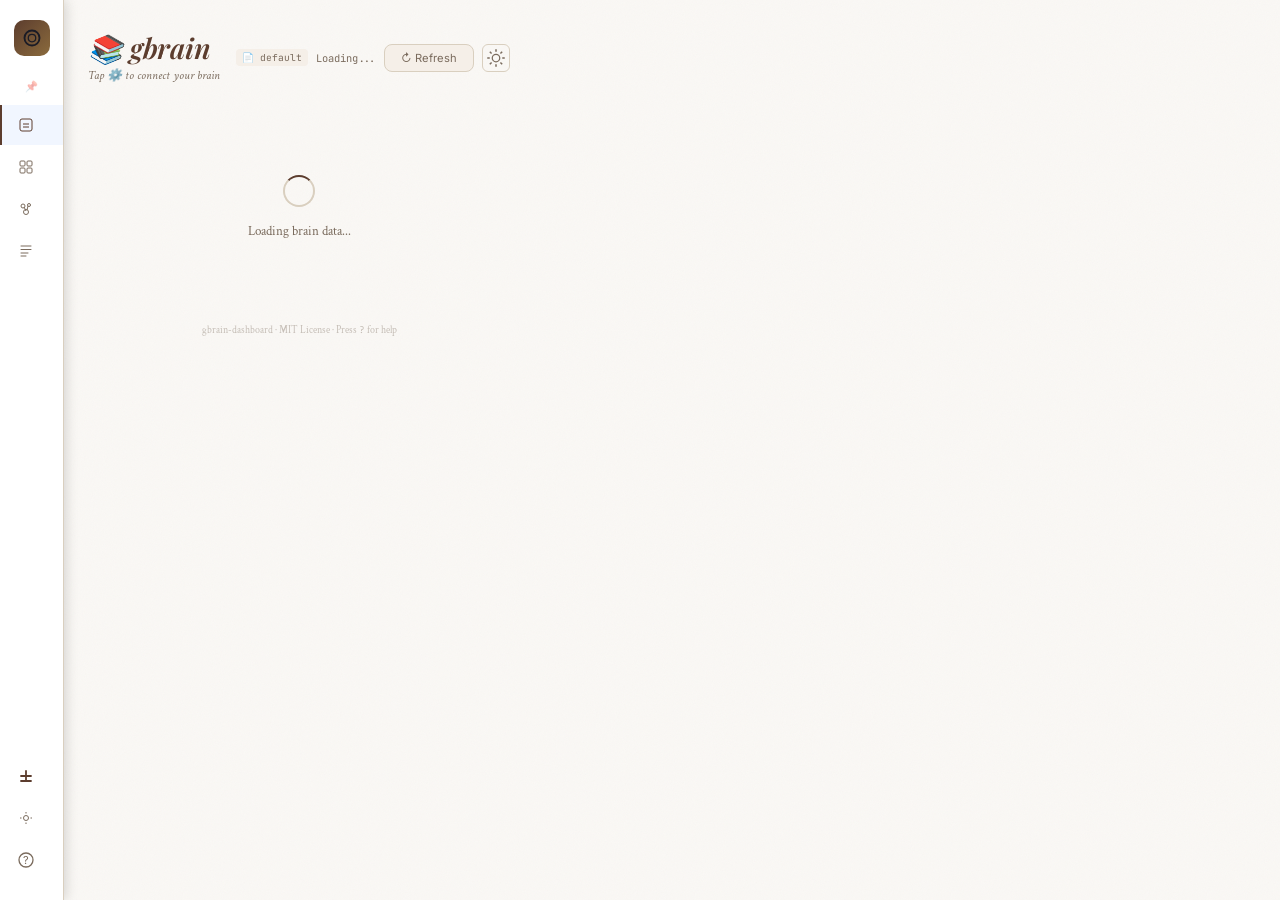
<file: index.html>
<!DOCTYPE html>
<html lang="en">
<head>
<meta charset="UTF-8">
<meta name="viewport" content="width=device-width, initial-scale=1.0">
<title>gbrain-dashboard</title>
<link rel="preconnect" href="https://fonts.googleapis.com">
<link rel="preconnect" href="https://fonts.gstatic.com" crossorigin>
<link href="https://fonts.googleapis.com/css2?family=Playfair+Display:ital,wght@0,400;0,500;0,600;0,700;0,800;1,400;1,600&amp;family=Crimson+Text:ital,wght@0,400;0,600;0,700;1,400&amp;family=Syne:wght@600;700;800&amp;family=JetBrains+Mono:wght@400;500;600;700&amp;family=Inter:wght@400;500;600&amp;display=swap" rel="stylesheet">
  <style>
  /* ═══════════════════════════════════════════════
     gbrain dashboard — Tokyo Night Design System
     ═══════════════════════════════════════════════ */
  *, *::before, *::after { box-sizing: border-box; margin: 0; padding: 0; }

  /* ─── Design Tokens (Tokyo Night) ─── */
  :root {
    --bg: #1a1b26; --surface: #24283b; --surface2: #2f3346; --border: #3b4261;
    --primary: #7aa2f7; --primary-light: #7dcfff; --accent: #e0af68; --accent-light: #ff9e64;
    --text: #c0caf5; --text-muted: #9aa5ce; --green: #9ece6a; --violet: #bb9af7;
    --rose: #f7768e; --graph-bg: #1a1b26;
    --radius: 12px; --radius-sm: 8px;
  }
  body.light {
    --bg: #f4f8fb; --surface: #ffffff; --surface2: #f1f5f9; --border: #dce4ec;
    --primary: #3366cc; --primary-light: #0e7490; --accent: #9a7b2c; --accent-light: #b8860b;
    --text: #1e293b; --text-muted: #64748b; --green: #059669; --violet: #7c3aed;
    --rose: #e11d48; --graph-bg: #f8fafc;
  }
  body.catppuccin-mocha {
    --bg: #1e1e2e; --surface: #313244; --surface2: #45475a; --border: #585b70;
    --primary: #89b4fa; --primary-light: #74c7ec; --accent: #f9e2af; --accent-light: #fab387;
    --text: #cdd6f4; --text-muted: #a6adc8; --green: #a6e3a1; --violet: #cba6f7;
    --rose: #f38ba8; --graph-bg: #1e1e2e;
  }
  body.catppuccin-latte {
    --bg: #eff1f5; --surface: #e6e9ef; --surface2: #ccd0da; --border: #bcc0cc;
    --primary: #1e66f5; --primary-light: #04a5e5; --accent: #df8e1d; --accent-light: #fe640b;
    --text: #4c4f69; --text-muted: #8c8fa1; --green: #40a02b; --violet: #8839ef;
    --rose: #d20f39; --graph-bg: #eff1f5;
  }
  body.omarchy {
    --bg: #faf6f0; --surface: #ffffff; --surface2: #f5efe6; --border: #d4c9b8;
    --primary: #8b4513; --primary-light: #a0522d; --accent: #b8860b; --accent-light: #cd853f;
    --text: #2c1810; --text-muted: #6b5b4f; --green: #5d7a3a; --violet: #6b3fa0;
    --rose: #c0392b; --graph-bg: #faf6f0;
  }
  /* ─── Library Theme (default) — warm academic library aesthetic ─── */
  body.library {
    --bg: #faf8f5; --surface: #ffffff; --surface2: #f5efe8; --border: #d9cfbf;
    --primary: #5c3d2e; --primary-light: #8b6b3d; --accent: #8b6914; --accent-light: #b8860b;
    --text: #2c1810; --text-muted: #7a6b5d; --green: #4a7c3f; --violet: #6b3fa0;
    --rose: #b22222; --graph-bg: #faf8f5;
    --radius: 6px; --radius-sm: 4px;
  }
  /* Library: typography — serif headings, comfortable reading body */
  body.library { font-family: 'Crimson Text', 'Georgia', 'Inter', serif; }
  body.library h1, body.library h2, body.library h3, body.library h4,
  body.library .display-font, body.library .header-left h1,
  body.library .fc-title, body.library .dc-title, body.library .stat-chip .sc-value,
  body.library .stat-card .value, body.library .entity-card .name,
  body.library .modal-header .m-title, body.library .docs-content h2,
  body.library .docs-content h3, body.library .live-query-section .section-header h2,
  body.library .section-header h2, body.library .feed-section h2,
  body.library .wc-title, body.library .token-dialog h3 {
    font-family: 'Playfair Display', 'Georgia', serif;
    font-weight: 600;
    letter-spacing: -0.005em;
  }
  /* Library: subtle paper grain texture */
  body.library {
    background-image:
      url("data:image/svg+xml,%3Csvg viewBox='0 0 256 256' xmlns='http://www.w3.org/2000/svg'%3E%3Cfilter id='n'%3E%3CfeTurbulence type='fractalNoise' baseFrequency='0.9' numOctaves='4' stitchTiles='stitch'/%3E%3C/filter%3E%3Crect width='100%25' height='100%25' filter='url(%23n)' opacity='0.03'/%3E%3C/svg%3E");
    background-size: 256px 256px;
  }
  /* Library: card-catalog aesthetics */
  body.library .stat-card, body.library .feed-card, body.library .entity-card,
  body.library .digest-card, body.library .health-item, body.library .artifact-card,
  body.library .lq-card {
    box-shadow: 0 1px 2px rgba(44,24,16,0.04), 0 1px 3px rgba(44,24,16,0.03);
    border: 1px solid var(--border);
    transition: box-shadow 0.25s ease, transform 0.25s ease, border-color 0.25s ease;
  }
  body.library .feed-card:hover, body.library .entity-card:hover,
  body.library .stat-card:hover, body.library .digest-card:hover,
  body.library .artifact-card:hover {
    box-shadow: 0 4px 16px rgba(44,24,16,0.08);
    border-color: var(--primary-light);
    transform: translateY(-1px);
  }
  body.library .health-item:hover { box-shadow: 0 2px 8px rgba(44,24,16,0.06); border-color: var(--primary-light); }
  /* Library: shelf dividers */
  body.library .section { border-top: 1px solid var(--border); padding-top: 24px; margin-top: 8px; }
  body.library .section:first-of-type { border-top: none; padding-top: 0; }
  body.library .feed-section { border-top: 1px solid var(--border); padding-top: 20px; margin-top: 4px; }
  body.library .feed-section:first-of-type { border-top: none; padding-top: 0; }
  /* Library: reading-room modal */
  body.library .modal { box-shadow: 0 12px 40px rgba(44,24,16,0.15); border: 1px solid var(--border); }
  body.library .modal-body .m-content { font-family: 'Crimson Text', 'Georgia', serif; font-size: 0.88rem; line-height: 1.85; }
  body.library .modal-body .m-content strong { color: var(--primary); font-weight: 700; }
  /* Library: stat chips */
  body.library .stat-chip { box-shadow: 0 1px 2px rgba(44,24,16,0.05); border-radius: 999px; }
  /* Library: digest card */
  body.library .digest-card { border-left: 3px solid var(--accent); background: linear-gradient(135deg, var(--surface) 0%, rgba(139,105,20,0.03) 100%); }
  /* Library: header */
  body.library .header-left h1 span { color: var(--primary); font-style: italic; }
  body.library .header-left .sub { font-style: italic; color: var(--text-muted); }
  /* Library: feed card link line */
  body.library .feed-card .fc-link-line { background: var(--accent); }
  /* Library: table */
  body.library th { background: var(--surface2); font-family: 'Inter', sans-serif; font-weight: 600; letter-spacing: 0.03em; text-transform: uppercase; }
  body.library tr.page-row:hover td { background: rgba(92,61,46,0.03); }
  /* Library: mobile nav */
  body.library .mobile-nav { background: var(--surface); border-top: 1px solid var(--border); box-shadow: 0 -2px 12px rgba(44,24,16,0.04); }
  /* Library: scrollbar */
  body.library ::-webkit-scrollbar { width: 8px; }
  body.library ::-webkit-scrollbar-track { background: var(--bg); }
  body.library ::-webkit-scrollbar-thumb { background: var(--border); border-radius: 4px; }
  body.library ::-webkit-scrollbar-thumb:hover { background: var(--text-muted); }
  </style>
  <style>
  /* ─── Base ─── */
  html { scroll-behavior: smooth; }
  body {
    font-family: 'Inter', system-ui, -apple-system, sans-serif;
    font-weight: 400;
    background: var(--bg); color: var(--text);
    min-height: 100vh; overflow-x: hidden;
    font-variant-numeric: tabular-nums;
  }
  body.modal-open { overflow: hidden; }
  ::selection { background: rgba(122,162,247,0.25); color: var(--text); }

  /* ─── Typography ─── */
  h1, h2, h3, h4, .display-font {
    font-family: 'Syne', sans-serif;
    font-weight: 700;
    letter-spacing: -0.02em;
  }
  .mono, code, .slug-text, .lq-path, .m-slug, .stat-card .value,
  .fc-time, .last-updated, .graph-zoom-label, .kbd {
    font-family: 'JetBrains Mono', monospace;
    font-feature-settings: 'tnum' 1;
  }

  /* ─── Grid ─── */
  .app { max-width: 1200px; margin: 0 auto; padding: 32px 24px 64px; }
  </style>
  <style>
  /* ─── Header ─── */
  .header { display: flex; align-items: center; justify-content: space-between; flex-wrap: wrap; gap: 16px; margin-bottom: 32px; }
  .header-left h1 { font-family: 'Syne', sans-serif; font-size: 1.75rem; font-weight: 800; letter-spacing: -0.03em; line-height: 1.15; }
  .header-left h1 span { color: var(--primary-light); }
  .header-left .sub { font-size: 0.75rem; color: var(--text-muted); margin-top: 4px; }
  .header-right { display: flex; gap: 8px; align-items: center; }
  .header-right .data-source-badge { font-size: 0.6rem; color: var(--text-muted); padding: 2px 6px; background: var(--surface2); border-radius: 4px; font-family: 'JetBrains Mono', monospace; white-space: nowrap; max-width: 120px; overflow: hidden; text-overflow: ellipsis; cursor: default; }
  .header-right .icon-btn { background: none; border: 1px solid var(--border); color: var(--text-muted); width: 28px; height: 28px; border-radius: 6px; cursor: pointer; display: flex; align-items: center; justify-content: center; padding: 0; transition: all 0.15s; }
  .header-right .icon-btn:hover { border-color: var(--accent); color: var(--accent); background: rgba(196,168,106,0.06); }
  .badge { display: inline-flex; align-items: center; gap: 6px; padding: 4px 12px; border-radius: 999px; font-size: 0.7rem; font-weight: 600; }
  .badge.green { background: rgba(158,206,106,0.1); color: var(--green); border: 1px solid rgba(158,206,106,0.25); }
  .badge.gold { background: rgba(224,175,104,0.1); color: var(--accent); border: 1px solid rgba(224,175,104,0.25); }
  .badge.rose { background: rgba(247,118,142,0.1); color: var(--rose); border: 1px solid rgba(247,118,142,0.25); }
  .refresh { background: var(--surface2); border: 1px solid var(--border); color: var(--text-muted); padding: 6px 16px; border-radius: 8px; cursor: pointer; font-size: 0.7rem; font-family: 'Inter', sans-serif; transition: all 0.15s; }
  .refresh:hover { color: var(--text); border-color: var(--primary); }
  .last-updated { font-size: 0.65rem; color: var(--text-muted); }

  /* ─── Stat Chips (compact, Today-only, horizontal scroll on mobile) ─── */
  .stat-chips { display: flex; gap: 8px; margin-bottom: 16px; overflow-x: auto; -webkit-overflow-scrolling: touch; scrollbar-width: none; padding: 4px 0; }
  .stat-chips::-webkit-scrollbar { display: none; }
  .stat-chip { display: flex; align-items: center; gap: 6px; background: var(--surface); border: 1px solid var(--border); border-radius: 999px; padding: 6px 14px; flex-shrink: 0; cursor: default; transition: border-color 0.15s; }
  .stat-chip:hover { border-color: var(--primary-light); }
  .stat-chip .sc-icon { width: 14px; height: 14px; color: var(--primary-light); flex-shrink: 0; }
  .stat-chip .sc-icon svg { display: block; width: 14px; height: 14px; }
  .stat-chip .sc-value { font-family: 'Syne', sans-serif; font-size: 0.85rem; font-weight: 700; color: var(--text); line-height: 1; }
  .stat-chip .sc-label { font-size: 0.6rem; color: var(--text-muted); line-height: 1; }

  /* ─── Stat Cards (used on desktop Today view) ─── */
  .stat-grid { display: grid; grid-template-columns: repeat(auto-fit, minmax(180px, 1fr)); gap: 12px; margin-bottom: 32px; align-items: start; }
  .stat-card { background: var(--surface); border: 1px solid var(--border); border-radius: var(--radius); padding: 20px; cursor: pointer; transition: border-color 0.15s, transform 0.15s; position: relative; }
  .stat-card:hover { border-color: var(--primary-light); transform: translateY(-2px); }
  .stat-card:active { transform: translateY(0); }
  .stat-card .icon { font-size: 1.3rem; margin-bottom: 8px; }
  .stat-card .value { font-family: 'Syne', sans-serif; font-size: 1.75rem; font-weight: 800; letter-spacing: -0.03em; line-height: 1.1; }
  .stat-card .label { font-size: 0.7rem; color: var(--text-muted); margin-top: 4px; }
  .stat-card .detail { font-size: 0.65rem; color: var(--text-muted); margin-top: 4px; line-height: 1.4; }
  .stat-card .hint { font-size: 0.55rem; color: rgba(154,165,206,0.5); margin-top: 8px; font-style: italic; }

  /* ─── Section ─── */
  .section { margin-bottom: 32px; }
  .section-header { display: flex; align-items: center; justify-content: space-between; margin-bottom: 16px; }
  .section-header h2 { font-family: 'Syne', sans-serif; font-size: 1.1rem; font-weight: 700; letter-spacing: -0.01em; }
  .section-header .count { font-size: 0.7rem; color: var(--text-muted); }

  /* ─── Tabs ─── */
  .tabs { display: flex; gap: 4px; margin-bottom: 16px; background: var(--surface); border-radius: var(--radius-sm); padding: 3px; width: fit-content; }
  .tab { padding: 7px 16px; border-radius: 6px; font-size: 0.75rem; cursor: pointer; color: var(--text-muted); border: none; background: none; font-family: 'Inter', sans-serif; transition: all 0.15s; }
  .tab.active { background: var(--surface2); color: var(--text); }
  .tab:hover:not(.active) { color: var(--text); }

  /* ─── View panel system ─── */
  .view-panel { display: none; }
  .view-panel.active { display: block; }

  /* ─── Logs view ─── */
  .logs-toolbar { display: flex; align-items: center; gap: 8px; margin-bottom: 10px; flex-wrap: wrap; }
  .logs-toolbar .tabs { margin-bottom: 0; }
  .logs-live { display: inline-flex; align-items: center; gap: 6px; font-size: 0.65rem; color: var(--text-muted); margin-left: auto; font-family: 'JetBrains Mono', monospace; }
  .logs-live .dot { width: 8px; height: 8px; border-radius: 50%; background: var(--border); transition: background 0.3s; }
  .logs-live .dot.on { background: var(--green); box-shadow: 0 0 6px rgba(158,206,106,0.5); }
  .logs-live .dot.err { background: var(--rose); }
  .log-feed { background: var(--graph-bg); border: 1px solid var(--border); border-radius: var(--radius); padding: 10px 14px; max-height: 560px; min-height: 200px; overflow-y: auto; font-family: 'JetBrains Mono', monospace; font-size: 0.7rem; line-height: 1.6; }
  .log-row { display: flex; gap: 10px; align-items: baseline; padding: 3px 0; border-bottom: 1px solid rgba(255,255,255,0.03); }
  .log-row:last-child { border-bottom: none; }
  .log-row.clickable { cursor: pointer; }
  .log-row.clickable:hover .log-detail { color: var(--primary-light); }
  .log-ts { color: var(--text-muted); flex-shrink: 0; }
  .log-src { flex-shrink: 0; font-weight: 600; color: var(--primary-light); min-width: 36px; }
  .log-stage { flex-shrink: 0; padding: 1px 7px; border-radius: 4px; font-size: 0.6rem; font-weight: 600; }
  .log-stage.info { background: rgba(158,206,106,0.12); color: var(--green); }
  .log-stage.warn { background: rgba(224,175,104,0.12); color: var(--accent); }
  .log-stage.error { background: rgba(247,118,142,0.12); color: var(--rose); }
  .log-detail { color: var(--text); word-break: break-word; }
  @media (max-width: 768px) {
    .log-row { flex-wrap: wrap; }
    .log-detail { flex-basis: 100%; padding-top: 2px; }
  }
  .log-offline { color: var(--text-muted); font-style: italic; padding: 6px 0; }
  </style>
  <style>
  /* ─── Table ─── */
  .table-wrap { background: var(--surface); border: 1px solid var(--border); border-radius: var(--radius); overflow: hidden; }
  table { width: 100%; border-collapse: collapse; font-size: 0.78rem; }
  th { text-align: left; padding: 10px 16px; background: var(--surface2); border-bottom: 1px solid var(--border); font-weight: 600; font-size: 0.65rem; color: var(--text-muted); position: sticky; top: 0; z-index: 1; letter-spacing: 0.02em; }
  td { padding: 9px 16px; border-bottom: 1px solid rgba(255,255,255,0.03); }
  tr.page-row { cursor: pointer; transition: background 0.1s; }
  tr.page-row:hover td { background: rgba(122,162,247,0.04); }
  tr.page-row:active td { background: rgba(122,162,247,0.08); }
  tr:last-child td { border: none; }
  .slug-link { color: var(--primary); text-decoration: none; font-weight: 500; }
  .type-tag { display: inline-flex; align-items: center; gap: 4px; padding: 2px 10px; border-radius: 10px; font-size: 0.6rem; font-weight: 600; background: rgba(122,162,247,0.1); color: var(--primary); }
  .type-tag.person { background: rgba(187,154,247,0.12); color: var(--violet); }
  .type-tag.company { background: rgba(158,206,106,0.12); color: var(--green); }
  .type-tag.meeting { background: rgba(255,158,100,0.12); color: var(--accent-light); }
  .type-tag.daily { background: rgba(247,118,142,0.12); color: var(--rose); }
  .type-tag.concept { background: rgba(125,207,255,0.12); color: var(--primary-light); }
  .type-tag.newsletter { background: rgba(158,206,106,0.12); color: var(--green); }
  .type-tag.video { background: rgba(247,118,142,0.12); color: var(--rose); }
  .type-tag.article { background: rgba(187,154,247,0.12); color: var(--violet); }
  .type-tag.bookmark { background: rgba(122,162,247,0.1); color: var(--primary); }
  .type-tag.quote { background: rgba(255,158,100,0.12); color: var(--accent-light); }
  .type-tag.dataset { background: rgba(158,206,106,0.12); color: var(--green); }
  .type-tag.digest { background: rgba(224,175,104,0.12); color: var(--accent); }
  .type-tag svg { width: 10px; height: 10px; fill: currentColor; flex-shrink: 0; }
  .link-badge { font-size: 0.6rem; color: var(--text-muted); margin-left: 4px; }
  .link-badge.has-links { color: var(--primary); }

  /* ─── Today Feed ─── */
  .feed-section { margin-bottom: 24px; }
  .feed-source-tabs { display: flex; gap: 4px; margin-bottom: 16px; background: var(--surface); border-radius: var(--radius-sm); padding: 3px; width: fit-content; flex-wrap: wrap; }
  .feed-source-tab { padding: 7px 14px; border-radius: 6px; font-size: 0.7rem; cursor: pointer; color: var(--text-muted); border: none; background: none; font-family: 'Inter', sans-serif; transition: all 0.15s; white-space: nowrap; }
  .feed-source-tab.active { background: var(--surface2); color: var(--text); }
  .feed-source-tab:hover:not(.active) { color: var(--text); }
  .feed-card {
    background: var(--surface); border: 1px solid var(--border); border-radius: var(--radius);
    padding: 16px 20px; margin-bottom: 10px; cursor: pointer;
    transition: border-color 0.15s, transform 0.15s;
    min-height: 72px;
    position: relative; overflow: hidden;
  }
  .feed-card:hover { border-color: var(--primary); transform: translateX(4px); }
  .feed-card:active { transform: translateX(0); }
  .feed-card .fc-link-line {
    position: absolute; left: 0; top: 50%; width: 3px; height: 32px;
    background: var(--primary-light); border-radius: 0 2px 2px 0;
    transform: translateY(-50%);
    opacity: 0; transition: none;
  }
  .feed-card.draw-in .fc-link-line { animation: drawIn 400ms ease-out 1 forwards; }
  @keyframes drawIn {
    from { opacity: 0; height: 0; }
    to   { opacity: 0.5; height: 32px; }
  }
  @media (prefers-reduced-motion: reduce) {
    .feed-card.draw-in .fc-link-line,
    .feed-card .fc-link-line { animation: none !important; opacity: 0.3; height: 32px; }
  }
  .feed-card .fc-header { display: flex; align-items: center; gap: 8px; margin-bottom: 8px; }
  .feed-card .fc-type-badge { display: inline-flex; align-items: center; gap: 4px; font-size: 0.55rem; font-weight: 600; letter-spacing: 0.03em; padding: 2px 10px; border-radius: 999px; white-space: nowrap; }
  .feed-card .fc-type-badge svg { width: 10px; height: 10px; fill: currentColor; flex-shrink: 0; }
  .feed-card .fc-type-badge.newsletter { background: rgba(158,206,106,0.1); color: var(--green); }
  .feed-card .fc-type-badge.video { background: rgba(247,118,142,0.1); color: var(--rose); }
  .feed-card .fc-type-badge.article { background: rgba(187,154,247,0.1); color: var(--violet); }
  .feed-card .fc-type-badge.bookmark { background: rgba(122,162,247,0.1); color: var(--primary); }
  .feed-card .fc-type-badge.quote { background: rgba(255,158,100,0.1); color: var(--accent-light); }
  .feed-card .fc-type-badge.dataset { background: rgba(158,206,106,0.1); color: var(--green); }
  .feed-card .fc-type-badge.meeting { background: rgba(255,158,100,0.1); color: var(--accent-light); }
  .feed-card .fc-type-badge.concept { background: rgba(125,207,255,0.1); color: var(--primary-light); }
  .feed-card .fc-type-badge.digest { background: rgba(224,175,104,0.1); color: var(--accent); }
  .feed-card .fc-time { font-family: 'JetBrains Mono', monospace; font-size: 0.6rem; color: var(--text-muted); margin-left: auto; white-space: nowrap; }
  .feed-card .fc-title { font-family: 'Syne', sans-serif; font-size: 0.95rem; font-weight: 700; margin-bottom: 6px; letter-spacing: -0.01em; line-height: 1.3; }
  .feed-card .fc-links { font-size: 0.65rem; color: var(--text-muted); line-height: 1.6; display: flex; flex-wrap: wrap; gap: 4px 8px; }
  .feed-card .fc-links .fc-link {
    color: var(--primary); cursor: pointer; display: inline-flex; align-items: center;
    transition: color 0.15s;
  }
  .feed-card .fc-links .fc-link::before { content: '→ '; color: var(--primary-light); }
  .feed-card .fc-links .fc-link:hover { color: var(--primary-light); text-decoration: underline; }
  .feed-card .fc-links .fc-second-degree { color: var(--accent); cursor: pointer; }
  .feed-card .fc-links .fc-second-degree::before { content: '· also: '; opacity: 0.5; }
  .feed-card .fc-links .fc-second-degree:hover { opacity: 1; }
  .feed-card .fc-summary { font-size: 0.7rem; color: var(--text-muted); margin-top: 6px; line-height: 1.5; display: -webkit-box; -webkit-line-clamp: 2; -webkit-box-orient: vertical; overflow: hidden; }
  .feed-card .fc-meta { display: flex; gap: 12px; margin-top: 8px; font-size: 0.6rem; color: var(--text-muted); flex-wrap: wrap; }

  /* ─── Empty States ─── */
  .empty-state { text-align: center; padding: 48px 24px; color: var(--text-muted); }
  .empty-state .empty-icon { margin-bottom: 16px; }
  .empty-state .empty-icon svg { width: 40px; height: 40px; stroke: var(--border); fill: none; stroke-width: 1.5; }
  .empty-state .empty-title { font-family: 'Syne', sans-serif; font-size: 0.9rem; font-weight: 600; color: var(--text); margin-bottom: 6px; }
  .empty-state .empty-desc { font-size: 0.72rem; line-height: 1.5; max-width: 300px; margin: 0 auto; }
  .empty-state .empty-action { display: inline-block; margin-top: 12px; padding: 6px 16px; border-radius: 8px; border: 1px solid var(--border); background: var(--surface2); color: var(--primary); font-size: 0.7rem; cursor: pointer; font-family: 'Inter', sans-serif; transition: all 0.15s; }
  .empty-state .empty-action:hover { border-color: var(--primary); }

  /* ─── Featured Digest ─── */
  .digest-card { border: 1px solid rgba(224,175,104,0.2); border-radius: var(--radius); padding: 20px; margin-bottom: 16px; cursor: pointer; transition: border-color 0.15s; }
  .digest-card:hover { border-color: var(--accent); }
  .digest-card .dc-badge { font-size: 0.55rem; font-weight: 600; letter-spacing: 0.04em; background: rgba(224,175,104,0.12); color: var(--accent); padding: 2px 12px; border-radius: 999px; display: inline-flex; align-items: center; gap: 4px; margin-bottom: 8px; }
  .digest-card .dc-title { font-family: 'Syne', sans-serif; font-size: 0.95rem; font-weight: 700; margin-bottom: 4px; }
  .digest-card .dc-date { font-size: 0.6rem; color: var(--text-muted); margin-bottom: 8px; }
  .digest-card .dc-section { font-size: 0.72rem; line-height: 1.5; color: var(--text-muted); margin-top: 8px; }
  .digest-card .dc-section strong { color: var(--text); }
  .digest-card .dc-section .dc-link { color: var(--primary); }
  .digest-card .dc-insight { border-left: 2px solid var(--accent); padding: 8px 12px; margin-top: 8px; border-radius: 0 var(--radius-sm) var(--radius-sm) 0; font-size: 0.7rem; background: rgba(224,175,104,0.04); }

  /* ─── Search ─── */
  .search-wrap { position: relative; margin-bottom: 16px; }
  .search-wrap input { width: 100%; padding: 10px 16px 10px 40px; background: var(--surface); border: 1px solid var(--border); border-radius: var(--radius-sm); color: var(--text); font-size: 0.8rem; font-family: 'Inter', sans-serif; }
  .search-wrap input::placeholder { color: var(--text-muted); }
  .search-wrap input:focus { outline: none; border-color: var(--primary); }
  .search-wrap .search-icon { position: absolute; left: 14px; top: 50%; transform: translateY(-50%); color: var(--text-muted); font-size: 0.8rem; }

  /* ─── Entity Grid ─── */
  .entity-grid { display: grid; grid-template-columns: repeat(auto-fill, minmax(280px, 1fr)); gap: 12px; }
  .entity-card { background: var(--surface); border: 1px solid var(--border); border-radius: var(--radius); padding: 20px; cursor: pointer; transition: border-color 0.15s, transform 0.15s; min-height: 44px; }
  .entity-card:hover { border-color: var(--primary); transform: translateY(-2px); }
  .entity-card:active { transform: translateY(0); }
  .entity-card .name { font-family: 'Syne', sans-serif; font-weight: 700; font-size: 0.95rem; margin-bottom: 4px; }
  .entity-card .slug { font-family: 'JetBrains Mono', monospace; font-size: 0.65rem; color: var(--text-muted); }
  .entity-card .meta { display: flex; gap: 6px; margin-top: 8px; flex-wrap: wrap; }
  .entity-card .preview { font-size: 0.7rem; color: var(--text-muted); margin-top: 8px; line-height: 1.4; display: -webkit-box; -webkit-line-clamp: 2; -webkit-box-orient: vertical; overflow: hidden; }
  .entity-card .contact-row { display: flex; gap: 12px; margin-top: 8px; font-size: 0.65rem; color: var(--text-muted); }

  /* ─── Health Grid ─── */
  .health-grid { display: grid; grid-template-columns: repeat(auto-fill, minmax(300px, 1fr)); gap: 10px; }
  .health-item { background: var(--surface); border: 1px solid var(--border); border-radius: var(--radius-sm); padding: 12px 16px; display: flex; gap: 12px; align-items: flex-start; cursor: pointer; transition: border-color 0.15s; min-height: 44px; }
  .health-item:hover { border-color: var(--primary); }
  .health-dot { width: 8px; height: 8px; border-radius: 50%; margin-top: 4px; flex-shrink: 0; }
  .health-dot.ok { background: var(--green); }
  .health-dot.warn { background: var(--accent-light); }
  .health-dot.error { background: var(--rose); }
  .health-info { flex: 1; min-width: 0; }
  .health-info .name { font-size: 0.75rem; font-weight: 600; }
  .health-info .msg { font-size: 0.65rem; color: var(--text-muted); margin-top: 2px; word-break: break-word; }

  /* ─── Link Graph ─── */
  .graph-container { background: var(--surface); border: 1px solid var(--border); border-radius: var(--radius); padding: 16px; margin-bottom: 24px; position: relative; }
  .graph-container canvas { width: 100%; height: 380px; display: block; border-radius: var(--radius-sm); cursor: grab; background: var(--graph-bg); touch-action: none; }
  .graph-container canvas:active { cursor: grabbing; }
  .graph-container canvas.dragging-node { cursor: grabbing; }
  .graph-reset { position: absolute; top: 16px; right: 16px; background: var(--surface2); border: 1px solid var(--border); color: var(--text-muted); padding: 4px 12px; border-radius: 6px; cursor: pointer; font-size: 0.6rem; font-family: 'Inter', sans-serif; transition: all 0.15s; }
  .graph-fullscreen-btn { position: absolute; top: 16px; right: 70px; background: var(--surface2); border: 1px solid var(--border); color: var(--text-muted); padding: 4px 8px; border-radius: 6px; cursor: pointer; font-size: 0.6rem; font-family: 'Inter', sans-serif; display: none; }
  .graph-legend { display: flex; gap: 12px; margin-top: 8px; font-size: 0.6rem; color: var(--text-muted); flex-wrap: wrap; align-items: center; }
  .graph-legend .dot { display: inline-block; width: 8px; height: 8px; border-radius: 50%; margin-right: 4px; vertical-align: middle; }

  /* ─── Live Query ─── */
  .live-query-section { background: var(--surface); border: 1px solid var(--border); border-radius: var(--radius); padding: 20px; margin-bottom: 24px; }
  .live-query-bar { display: flex; gap: 8px; margin-bottom: 12px; }
  .live-query-bar input { flex: 1; padding: 10px 16px; background: var(--surface2); border: 1px solid var(--border); border-radius: var(--radius-sm); color: var(--text); font-size: 0.8rem; font-family: 'Inter', sans-serif; }
  .live-query-bar input:focus { outline: none; border-color: var(--primary); }
  .live-query-bar button { padding: 10px 20px; background: var(--primary); border: none; border-radius: var(--radius-sm); color: #1a1b26; font-size: 0.75rem; font-weight: 600; font-family: 'Inter', sans-serif; cursor: pointer; transition: background 0.15s; }
  .live-query-bar button:hover { background: var(--primary-light); }
  .live-query-results { display: flex; flex-direction: column; gap: 8px; }
  .live-query-results:empty { display: none; }
  .lq-card { background: var(--surface2); border: 1px solid var(--border); border-radius: var(--radius-sm); padding: 12px 16px; cursor: pointer; transition: border-color 0.15s; }
  .lq-card:hover { border-color: var(--primary); }
  .lq-header { display: flex; align-items: center; gap: 8px; margin-bottom: 4px; }
  .lq-score { font-family: 'JetBrains Mono', monospace; font-size: 0.6rem; font-weight: 700; padding: 2px 6px; border-radius: 8px; }
  .lq-score.high { background: rgba(158,206,106,0.15); color: var(--green); }
  .lq-score.med { background: rgba(255,158,100,0.15); color: var(--accent-light); }
  .lq-score.low { background: rgba(247,118,142,0.15); color: var(--rose); }
  .lq-path { font-family: 'JetBrains Mono', monospace; font-size: 0.65rem; color: var(--text-muted); }
  .lq-snippet { font-size: 0.72rem; color: var(--text); line-height: 1.4; }
  .lq-error { font-size: 0.75rem; color: var(--rose); padding: 8px 12px; background: rgba(247,118,142,0.08); border: 1px solid rgba(247,118,142,0.2); border-radius: var(--radius-sm); display: none; }
  .lq-loading { font-size: 0.75rem; color: var(--text-muted); padding: 12px; text-align: center; display: none; }
  .lq-empty { font-size: 0.75rem; color: var(--text-muted); padding: 12px; text-align: center; display: none; }

  /* ─── Modal ─── */
  .modal-overlay { position: fixed; inset: 0; background: rgba(26,27,38,0.9); z-index: 100; display: none; align-items: center; justify-content: center; padding: 24px; }
  .modal-overlay.active { display: flex; }
  .modal { background: var(--surface); border: 1px solid var(--border); border-radius: var(--radius); width: 100%; max-width: 700px; max-height: 85vh; overflow-y: auto; animation: modalIn 0.15s ease; }
  @keyframes modalIn { from { opacity: 0; transform: scale(0.97); } to { opacity: 1; transform: scale(1); } }
  .modal-header { display: flex; align-items: flex-start; justify-content: space-between; padding: 24px 24px 0; position: sticky; top: 0; background: var(--surface); z-index: 2; }
  .modal-header .m-title { font-family: 'Syne', sans-serif; font-size: 1.05rem; font-weight: 700; }
  .modal-header .m-slug { font-family: 'JetBrains Mono', monospace; font-size: 0.65rem; color: var(--text-muted); margin-top: 4px; }
  .modal-close { background: var(--surface2); border: 1px solid var(--border); color: var(--text-muted); width: 32px; height: 32px; border-radius: 50%; cursor: pointer; font-size: 0.9rem; font-family: 'Inter', sans-serif; display: flex; align-items: center; justify-content: center; transition: all 0.15s; flex-shrink: 0; }
  .modal-close:hover { color: var(--text); border-color: var(--text-muted); }
  .modal-body { padding: 20px 24px 24px; }
  .modal-body .m-section { margin-bottom: 24px; }
  .modal-body .m-section-title { font-size: 0.7rem; font-weight: 600; color: var(--text-muted); margin-bottom: 8px; letter-spacing: 0.02em; }
  .modal-body .m-tags { display: flex; flex-wrap: wrap; gap: 6px; }
  .modal-body .tag { padding: 2px 10px; border-radius: 999px; font-size: 0.6rem; background: rgba(125,207,255,0.08); color: var(--primary-light); }
  .modal-body .m-content { font-size: 0.78rem; line-height: 1.7; white-space: pre-wrap; word-break: break-word; }
  .modal-body .m-content strong { color: var(--primary); }
  .modal-body .m-entity-fields { display: grid; grid-template-columns: 1fr 1fr; gap: 8px; }
  .modal-body .m-field { background: var(--surface2); border-radius: var(--radius-sm); padding: 8px 12px; }
  .modal-body .m-field .f-label { font-size: 0.55rem; color: var(--text-muted); letter-spacing: 0.02em; }
  .modal-body .m-field .f-value { font-size: 0.75rem; margin-top: 2px; word-break: break-word; }
  .modal-body .m-links { display: flex; flex-direction: column; gap: 6px; }
  .modal-body .m-link { display: flex; align-items: center; gap: 8px; padding: 8px 12px; background: var(--surface2); border-radius: var(--radius-sm); font-size: 0.7rem; cursor: pointer; transition: background 0.1s; text-decoration: none; color: var(--text); min-height: 44px; }
  .modal-body .m-link:hover { background: rgba(122,162,247,0.06); }
  .modal-body .m-link .dir { color: var(--primary); font-weight: 700; }
  .modal-body .m-link .ltype { font-size: 0.55rem; padding: 1px 6px; border-radius: 6px; background: rgba(154,165,206,0.1); color: var(--text-muted); margin-left: auto; }

  /* ─── Mobile Navigation ─── */
  .mobile-nav { display: none; position: fixed; bottom: 0; left: 0; right: 0; background: var(--surface); border-top: 1px solid var(--border); z-index: 90; padding: 4px 0 env(safe-area-inset-bottom, 8px); }
  .mobile-nav-inner { display: flex; justify-content: space-around; align-items: center; max-width: 500px; margin: 0 auto; }
  .mobile-nav-btn { display: flex; flex-direction: column; align-items: center; justify-content: center; gap: 2px; padding: 6px 10px; min-width: 56px; min-height: 48px; border: none; background: none; color: var(--text-muted); font-size: 0.55rem; font-weight: 500; font-family: 'Inter', sans-serif; cursor: pointer; transition: color 0.15s; border-radius: 8px; -webkit-tap-highlight-color: transparent; }
  .mobile-nav-btn .nav-icon { width: 20px; height: 20px; display: flex; align-items: center; justify-content: center; }
  .mobile-nav-btn .nav-icon svg { display: block; width: 100%; height: 100%; }
  .mobile-nav-btn.active { color: var(--primary); }
  .mobile-nav-btn:active { background: rgba(122,162,247,0.08); }

  /* Raised Write dock (center nav button, elevated above nav bar) */
  .mobile-nav .nav-write-btn {
    position: relative;
    top: -18px;
    width: 56px;
    height: 56px;
    border-radius: 50%;
    background: var(--primary);
    border: 2px solid var(--bg);
    color: #1a1b26;
    font-size: 1.6rem;
    cursor: pointer;
    z-index: 95;
    box-shadow: 0 4px 16px rgba(122,162,247,0.25);
    transition: transform 0.15s, box-shadow 0.15s;
    display: flex;
    align-items: center;
    justify-content: center;
    flex-shrink: 0;
    font-family: 'Inter',sans-serif;
    line-height: 1;
    padding: 0;
    margin: 0;
  }
  .mobile-nav .nav-write-btn:hover { transform: scale(1.05); box-shadow: 0 6px 20px rgba(122,162,247,0.35); }
  .mobile-nav .nav-write-btn:active { transform: scale(0.95); }
  .mobile-nav .nav-write-btn svg { display: block; width: 22px; height: 22px; stroke: #1a1b26; stroke-width: 2.2; stroke-linecap: round; fill: none; }

  /* ─── Floating Buttons ─── */
  .float-btns { position: fixed; bottom: 24px; left: 24px; z-index: 50; display: flex; flex-direction: column; gap: 8px; }
  .float-btn { width: 36px; height: 36px; border-radius: 50%; border: 1px solid var(--border); background: var(--surface); color: var(--text-muted); font-size: 0.9rem; cursor: pointer; display: flex; align-items: center; justify-content: center; transition: all 0.15s; }
  .float-btn:hover { border-color: var(--text-muted); color: var(--text); }

  /* ─── Left Sidebar (Desktop) ─── */
  .app-shell { display: flex; min-height: 100vh; }
  .sidebar { width: 64px; flex-shrink: 0; background: var(--surface); border-right: 1px solid var(--border); display: flex; flex-direction: column; align-items: center; padding: 20px 0; position: fixed; top: 0; left: 0; bottom: 0; z-index: 80; overflow-y: auto; gap: 2px; transition: width 0.2s ease; box-shadow: 2px 0 12px rgba(0,0,0,0.15); }
  .sidebar:hover { width: 180px; }
  .sidebar.pinned { width: 180px; }
  .sidebar.pinned .sidebar-item .s-label { opacity: 1; }
  .sidebar-pin { width: 100%; display: flex; align-items: center; justify-content: center; padding: 6px 0; margin-bottom: 4px; border: none; background: none; color: var(--text-muted); cursor: pointer; font-size: 0.65rem; font-family: 'Inter', sans-serif; transition: all 0.15s; opacity: 0.4; }
  .sidebar-pin:hover { opacity: 1; color: var(--text); }
  .sidebar.pinned .sidebar-pin { opacity: 0.7; }
  .sidebar-logo { width: 36px; height: 36px; border-radius: 10px; background: linear-gradient(135deg, var(--primary), var(--primary-light)); display: flex; align-items: center; justify-content: center; margin-bottom: 16px; flex-shrink: 0; }
  .sidebar-logo svg { width: 20px; height: 20px; color: #1a1b26; }
  .sidebar-item { width: 100%; display: flex; align-items: center; gap: 12px; padding: 10px 14px; border: none; background: none; color: var(--text-muted); font-size: 0.72rem; font-family: 'Inter', sans-serif; cursor: pointer; transition: all 0.15s; border-left: 2px solid transparent; white-space: nowrap; overflow: hidden; }
  .sidebar-item:hover { color: var(--text); background: rgba(122,162,247,0.06); }
  .sidebar-item.active { color: var(--primary); background: rgba(122,162,247,0.1); border-left-color: var(--primary); }
  .sidebar-item .s-icon { width: 20px; height: 20px; flex-shrink: 0; display: flex; align-items: center; justify-content: center; }
  .sidebar-item .s-icon svg { width: 16px; height: 16px; }
  .sidebar-item .s-label { opacity: 0; transition: opacity 0.15s; }
  .sidebar:hover .sidebar-item .s-label { opacity: 1; }
  .sidebar-spacer { flex: 1; }
  .sidebar-item.write-btn { margin-top: 8px; color: var(--primary) !important; font-weight: 600; }
  .sidebar-item.write-btn:hover { background: rgba(122,162,247,0.15); }
  @media (max-width: 768px) { .sidebar { display: none; } .app-shell { margin-left: 0; } }
  @media (min-width: 769px) { .app-shell { margin-left: 64px; } }

  /* ─── Settings ─── */
  .settings-popover { position: fixed; bottom: 120px; left: 84px; background: var(--surface); border: 1px solid var(--border); border-radius: var(--radius); padding: 16px; width: 220px; box-shadow: 0 12px 32px rgba(0,0,0,0.4); z-index: 85; display: none; animation: modalIn 0.15s ease; }
  .settings-popover.active { display: block; }
  .settings-popover h3 { font-family: 'Syne', sans-serif; font-size: 0.75rem; font-weight: 700; margin-bottom: 12px; }
  .settings-row { display: flex; align-items: center; justify-content: space-between; margin-bottom: 8px; font-size: 0.7rem; }
  .toggle-sw { position: relative; display: inline-block; width: 36px; height: 20px; }
  .toggle-sw input { display: none; }
  .toggle-sw .slider { position: absolute; inset: 0; background: var(--surface2); border-radius: 20px; cursor: pointer; transition: 0.15s; border: 1px solid var(--border); }
  .toggle-sw input:checked + .slider { background: var(--green); }
  .toggle-sw .slider::after { content: ''; position: absolute; width: 14px; height: 14px; left: 2px; bottom: 2px; background: white; border-radius: 50%; transition: 0.15s; }
  .toggle-sw input:checked + .slider::after { transform: translateX(16px); }

  /* ─── Docs / Help ─── */
  .docs-overlay { position: fixed; inset: 0; background: rgba(26,27,38,0.9); z-index: 200; display: none; align-items: center; justify-content: center; padding: 24px; }
  .docs-overlay.active { display: flex; }
  .docs-modal { background: var(--surface); border: 1px solid var(--border); border-radius: var(--radius); width: 100%; max-width: 900px; max-height: 85vh; display: flex; overflow: hidden; animation: modalIn 0.15s ease; }
  .docs-sidebar { width: 200px; background: var(--surface2); padding: 12px 0; flex-shrink: 0; overflow-y: auto; }
  .docs-sidebar .docs-tab { padding: 10px 16px; font-size: 0.75rem; color: var(--text-muted); cursor: pointer; border: none; background: none; text-align: left; font-family: 'Inter', sans-serif; transition: all 0.12s; border-left: 2px solid transparent; display: block; width: 100%; }
  .docs-sidebar .docs-tab:hover { color: var(--text); background: rgba(255,255,255,0.03); }
  .docs-sidebar .docs-tab.active { color: var(--primary); background: rgba(122,162,247,0.06); border-left-color: var(--primary); }
  .docs-sidebar .docs-tab .d-icon { margin-right: 6px; font-size: 0.85rem; }
  .docs-content { flex: 1; padding: 24px; overflow-y: auto; font-size: 0.78rem; line-height: 1.7; }
  .docs-content h2 { font-family: 'Syne', sans-serif; font-size: 1.15rem; margin-bottom: 12px; }
  .docs-content h3 { font-family: 'Syne', sans-serif; font-size: 0.85rem; margin: 16px 0 8px; color: var(--text); font-weight: 600; }
  .docs-content ul { margin: 6px 0 12px 18px; }
  .docs-content li { margin-bottom: 4px; }
  .docs-content code { font-family: 'JetBrains Mono', monospace; font-size: 0.68rem; background: var(--surface2); padding: 2px 6px; border-radius: 4px; }
  .docs-content .callout { border-left: 3px solid var(--primary); padding: 10px 14px; margin: 12px 0; border-radius: 0 var(--radius-sm) var(--radius-sm) 0; font-size: 0.72rem; background: rgba(122,162,247,0.04); }
  .docs-content .kbd { font-family: 'JetBrains Mono', monospace; font-size: 0.68rem; background: var(--surface2); border: 1px solid var(--border); padding: 2px 6px; border-radius: 4px; }
  .docs-close { position: absolute; top: 12px; right: 16px; width: 30px; height: 30px; border-radius: 50%; background: var(--surface2); border: 1px solid var(--border); color: var(--text-muted); cursor: pointer; font-size: 0.9rem; z-index: 1; display: flex; align-items: center; justify-content: center; }

  /* ─── Content-shaped placeholders ─── */
  .placeholder { background: var(--surface2); border-radius: var(--radius-sm); animation: pulse 1.5s ease-in-out infinite; }
  @keyframes pulse { 0%, 100% { opacity: 0.3; } 50% { opacity: 0.6; } }
  .placeholder-line { height: 12px; margin-bottom: 8px; width: 100%; }
  .placeholder-line:last-child { width: 60%; }
  .placeholder-card { height: 80px; margin-bottom: 10px; }

  /* ─── Footer ─── */
  .footer { text-align: center; font-size: 0.6rem; color: var(--text-muted); padding: 24px 0 80px; opacity: 0.4; }

  /* ─── Chat Bubble ─── */
  .chat-bubble { position: fixed; bottom: 24px; right: 24px; width: 56px; height: 56px; border-radius: 50%; background: var(--primary); border: 1px solid var(--primary-light); color: #1a1b26; font-size: 1.4rem; cursor: pointer; z-index: 1000; box-shadow: 0 4px 20px rgba(122,162,247,0.25); transition: all 0.15s, bottom 0.3s ease; display: flex; align-items: center; justify-content: center; }
  .chat-bubble:hover { transform: scale(1.05); box-shadow: 0 6px 28px rgba(122,162,247,0.35); }
  .chat-bubble.chat-hidden { bottom: -60px; pointer-events: none; opacity: 0; }
  .chat-panel { position: fixed; bottom: 92px; right: 24px; width: 380px; height: 520px; max-height: calc(100vh - 120px); background: var(--surface); border: 1px solid var(--border); border-radius: var(--radius); box-shadow: 0 12px 40px rgba(0,0,0,0.5); z-index: 999; display: none; flex-direction: column; overflow: hidden; }
  .chat-panel.active { display: flex; }
  .chat-header { display: flex; align-items: center; justify-content: space-between; padding: 12px 16px; border-bottom: 1px solid var(--border); background: var(--surface2); flex-shrink: 0; }
  .chat-header h3 { font-family: 'Syne', sans-serif; font-size: 0.8rem; font-weight: 600; }
  .chat-header-actions { display: flex; gap: 6px; align-items: center; }
  .chat-header button { background: none; border: 1px solid var(--border); color: var(--text-muted); padding: 4px 10px; border-radius: 6px; cursor: pointer; font-size: 0.65rem; font-family: 'Inter', sans-serif; }
  .chat-clear { background: none; border: 1px solid var(--border); color: var(--text-muted); padding: 4px 10px; border-radius: 6px; cursor: pointer; font-size: 0.65rem; font-family: 'Inter', sans-serif; }
  .chat-messages { flex: 1 1 0; min-height: 120px; overflow-y: auto; padding: 16px; display: flex; flex-direction: column; gap: 10px; }
  .chat-welcome { font-size: 0.72rem; color: var(--text-muted); line-height: 1.5; }
  .starter-grid { display: grid; grid-template-columns: 1fr 1fr; gap: 6px; margin-top: 12px; }
  .starter-pill { padding: 8px 12px; border-radius: 999px; border: 1px solid var(--border); background: var(--surface2); color: var(--text); font-size: 0.62rem; cursor: pointer; font-family: 'Inter', sans-serif; text-align: left; transition: all 0.15s; }
  .starter-pill:hover { border-color: var(--primary); }
  .chat-msg { max-width: 88%; padding: 10px 14px; border-radius: 14px; font-size: 0.72rem; line-height: 1.45; word-break: break-word; }
  .chat-msg.user { align-self: flex-end; background: rgba(122,162,247,0.12); color: var(--text); border-bottom-right-radius: 4px; }
  .chat-msg.assistant { align-self: flex-start; max-width: 92%; background: var(--surface2); color: var(--text); border-bottom-left-radius: 4px; padding: 0; }
  .bot-msg-body { padding: 10px 14px; }
  .bot-msg-text { font-size: 0.72rem; line-height: 1.45; }
  .bot-msg-text strong { color: var(--primary); }
  .bot-msg-text blockquote { border-left: 2px solid var(--primary); margin: 4px 0; padding: 2px 8px; font-style: italic; color: var(--text-muted); }
  .bot-sources-toggle { width: 100%; padding: 6px 14px; background: none; border: none; border-top: 1px solid rgba(255,255,255,0.04); color: var(--text-muted); font-size: 0.65rem; cursor: pointer; font-family: 'Inter', sans-serif; text-align: left; display: flex; align-items: center; gap: 4px; }
  .bot-sources-toggle .arrow { transition: transform 0.2s; display: inline-block; }
  .bot-sources-toggle.open .arrow { transform: rotate(90deg); }
  .bot-sources { display: none; padding: 0 14px 8px; }
  .bot-sources.open { display: block; }
  .bot-source-card { display: flex; align-items: flex-start; gap: 8px; padding: 6px 8px; border-radius: 6px; cursor: pointer; transition: background 0.1s; }
  .bot-source-card:hover { background: rgba(255,255,255,0.03); }
  .src-score { font-family: 'JetBrains Mono', monospace; font-size: 0.55rem; font-weight: 700; padding: 1px 6px; border-radius: 6px; white-space: nowrap; }
  .src-score.high { background: rgba(158,206,106,0.15); color: var(--green); }
  .src-score.med { background: rgba(255,158,100,0.15); color: var(--accent-light); }
  .src-score.low { background: rgba(247,118,142,0.15); color: var(--rose); }
  .src-info { flex: 1; min-width: 0; }
  .src-title { font-size: 0.68rem; font-weight: 600; }
  .src-snippet { font-size: 0.6rem; color: var(--text-muted); display: -webkit-box; -webkit-line-clamp: 2; -webkit-box-orient: vertical; overflow: hidden; margin-top: 1px; }
  .bot-followups { display: flex; flex-wrap: wrap; gap: 4px; padding: 0 14px 10px; }
  .bot-followup-pill { padding: 4px 10px; border-radius: 999px; border: 1px solid var(--border); background: none; color: var(--primary); font-size: 0.6rem; cursor: pointer; font-family: 'Inter', sans-serif; transition: all 0.15s; }
  .bot-followup-pill:hover { border-color: var(--primary); background: rgba(122,162,247,0.06); }
  .chat-typing { padding: 6px 16px; display: none; font-weight: 500; font-size: 0.65rem; color: var(--text-muted); flex-shrink: 0; }
  .chat-typing.active { display: block; }
  .chat-input-bar { display: flex; gap: 6px; padding: 10px 16px; border-top: 1px solid var(--border); background: var(--surface2); flex-shrink: 0; }
  .chat-input-bar input { flex: 1; padding: 8px 14px; border-radius: 999px; border: 1px solid var(--border); background: var(--surface); color: var(--text); font-size: 0.72rem; font-family: 'Inter', sans-serif; }
  .chat-input-bar input:focus { outline: none; border-color: var(--primary); }
  .chat-input-bar button { padding: 8px 16px; border-radius: 999px; background: var(--primary); border: none; color: #1a1b26; font-size: 0.7rem; font-weight: 600; cursor: pointer; font-family: 'Inter', sans-serif; }

  /* ─── Unified Assistant v3 — Panel Layout ─── */
  .assistant-layout { display: flex; gap: 0; min-height: 420px; max-height: 600px; border: 1px solid var(--border); border-radius: var(--radius); overflow: hidden; background: var(--surface); }
  
  /* Session sidebar */
  .session-sidebar { width: 260px; min-width: 260px; border-right: 1px solid var(--border); background: var(--surface2); display: flex; flex-direction: column; flex-shrink: 0; }
  .session-sidebar-header { display: flex; align-items: center; justify-content: space-between; padding: 12px 14px; border-bottom: 1px solid var(--border); flex-shrink: 0; }
  .session-sidebar-header h3 { font-size: 0.72rem; font-weight: 600; color: var(--text); margin: 0; }
  .session-new-btn { background: var(--primary); border: none; color: #1a1b26; font-size: 0.62rem; font-weight: 600; padding: 5px 12px; border-radius: 6px; cursor: pointer; font-family: 'Inter', sans-serif; }
  .session-new-btn:hover { background: var(--primary-light); }
  .session-list { flex: 1; overflow-y: auto; padding: 6px 0; }
  .session-list:empty::after { content: 'No conversations yet'; display: block; padding: 24px 16px; text-align: center; color: var(--text-muted); font-size: 0.68rem; }
  .session-empty { padding: 24px 16px; text-align: center; color: var(--text-muted); font-size: 0.68rem; line-height: 1.6; }
  .session-item { position: relative; padding: 10px 14px 10px 14px; cursor: pointer; border-bottom: 1px solid rgba(255,255,255,0.03); transition: background 0.1s; }
  .session-item:hover { background: rgba(255,255,255,0.03); }
  .session-item.active { background: rgba(122,162,247,0.08); border-left: 2px solid var(--primary); padding-left: 12px; }
  .session-item-title { font-size: 0.68rem; color: var(--text); line-height: 1.35; margin-bottom: 4px; overflow: hidden; text-overflow: ellipsis; white-space: nowrap; }
  .session-item-meta { display: flex; gap: 10px; font-size: 0.58rem; color: var(--text-muted); }
  .session-item-del { position: absolute; top: 8px; right: 8px; background: none; border: none; color: var(--text-muted); font-size: 0.75rem; cursor: pointer; opacity: 0; transition: opacity 0.15s; padding: 2px 6px; border-radius: 4px; }
  .session-item:hover .session-item-del { opacity: 0.6; }
  .session-item-del:hover { opacity: 1 !important; background: rgba(247,118,142,0.12); color: var(--rose); }
  .session-sidebar-footer { padding: 8px 14px; border-top: 1px solid var(--border); font-size: 0.58rem; color: var(--text-muted); flex-shrink: 0; }
  
  /* Session overlay (mobile) */
  .session-overlay { display: none; position: fixed; top: 0; left: 0; right: 0; bottom: 0; background: rgba(0,0,0,0.5); z-index: 50; }
  
  /* Main chat panel */
  .assistant-main { flex: 1; display: flex; flex-direction: column; min-width: 0; }
  .assistant-main-header { display: flex; align-items: center; gap: 10px; padding: 10px 14px; border-bottom: 1px solid var(--border); flex-shrink: 0; }
  .assistant-main-header h2 { font-size: 0.78rem; font-weight: 600; color: var(--text); margin: 0; }
  .session-toggle-btn { display: none; background: none; border: none; color: var(--text-muted); cursor: pointer; padding: 4px; border-radius: 4px; }
  .session-toggle-btn:hover { color: var(--text); background: var(--surface2); }
  .session-clear-btn { background: none; border: 1px solid var(--border); color: var(--text-muted); font-size: 0.6rem; padding: 4px 10px; border-radius: 6px; cursor: pointer; font-family: 'Inter', sans-serif; }
  .session-clear-btn:hover { border-color: var(--primary); color: var(--primary); }
  
  /* Messages area */
  .assistant-messages { flex: 1; overflow-y: auto; padding: 12px 14px; display: flex; flex-direction: column; gap: 10px; }
  .assistant-welcome { text-align: center; padding: 32px 16px; color: var(--text-muted); font-size: 0.75rem; line-height: 1.6; }
  .assistant-msg { max-width: 88%; padding: 8px 12px; border-radius: 12px; font-size: 0.7rem; line-height: 1.5; word-break: break-word; }
  .assistant-msg.user { align-self: flex-end; background: rgba(122,162,247,0.12); color: var(--text); border-bottom-right-radius: 4px; }
  .assistant-msg.assistant { align-self: flex-start; background: var(--surface2); color: var(--text); border-bottom-left-radius: 4px; }
  .assistant-time { font-size: 0.55rem; color: var(--text-muted); margin-top: 4px; opacity: 0.5; }
  .assistant-text strong { color: var(--primary); }
  .assistant-text blockquote { border-left: 2px solid var(--primary); margin: 4px 0; padding: 2px 8px; font-style: italic; opacity: 0.8; }
  .assistant-refined { font-size: 0.55rem; color: var(--accent); text-align: right; padding-top: 4px; opacity: 0.7; }
  .assistant-sources-toggle { width: 100%; padding: 5px 10px; background: none; border: none; border-top: 1px solid rgba(255,255,255,0.06); color: var(--text-muted); font-size: 0.6rem; cursor: pointer; text-align: left; font-family: 'Inter', sans-serif; }
  .assistant-sources-toggle .arrow { transition: transform 0.2s; display: inline-block; }
  .assistant-sources-toggle.open .arrow { transform: rotate(90deg); }
  .assistant-sources { display: none; padding: 0 10px 6px; }
  .assistant-sources.open { display: block; }
  .assistant-source-card { display: flex; align-items: flex-start; gap: 6px; padding: 5px 6px; border-radius: 4px; cursor: pointer; font-size: 0.6rem; transition: background 0.1s; }
  .assistant-source-card:hover { background: rgba(255,255,255,0.03); }
  .assistant-followups { display: flex; flex-wrap: wrap; gap: 4px; padding: 4px 10px 8px; }
  .assistant-followup-pill { background: rgba(122,162,247,0.08); border: 1px solid rgba(122,162,247,0.15); border-radius: 12px; padding: 3px 10px; font-size: 0.6rem; color: var(--primary); cursor: pointer; font-family: 'Inter', sans-serif; transition: all 0.1s; }
  .assistant-followup-pill:hover { border-color: var(--primary); background: rgba(122,162,247,0.12); }

  /* ─── Loading ─── */
  .loading { display: flex; flex-direction: column; align-items: center; justify-content: center; padding: 60px 20px; color: var(--text-muted); font-size: 0.8rem; gap: 16px; }
  .spinner { width: 32px; height: 32px; border: 2px solid var(--border); border-top-color: var(--primary); border-radius: 50%; animation: spin 0.6s linear infinite; }
  @keyframes spin { to { transform: rotate(360deg); } }
  .empty { text-align: center; padding: 40px 20px; color: var(--text-muted); font-size: 0.8rem; }
  </style>
  <style>
  /* ═══════ MOBILE ═══════ */
  @media (max-width: 768px) {
    .app { padding: 16px 12px 100px; }
    .header { margin-bottom: 16px; }
    .header-left h1 { font-size: 1.1rem; }
    .header-left .sub { font-size: 0.65rem; }
    .header-right { gap: 4px; }
    .header-right .refresh, .header-right .last-updated { display: none; }
    .stat-grid { grid-template-columns: 1fr 1fr; gap: 8px; }
    .stat-card { padding: 12px 10px; }
    .stat-card .value { font-size: 1.2rem; }
    .stat-card .label { font-size: 0.6rem; }
    .stat-card .detail { font-size: 0.55rem; }
    .stat-card .hint { display: none; }
    .feed-card { padding: 12px; margin-bottom: 8px; }
    .feed-card .fc-title { font-size: 0.78rem; }
    .feed-card .fc-summary { -webkit-line-clamp: 1; }
    .digest-card { padding: 12px; }
    .digest-card .dc-section { display: none; }
    .digest-card .dc-insight { font-size: 0.65rem; }
    .view-panel { display: none; }
    .view-panel.active { display: block; }
    .mobile-nav { display: block; }
    .desktop-tabs-row { display: none; }
    .desktop-view-tabs { display: none; }
    .graph-container canvas { height: 280px; }
    .graph-fullscreen-btn { display: block; }
    .graph-fullscreen { position: fixed; inset: 0; z-index: 300; background: var(--bg); padding: 16px; }
    .graph-fullscreen canvas { height: calc(100vh - 80px) !important; }
    .graph-fullscreen .graph-close { position: fixed; top: 16px; right: 16px; z-index: 301; background: var(--surface2); border: 1px solid var(--border); color: var(--text); padding: 8px 16px; border-radius: 8px; cursor: pointer; font-size: 0.8rem; font-family: 'Inter', sans-serif; }
    .entity-grid { grid-template-columns: 1fr; }
    .health-grid { grid-template-columns: 1fr; }
    .table-wrap { max-height: none !important; }
    .table-wrap table, .table-wrap thead, .table-wrap tbody, .table-wrap th, .table-wrap td, .table-wrap tr { display: block; }
    .table-wrap thead { display: none; }
    .table-wrap tr.page-row { border-bottom: 1px solid var(--border); padding: 12px; margin-bottom: 0; }
    .table-wrap td { padding: 4px 0; border: none; }
    .table-wrap td:first-child { font-weight: 600; }
    .live-query-section { padding: 12px; margin-bottom: 16px; }
    .live-query-bar button { padding: 10px 12px; font-size: 0.7rem; }
    .float-btns { display: none; }
    .settings-popover { bottom: 170px; left: 12px; }
    .chat-bubble { bottom: 80px; right: 12px; width: 48px; height: 48px; font-size: 1.2rem; }
    .chat-bubble.chat-hidden { bottom: -40px; }
    .chat-panel { width: calc(100vw - 24px); right: 12px; bottom: 80px; height: 480px; max-height: calc(100vh - 100px); border-radius: 12px; }

    /* ─── Assistant panel mobile ─── */
    .assistant-layout { max-height: none; min-height: 360px; position: relative; }
    .session-sidebar { position: fixed; top: 0; left: 0; bottom: 0; width: 280px; max-width: 85vw; z-index: 60; transform: translateX(-100%); transition: transform 0.25s ease; box-shadow: 2px 0 20px rgba(0,0,0,0.5); }
    .session-sidebar.open { transform: translateX(0); }
    .session-overlay { display: none; }
    .session-overlay[style*="display: block"] { display: block !important; }
    .session-toggle-btn { display: flex; align-items: center; justify-content: center; }
    .assistant-main-header { padding: 8px 10px; }
    .assistant-messages { padding: 8px 10px; }
    .live-query-bar { padding: 0 10px 8px; }
    .live-query-bar input { font-size: 0.72rem; }
    .docs-modal { flex-direction: column; }
    .docs-sidebar { width: 100%; display: flex; overflow-x: auto; padding: 8px; gap: 4px; }
    .docs-sidebar .docs-tab { border-left: none; border-bottom: 2px solid transparent; white-space: nowrap; padding: 8px 12px; font-size: 0.7rem; }
    .docs-sidebar .docs-tab.active { border-left: none; border-bottom-color: var(--primary); }
    .docs-content { font-size: 0.7rem; }
    .tab, .feed-source-tab, .mobile-nav-btn, .feed-card, .entity-card, .health-item, .m-link, .starter-pill, .bot-followup-pill { min-height: 44px; }
    .stat-card:hover { transform: none; }
    .feed-card:hover { transform: none; }
    .entity-card:hover { transform: none; }
  }
  @media (max-width: 400px) { .stat-grid { grid-template-columns: 1fr 1fr; gap: 6px; } .stat-card { padding: 10px 8px; } .stat-card .value { font-size: 1rem; } }

  /* ═══════════════════════════════════════════════
     Write — Dashboard Note Composer
     ═══════════════════════════════════════════════ */

  /* ─── FAB removed — now a raised nav dock ─── */

  /* ─── Write Modal ─── */
  .write-overlay { position: fixed; inset: 0; background: rgba(26,27,38,0.92); z-index: 200; display: none; align-items: center; justify-content: center; padding: 24px; }
  .write-overlay.active { display: flex; }
  .write-composer { background: var(--surface); border: 1px solid var(--border); border-radius: var(--radius); width: 100%; max-width: 680px; max-height: 90vh; display: flex; flex-direction: column; overflow: hidden; animation: modalIn 0.18s ease; }
  .write-composer .wc-header { display: flex; align-items: center; justify-content: space-between; padding: 16px 20px; border-bottom: 1px solid var(--border); flex-shrink: 0; }
  .write-composer .wc-header h3 { font-family: 'Syne',sans-serif; font-size: 0.85rem; font-weight: 700; color: var(--text); }
  .write-composer .wc-header .wc-actions { display: flex; gap: 8px; align-items: center; }
  .write-composer .wc-close { background: none; border: none; color: var(--text-muted); font-size: 1.2rem; cursor: pointer; width: 32px; height: 32px; border-radius: 50%; display: flex; align-items: center; justify-content: center; transition: color 0.15s; }
  .write-composer .wc-close:hover { color: var(--text); }
  .write-composer .wc-body-wrap { flex: 1; overflow-y: auto; padding: 20px; display: flex; flex-direction: column; gap: 16px; }
  .write-composer .wc-title { width: 100%; background: none; border: none; font-family: 'Syne',sans-serif; font-size: 1.35rem; font-weight: 700; color: var(--text); padding: 0; outline: none; letter-spacing: -0.02em; }
  .write-composer .wc-title::placeholder { color: var(--text-muted); opacity: 0.5; }
  .write-composer .wc-editor-wrap { position: relative; flex: 1; display: flex; flex-direction: column; min-height: 200px; }
  .write-composer .wc-body { width: 100%; flex: 1; background: none; border: none; font-family: 'Inter',sans-serif; font-size: 0.95rem; line-height: 1.75; color: var(--text); resize: none; padding: 0; outline: none; min-height: 200px; }
  .write-composer .wc-body::placeholder { color: var(--text-muted); opacity: 0.4; }
  .write-composer .wc-format-hint { font-family: 'JetBrains Mono',monospace; font-size: 0.62rem; color: var(--text-muted); opacity: 0; transition: opacity 0.25s; padding: 4px 0; letter-spacing: 0.02em; user-select: none; pointer-events: none; }
  .write-composer .wc-format-hint.visible { opacity: 0.55; }
  .write-composer .wc-format-hint span { color: var(--primary-light); }

  /* ─── Autocomplete ─── */
  .wc-autocomplete { position: absolute; bottom: 100%; left: 0; right: 0; background: var(--surface2); border: 1px solid var(--border); border-radius: var(--radius-sm); max-height: 200px; overflow-y: auto; z-index: 10; display: none; box-shadow: 0 8px 24px rgba(0,0,0,0.4); }
  .wc-autocomplete.active { display: block; }
  .wc-autocomplete .wc-ac-item { padding: 8px 14px; cursor: pointer; font-size: 0.73rem; color: var(--text); transition: background 0.1s; border-bottom: 1px solid rgba(59,66,97,0.3); min-height: 36px; display: flex; align-items: center; gap: 8px; }
  .wc-autocomplete .wc-ac-item:last-child { border-bottom: none; }
  .wc-autocomplete .wc-ac-item:hover, .wc-autocomplete .wc-ac-item.active { background: rgba(122,162,247,0.1); }
  .wc-autocomplete .wc-ac-item .ac-type { font-size: 0.55rem; padding: 1px 6px; border-radius: 4px; background: rgba(154,165,206,0.1); color: var(--text-muted); flex-shrink: 0; }

  /* ─── Type Chips ─── */
  .wc-type-row { display: flex; gap: 6px; flex-wrap: wrap; }
  .wc-type-chip { padding: 3px 10px; border-radius: 999px; font-size: 0.62rem; font-weight: 500; cursor: pointer; background: var(--surface2); border: 1px solid var(--border); color: var(--text-muted); transition: all 0.15s; font-family: 'Inter',sans-serif; }
  .wc-type-chip:hover { border-color: var(--text-muted); color: var(--text); }
  .wc-type-chip.active { background: rgba(122,162,247,0.1); border-color: var(--primary); color: var(--primary); }

  /* ─── Bottom Toolbar ─── */
  .write-composer .wc-toolbar { display: flex; align-items: center; justify-content: space-between; padding: 12px 20px; border-top: 1px solid var(--border); flex-shrink: 0; gap: 12px; }
  .write-composer .wc-toolbar-left { display: flex; gap: 8px; align-items: center; }
  .wc-toggle-btn { padding: 6px 14px; border-radius: 999px; font-size: 0.62rem; font-weight: 500; cursor: pointer; background: var(--surface2); border: 1px solid var(--border); color: var(--text-muted); transition: all 0.15s; font-family: 'Inter',sans-serif; }
  .wc-toggle-btn:hover { border-color: var(--text-muted); color: var(--text); }
  .wc-toggle-btn.active { background: rgba(122,162,247,0.1); border-color: var(--primary); color: var(--primary); }
  .wc-submit-btn { padding: 8px 22px; border-radius: 999px; font-size: 0.7rem; font-weight: 600; cursor: pointer; background: var(--primary); border: none; color: #1a1b26; transition: all 0.15s; font-family: 'Inter',sans-serif; }
  .wc-submit-btn:hover { filter: brightness(1.1); }
  .wc-submit-btn:disabled { opacity: 0.4; cursor: not-allowed; filter: none; }

  /* ─── Preview ─── */
  .write-composer .wc-preview { display: none; flex: 1; overflow-y: auto; padding: 20px; font-size: 0.85rem; line-height: 1.7; color: var(--text); min-height: 200px; }
  .write-composer .wc-preview.active { display: block; }
  .write-composer .wc-preview h1, .write-composer .wc-preview h2, .write-composer .wc-preview h3 { font-family: 'Syne',sans-serif; font-weight: 700; margin-top: 1em; margin-bottom: 0.3em; }
  .write-composer .wc-preview h1 { font-size: 1.2rem; }
  .write-composer .wc-preview h2 { font-size: 0.95rem; }
  .write-composer .wc-preview strong { color: var(--primary-light); }
  .write-composer .wc-preview a { color: var(--primary); }
  .write-composer .wc-preview code { font-family: 'JetBrains Mono',monospace; font-size: 0.75rem; background: var(--surface2); padding: 2px 6px; border-radius: 4px; }
  .write-composer .wc-preview blockquote { border-left: 2px solid var(--primary); padding: 4px 12px; margin: 8px 0; color: var(--text-muted); font-style: italic; }
  .write-composer .wc-preview ul, .write-composer .wc-preview ol { padding-left: 1.5em; margin: 6px 0; }
  .write-composer .wc-preview .wikilink { color: var(--primary); text-decoration: underline; text-decoration-style: dotted; text-underline-offset: 3px; }

  /* ─── Pending Chip ─── */
  .feed-card.pending { opacity: 0.7; border-style: dashed; }
  .feed-card.pending .fc-pending-badge { display: inline-flex; align-items: center; gap: 4px; background: rgba(122,162,247,0.12); color: var(--primary); font-size: 0.55rem; padding: 2px 8px; border-radius: 999px; font-weight: 600; }
  .fc-pending-badge .spinner-dot { width: 6px; height: 6px; border-radius: 50%; background: var(--primary); animation: pendPulse 1.2s ease infinite; }
  @keyframes pendPulse { 0%,100%{opacity:0.3} 50%{opacity:1} }

  /* ─── Tier Badges (LinkedIn CRM) ─── */
  .tier-badge { display: inline-flex; align-items: center; gap: 4px; padding: 2px 10px; border-radius: 999px; font-size: 0.6rem; font-weight: 700; letter-spacing: 0.03em; }
  .tier-badge.tier-1 { background: rgba(247,118,142,0.12); color: var(--rose); border: 1px solid rgba(247,118,142,0.25); }
  .tier-badge.tier-2 { background: rgba(255,158,100,0.12); color: var(--accent-light); border: 1px solid rgba(255,158,100,0.25); }
  .tier-badge.tier-3 { background: rgba(122,162,247,0.12); color: var(--primary); border: 1px solid rgba(122,162,247,0.25); }
  .tier-badge.tier-4 { background: rgba(154,165,206,0.1); color: var(--text-muted); border: 1px solid rgba(154,165,206,0.2); }
  .tier-dot { width: 6px; height: 6px; border-radius: 50%; flex-shrink: 0; }

  /* ─── Relationship Health (LinkedIn CRM) ─── */
  .health-indicator { display: inline-flex; align-items: center; gap: 4px; font-size: 0.6rem; }
  .health-indicator .hi-dot { width: 8px; height: 8px; border-radius: 50%; flex-shrink: 0; }
  .health-indicator .hi-dot.hot { background: var(--green); box-shadow: 0 0 6px rgba(158,206,106,0.5); }
  .health-indicator .hi-dot.warm { background: var(--accent-light); }
  .health-indicator .hi-dot.cold { background: var(--rose); }
  .health-indicator .hi-dot.unknown { background: var(--border); }
  .last-contact { font-family: 'JetBrains Mono', monospace; font-size: 0.6rem; color: var(--text-muted); }

  /* ─── Edit Mode in Modals ─── */
  .modal-body .m-edit-field { margin-bottom: 12px; }
  .modal-body .m-edit-field label { display: block; font-size: 0.6rem; font-weight: 600; color: var(--text-muted); margin-bottom: 4px; letter-spacing: 0.02em; text-transform: uppercase; }
  .modal-body .m-edit-field input, .modal-body .m-edit-field textarea {
    width: 100%; padding: 8px 12px; background: var(--surface2); border: 1px solid var(--border);
    border-radius: var(--radius-sm); color: var(--text); font-family: 'Inter', sans-serif; font-size: 0.78rem;
  }
  .modal-body .m-edit-field input:focus, .modal-body .m-edit-field textarea:focus { outline: none; border-color: var(--primary); }
  .modal-body .m-edit-field textarea { min-height: 140px; resize: vertical; line-height: 1.6; font-size: 0.75rem; }
  .modal-body .m-edit-tags { display: flex; flex-wrap: wrap; gap: 6px; align-items: center; margin-top: 4px; }
  .modal-body .m-edit-tags .tag-pill { display: inline-flex; align-items: center; gap: 4px; padding: 3px 8px 3px 10px; border-radius: 999px; font-size: 0.62rem; background: rgba(125,207,255,0.08); color: var(--primary-light); border: 1px solid rgba(125,207,255,0.15); }
  .modal-body .m-edit-tags .tag-pill .tag-x { cursor: pointer; width: 14px; height: 14px; border-radius: 50%; display: inline-flex; align-items: center; justify-content: center; font-size: 0.7rem; line-height: 1; color: var(--text-muted); transition: all 0.15s; }
  .modal-body .m-edit-tags .tag-pill .tag-x:hover { background: rgba(247,118,142,0.15); color: var(--rose); }
  .modal-body .m-edit-tags .tag-add-input { background: none; border: 1px dashed var(--border); border-radius: 999px; padding: 3px 10px; color: var(--text-muted); font-size: 0.62rem; font-family: 'Inter', sans-serif; width: 100px; }
  .modal-body .m-edit-tags .tag-add-input:focus { outline: none; border-color: var(--primary); color: var(--text); }
  .modal-actions { display: flex; gap: 8px; margin-top: 20px; }
  .modal-actions button { padding: 8px 18px; border-radius: 999px; font-size: 0.7rem; font-weight: 600; cursor: pointer; font-family: 'Inter', sans-serif; transition: all 0.15s; }
  .modal-actions .btn-save { background: var(--primary); border: none; color: #1a1b26; }
  .modal-actions .btn-save:hover { filter: brightness(1.1); }
  .modal-actions .btn-cancel { background: none; border: 1px solid var(--border); color: var(--text-muted); }
  .modal-actions .btn-cancel:hover { border-color: var(--text-muted); color: var(--text); }
  .modal-actions .btn-delete { background: none; border: 1px solid rgba(247,118,142,0.25); color: var(--rose); }
  .modal-actions .btn-delete:hover { background: rgba(247,118,142,0.08); border-color: var(--rose); }

  /* ─── Delete Confirmation Overlay ─── */
  .delete-overlay { position: fixed; inset: 0; background: rgba(26,27,38,0.94); z-index: 300; display: none; align-items: center; justify-content: center; padding: 24px; }
  .delete-overlay.active { display: flex; }
  .delete-dialog { background: var(--surface); border: 1px solid rgba(247,118,142,0.3); border-radius: var(--radius); padding: 28px; max-width: 420px; width: 100%; text-align: center; animation: modalIn 0.15s ease; }
  .delete-dialog h3 { font-family: 'Syne', sans-serif; font-size: 0.9rem; font-weight: 700; color: var(--rose); margin-bottom: 8px; }
  .delete-dialog p { font-size: 0.72rem; color: var(--text-muted); margin-bottom: 20px; line-height: 1.5; }
  .delete-dialog .del-slug { font-family: 'JetBrains Mono', monospace; font-size: 0.65rem; color: var(--primary-light); margin-bottom: 12px; word-break: break-all; }
  .delete-dialog .del-actions { display: flex; gap: 8px; justify-content: center; }
  .delete-dialog .del-actions button { padding: 8px 20px; border-radius: 999px; font-size: 0.7rem; font-weight: 600; cursor: pointer; font-family: 'Inter', sans-serif; transition: all 0.15s; }
  .delete-dialog .del-confirm { background: var(--rose); border: none; color: #fff; }
  .delete-dialog .del-confirm:hover { filter: brightness(1.15); }
  .delete-dialog .del-cancel { background: none; border: 1px solid var(--border); color: var(--text-muted); }
  .delete-dialog .del-cancel:hover { border-color: var(--text-muted); color: var(--text); }

  /* ─── Bulk Action Bar ─── */
  .bulk-bar { position: fixed; bottom: 80px; left: 50%; transform: translateX(-50%); background: var(--surface); border: 1px solid var(--primary); border-radius: var(--radius); padding: 8px 16px; display: none; align-items: center; gap: 12px; z-index: 80; box-shadow: 0 4px 24px rgba(0,0,0,0.4); }
  .bulk-bar.active { display: flex; }
  .bulk-bar .bulk-count { font-family: 'Syne', sans-serif; font-size: 0.75rem; font-weight: 700; color: var(--primary); white-space: nowrap; }
  .bulk-bar .bulk-actions { display: flex; gap: 6px; }
  .bulk-bar button { padding: 5px 12px; border-radius: 999px; font-size: 0.62rem; font-weight: 600; cursor: pointer; font-family: 'Inter', sans-serif; transition: all 0.15s; background: none; border: 1px solid var(--border); color: var(--text-muted); }
  .bulk-bar button:hover { border-color: var(--primary); color: var(--primary); }
  .bulk-bar .bulk-delete-btn { color: var(--rose); border-color: rgba(247,118,142,0.25); }
  .bulk-bar .bulk-delete-btn:hover { background: rgba(247,118,142,0.08); border-color: var(--rose); }
  .bulk-bar .bulk-clear { font-size: 0.6rem; color: var(--text-muted); cursor: pointer; background: none; border: none; }

  /* ─── Select All Checkbox ─── */
  .select-col { width: 32px; text-align: center; }
  .select-col input[type="checkbox"] { cursor: pointer; accent-color: var(--primary); }
  .bulk-select-all { cursor: pointer; accent-color: var(--primary); }

  /* ─── Token Prompt ─── */
  .token-overlay { position: fixed; inset: 0; background: rgba(26,27,38,0.94); z-index: 250; display: none; align-items: center; justify-content: center; padding: 24px; }
  .token-overlay.active { display: flex; }
  .token-dialog { background: var(--surface); border: 1px solid var(--border); border-radius: var(--radius); padding: 28px; max-width: 400px; width: 100%; text-align: center; animation: modalIn 0.18s ease; }
  .token-dialog h3 { font-family: 'Syne',sans-serif; font-size: 0.9rem; font-weight: 700; color: var(--text); margin-bottom: 8px; }
  .token-dialog p { font-size: 0.72rem; color: var(--text-muted); margin-bottom: 16px; line-height: 1.5; }
  .token-dialog input { width: 100%; padding: 10px 14px; background: var(--surface2); border: 1px solid var(--border); border-radius: var(--radius-sm); color: var(--text); font-family: 'JetBrains Mono',monospace; font-size: 0.72rem; text-align: center; margin-bottom: 12px; }
  .token-dialog input:focus { outline: none; border-color: var(--primary); }
  .token-dialog .token-actions { display: flex; gap: 8px; justify-content: center; }
  .token-dialog button { padding: 8px 20px; border-radius: 999px; font-size: 0.7rem; font-weight: 600; cursor: pointer; font-family: 'Inter',sans-serif; }
  .token-dialog .tk-save { background: var(--primary); border: none; color: #1a1b26; }
  .token-dialog .tk-skip { background: none; border: 1px solid var(--border); color: var(--text-muted); }
  .token-dialog .tk-error { color: var(--rose); font-size: 0.6rem; margin-top: 8px; display: none; }

  /* ─── Mobile Write Adaptations ─── */
  @media (max-width: 700px) {
    .write-overlay { padding: 0; align-items: stretch; }
    .write-composer { max-width: 100%; max-height: 100vh; border-radius: 0; }
    .write-composer .wc-title { font-size: 1.15rem; }
    .write-composer .wc-body { font-size: 0.88rem; min-height: 160px; }
    .write-composer .wc-body-wrap { padding: 16px; }
    .write-composer .wc-toolbar { padding: 10px 16px; flex-wrap: wrap; }
  }

  /* Desktop: Write tab in top bar */
  .write-tab-item { color: var(--primary) !important; }
  .write-tab-item:hover { border-color: var(--primary) !important; }
  /* ─── Artifact Cards ─── */
  .artifact-grid { display: grid; grid-template-columns: repeat(auto-fill, minmax(280px, 1fr)); gap: 12px; }
  .artifact-card { background: var(--surface); border: 1px solid var(--border); border-radius: var(--radius); padding: 16px; cursor: pointer; transition: all 0.15s; }
  .artifact-card:hover { border-color: var(--primary); transform: translateY(-1px); }
  .artifact-card .art-icon { font-size: 1.5rem; margin-bottom: 6px; }
  .artifact-card .art-name { font-family: 'JetBrains Mono', monospace; font-size: 0.72rem; font-weight: 500; word-break: break-all; margin-bottom: 6px; }
  .artifact-card .art-meta { display: flex; gap: 8px; font-size: 0.6rem; color: var(--text-muted); flex-wrap: wrap; margin-bottom: 6px; }
  .artifact-card .art-meta span { padding: 2px 8px; border-radius: 999px; background: var(--surface2); }
  .artifact-card .art-pages { font-size: 0.62rem; display: flex; flex-wrap: wrap; gap: 4px; }
  .artifact-card .art-page-link { color: var(--primary); cursor: pointer; font-weight: 500; }
  .artifact-card .art-page-link:hover { text-decoration: underline; }
  .artifact-card .art-nopage { color: var(--text-muted); font-style: italic; font-size: 0.6rem; }
  .artifact-filter-bar { display: flex; gap: 6px; margin-bottom: 12px; flex-wrap: wrap; }
  .artifact-filter-pill { padding: 4px 12px; border-radius: 999px; border: 1px solid var(--border); background: none; color: var(--text-muted); font-size: 0.65rem; cursor: pointer; font-family: 'Inter', sans-serif; transition: all 0.15s; }
  .artifact-filter-pill:hover { border-color: var(--primary); color: var(--text); }
  .artifact-filter-pill.active { background: var(--primary); border-color: var(--primary); color: #1a1b26; }
  .artifact-search-wrap { display: flex; align-items: center; gap: 8px; margin-bottom: 12px; position: relative; }
  .artifact-search-wrap input { flex: 1; padding: 8px 12px 8px 32px; border-radius: var(--radius-sm); border: 1px solid var(--border); background: var(--surface); color: var(--text); font-size: 0.72rem; font-family: 'Inter', sans-serif; }
  .artifact-search-wrap input:focus { outline: none; border-color: var(--primary); }
  .artifact-search-wrap .search-icon { position: absolute; left: 10px; color: var(--text-muted); }
  @media (max-width: 768px) { .artifact-grid { grid-template-columns: 1fr; } }

  /* ─── Artifact Preview Modal ─── */
  .art-preview-image { max-width: 100%; max-height: 60vh; border-radius: var(--radius-sm); display: block; margin: 0 auto; }
  .art-preview-table { width: 100%; border-collapse: collapse; font-size: 0.65rem; max-height: 50vh; overflow-y: auto; display: block; }
  .art-preview-table thead { position: sticky; top: 0; }
  .art-preview-table th { background: var(--surface2); padding: 6px 10px; text-align: left; font-weight: 600; border-bottom: 1px solid var(--border); white-space: nowrap; }
  .art-preview-table td { padding: 5px 10px; border-bottom: 1px solid rgba(255,255,255,0.03); white-space: nowrap; }
  .art-preview-table tr:hover td { background: rgba(255,255,255,0.02); }
  .art-preview-text { font-family: 'JetBrains Mono', monospace; font-size: 0.65rem; line-height: 1.5; white-space: pre-wrap; max-height: 55vh; overflow-y: auto; background: var(--surface2); padding: 12px; border-radius: var(--radius-sm); }
  .art-preview-meta { display: flex; gap: 12px; flex-wrap: wrap; margin-bottom: 12px; font-size: 0.65rem; color: var(--text-muted); }
  .art-preview-meta span { display: flex; align-items: center; gap: 4px; }
  .art-preview-unsupported { text-align: center; padding: 40px 20px; color: var(--text-muted); }
  </style>
</head>
<body>
<div class="app-shell">

<!-- Left Sidebar (Desktop) -->
<aside class="sidebar" id="sidebar">
  <div class="sidebar-logo"><svg viewBox="0 0 16 16"><circle cx="8" cy="8" r="6" stroke="currentColor" fill="none" stroke-width="1.5"/><path d="M5 8c0-2 1-3 3-3s3 1 3 3-1 3-3 3-3-1-3-3z" stroke="currentColor" fill="none"/></svg></div>
  <button class="sidebar-pin" onclick="toggleSidebarPin()" title="Pin sidebar open">📌</button>
  <button class="sidebar-item active" data-view="today" onclick="showView('today')"><span class="s-icon"><svg viewBox="0 0 16 16"><rect x="2" y="2" width="12" height="12" rx="2" stroke="currentColor" fill="none"/><path d="M5 7h6M5 10h6" stroke="currentColor"/></svg></span><span class="s-label">Today</span></button>
  <button class="sidebar-item" data-view="browse" onclick="showView('browse')"><span class="s-icon"><svg viewBox="0 0 16 16"><rect x="2" y="2" width="5" height="5" rx="1" stroke="currentColor" fill="none"/><rect x="9" y="2" width="5" height="5" rx="1" stroke="currentColor" fill="none"/><rect x="2" y="9" width="5" height="5" rx="1" stroke="currentColor" fill="none"/><rect x="9" y="9" width="5" height="5" rx="1" stroke="currentColor" fill="none"/></svg></span><span class="s-label">Library</span></button>
  <button class="sidebar-item" data-view="graph" onclick="showView('graph')"><span class="s-icon"><svg viewBox="0 0 16 16"><circle cx="5" cy="5" r="2" stroke="currentColor" fill="none"/><circle cx="11" cy="4" r="1.5" stroke="currentColor" fill="none"/><circle cx="8" cy="11" r="2.5" stroke="currentColor" fill="none"/><path d="M6 6l2 4M10 5l-1 4" stroke="currentColor"/></svg></span><span class="s-label">Graph</span></button>
  <button class="sidebar-item" data-view="logs" onclick="showView('logs')"><span class="s-icon"><svg viewBox="0 0 16 16"><path d="M3 3h10M3 6.5h10M3 10h7M3 13h5" stroke="currentColor" stroke-linecap="round"/></svg></span><span class="s-label">Activity</span></button>
  <div class="sidebar-spacer"></div>
  <button class="sidebar-item write-btn" onclick="openWrite()"><span class="s-icon"><svg viewBox="0 0 16 16"><path d="M3 13h10M8 3v10M3 8h10" stroke="currentColor" stroke-width="1.8" stroke-linecap="round"/></svg></span><span class="s-label">Write</span></button>
  <button class="sidebar-item" onclick="event.stopPropagation();toggleSettings()"><span class="s-icon"><svg viewBox="0 0 16 16"><circle cx="8" cy="8" r="2.5" stroke="currentColor" fill="none"/><path d="M8 2v1.5M8 12.5v1.5M2 8h1.5M12.5 8h1.5" stroke="currentColor"/></svg></span><span class="s-label">Settings</span></button>
  <button class="sidebar-item" onclick="openDocs()"><span class="s-icon"><svg viewBox="0 0 16 16" width="16" height="16"><circle cx="8" cy="8" r="7" stroke="currentColor" fill="none" stroke-width="1.3"/><text x="8" y="11.5" text-anchor="middle" font-size="11" font-family="Inter,sans-serif" fill="currentColor" stroke="none">?</text></svg></span><span class="s-label">Help</span></button>
</aside>

<main>
<div class="app">

  <!-- Header -->
  <div class="header">
    <div class="header-left">
      <h1><span>📚 gbrain</span></h1>
      <div class="sub">Tap ⚙️ to connect your brain</div>
    </div>
    <div class="header-right">
      <span class="data-source-badge" id="dataSource" title="Data source" style="cursor:pointer" onclick="openLoadDataModal()">📄 default</span>
      <span class="last-updated" id="lastUpdated">Loading...</span>
      <button class="refresh" onclick="loadData()">↻ Refresh</button>
      <button class="icon-btn" onclick="openLoadDataModal()" title="Load your own data"><svg viewBox="0 0 16 16" width="20" height="20"><circle cx="8" cy="8" r="3" stroke="currentColor" fill="none"/><path d="M8 1v2M8 13v2M1 8h2M13 8h2M3.05 3.05l1.41 1.41M11.54 11.54l1.41 1.41M3.05 12.95l1.41-1.41M11.54 4.46l1.41-1.41" stroke="currentColor" stroke-width="1.2"/></svg></button>
    </div>
  </div>

  <!-- Loading -->
  <div class="loading" id="loading"><div class="spinner"></div> Loading brain data...</div>
  <div class="empty" id="error" style="display:none"><div class="icon">⚠️</div><p id="errorMsg"></p></div>

  <!-- Dashboard -->
  <div id="dashboard" style="display:none">

    <!-- Desktop View Navigation -->
    <div class="tabs desktop-view-tabs" id="desktopViewTabs" style="margin-bottom:16px">
      <button class="tab active" data-dview="today" onclick="showView('today')"><span class="tab-icon"><svg viewBox="0 0 16 16"><rect x="2" y="2" width="12" height="12" rx="2" stroke="currentColor" fill="none"/><path d="M5 7h6M5 10h6" stroke="currentColor"/></svg></span> Today</button>
      <button class="tab" data-dview="browse" onclick="showView('browse')"><span class="tab-icon"><svg viewBox="0 0 16 16"><rect x="2" y="2" width="5" height="5" rx="1" stroke="currentColor" fill="none"/><rect x="9" y="2" width="5" height="5" rx="1" stroke="currentColor" fill="none"/><rect x="2" y="9" width="5" height="5" rx="1" stroke="currentColor" fill="none"/><rect x="9" y="9" width="5" height="5" rx="1" stroke="currentColor" fill="none"/></svg></span> Browse</button>
      <button class="tab" data-dview="graph" onclick="showView('graph')"><span class="tab-icon"><svg viewBox="0 0 16 16"><circle cx="5" cy="5" r="2" stroke="currentColor" fill="none"/><circle cx="11" cy="4" r="1.5" stroke="currentColor" fill="none"/><circle cx="8" cy="11" r="2.5" stroke="currentColor" fill="none"/><path d="M6 6l2 4M10 5l-1 4" stroke="currentColor"/></svg></span> Graph</button>
      <button class="tab" data-dview="logs" onclick="showView('logs')"><span class="tab-icon"><svg viewBox="0 0 16 16"><path d="M3 3h10M3 6.5h10M3 10h7M3 13h5" stroke="currentColor" stroke-linecap="round"/></svg></span> Logs</button>
      <button class="tab write-tab-item" onclick="openWrite()"><span class="tab-icon"><svg viewBox="0 0 16 16"><path d="M3 13h10M8 3v10M3 8h10" stroke="currentColor" stroke-width="1.8" stroke-linecap="round"/></svg></span> Write</button>
    </div>

    <!-- No stat cards at top level — they live inside view-today only -->

    <!-- === VIEW: Today (mobile home) === -->
    <div class="view-panel active" id="view-today">
      <!-- Stat Chips (compact, Today only) -->
      <div class="stat-chips" id="statChips"></div>

      <!-- Assistant — two-panel layout -->
      <div class="assistant-layout" id="assistantLayout">
        <!-- Session history sidebar -->
        <div class="session-sidebar" id="sessionSidebar">
          <div class="session-sidebar-header">
            <h3>History</h3>
            <button class="session-new-btn" onclick="newSession()" title="New conversation">+ New</button>
          </div>
          <div class="session-list" id="sessionList"></div>
          <div class="session-sidebar-footer">
            <span class="session-count" id="sessionCount"></span>
          </div>
        </div>

        <!-- Mobile overlay for sidebar -->
        <div class="session-overlay" id="sessionOverlay" onclick="toggleSessionSidebar(false)"></div>

        <!-- Main chat panel -->
        <div class="assistant-main">
          <div class="assistant-main-header">
            <button class="session-toggle-btn" id="sessionToggleBtn" onclick="toggleSessionSidebar()" title="History">
              <svg viewBox="0 0 16 16" width="18" height="18"><rect x="2" y="2" width="12" height="12" rx="2" stroke="currentColor" fill="none"/><path d="M5 7h6M5 10h6" stroke="currentColor"/></svg>
            </button>
            <h2>Ask</h2>
            <span class="refined-badge" id="refinedBadge" style="display:none;font-size:0.6rem;color:var(--accent);margin-left:8px">✨ AI</span>
            <span style="flex:1"></span>
            <button class="session-clear-btn" onclick="newSession()" title="Clear chat">Clear</button>
          </div>
          <div class="live-query-bar" id="assistantInputWrap">
            <input type="text" id="lqInput" placeholder="Ask anything...">
            <button id="lqBtn">Ask</button>
          </div>
          <div class="lq-loading" id="assistantLoading" style="display:none"><span class="spinner"></span> Thinking...</div>
          <div class="lq-error" id="assistantError" style="display:none"></div>
          <div class="assistant-messages" id="assistantMessages"></div>
          <div class="live-query-results" id="assistantResults" style="display:none"></div>
        </div>
      </div>

      <!-- Today Feed -->
      <div class="section" id="todayView">
        <div class="section-header">
          <h2>Today</h2>
          <span class="count" id="feedCount"></span>
        </div>
        <div id="digestSlot"></div>
        <div class="feed-source-tabs" id="feedSourceTabs">
          <button class="feed-source-tab active" data-src="all">All</button>
          <button class="feed-source-tab" data-src="newsletter">Inbox</button>
          <button class="feed-source-tab" data-src="video">Library</button>
          <button class="feed-source-tab" data-src="bookmark">Saved</button>
          <button class="feed-source-tab" data-src="quote">Quotes</button>
          <button class="feed-source-tab" data-src="dataset">Data</button>
          <button class="feed-source-tab" data-src="meeting">Meetings</button>
        </div>
        <div id="pendingNotes"></div>
        <div id="feedCards"></div>
        <div class="empty-state" id="feedEmpty" style="display:none">
          <div class="empty-title">Connect your brain</div>
          <div class="empty-desc">Tap the ⚙️ gear icon above, or use the <b>Connect to gbrain</b> button below.</div>
        </div>
      </div>
    </div>

    <!-- === VIEW: Graph === -->
    <div class="view-panel" id="view-graph">
      <div class="graph-container" id="graphContainer">
        <div class="section-header"><h2>Knowledge Graph</h2><span class="count" id="graphCount"></span></div>
        <canvas id="graphCanvas"></canvas>
        <button class="graph-reset" onclick="resetGraph()" title="Reset positions">↺ Reset</button>
        <button class="graph-fullscreen-btn" onclick="toggleGraphFullscreen()" title="Fullscreen">⛶</button>
        <div class="graph-legend">
          <span><span class="dot" style="background:var(--primary-light)"></span> Concept</span>
          <span><span class="dot" style="background:var(--violet)"></span> Person</span>
          <span><span class="dot" style="background:var(--green)"></span> Company</span>
          <span><span class="dot" style="background:var(--accent-light)"></span> Meeting</span>
          <span><span class="dot" style="background:var(--rose)"></span> Daily</span>
          <span style="opacity:0.4;margin-left:8px">· zoom · pan · drag · click</span>
        </div>
      </div>
    </div>

    <!-- === VIEW: Browse (Pages/Entities/Health with desktop tabs) === -->
    <div class="view-panel" id="view-browse">
      <div class="section">
        <div class="section-header"><h2>Browse</h2></div>
        <div class="tabs desktop-tabs-row" id="browseTabs">
          <button class="tab active" data-btab="pages">Pages</button>
          <button class="tab" data-btab="entities">Entities</button>
          <button class="tab" data-btab="health">Health</button>
          <button class="tab" data-btab="artifacts">Artifacts</button>
        </div>
        <div class="search-wrap" id="searchWrap">
          <span class="search-icon"><svg viewBox="0 0 16 16" width="20" height="20"><circle cx="7" cy="7" r="5" stroke="currentColor" fill="none"/><path d="M11 11l4 4" stroke="currentColor"/></svg></span>
          <input type="text" placeholder="Search pages..." id="searchInput" oninput="filterCurrent()">
        </div>
        <div id="pagesView">
          <div class="table-wrap" style="max-height:500px;overflow-y:auto" id="pagesTable"></div>
        </div>
        <div id="entitiesView" style="display:none">
          <div class="entity-grid" id="entityGrid"></div>
        </div>
        <div id="healthView" style="display:none">
          <div class="health-grid" id="healthGrid"></div>
        </div>
        <div id="artifactsView" style="display:none">
          <div class="artifact-filter-bar" id="artifactFilters"></div>
          <div class="artifact-grid" id="artifactGrid"></div>
          <div class="empty" id="artifactEmpty" style="display:none"><p>No artifacts yet. Ingest screenshots, CSVs, or PDFs to populate.</p></div>
        </div>
      </div>
    </div>

    <!-- === VIEW: Logs (live workflow activity) === -->
    <div class="view-panel" id="view-logs">
      <div class="section">
        <div class="section-header"><h2>Logs</h2></div>
        <div class="logs-toolbar">
          <div class="tabs" id="logFilterTabs">
            <button class="tab active" data-lfilter="all" onclick="setLogsFilter('all')">All</button>
            <button class="tab" data-lfilter="api" onclick="setLogsFilter('api')">API</button>
            <button class="tab" data-lfilter="cron" onclick="setLogsFilter('cron')">Cron</button>
            <button class="tab" data-lfilter="errors" onclick="setLogsFilter('errors')">Errors</button>
          </div>
          <div class="logs-live" id="logsLive"><span class="dot" id="logsLiveDot"></span><span id="logsLiveLabel">idle</span></div>
        </div>
        <div class="log-feed" id="logFeed"><div class="log-offline">Loading activity…</div></div>
      </div>
    </div>
  </div>

  <div class="footer">gbrain-dashboard · MIT License · Press <span style="font-family:'JetBrains Mono',monospace">?</span> for help</div>
</div>

<!-- Delete Confirmation Overlay -->
<div class="delete-overlay" id="deleteOverlay" onclick="if(event.target===this)closeDeleteConfirm()">
  <div class="delete-dialog">
    <h3>Delete Page</h3>
    <p>This action cannot be undone. The page and all its data will be permanently removed.</p>
    <div class="del-slug" id="delSlug"></div>
    <div class="del-actions">
      <button class="del-cancel" onclick="closeDeleteConfirm()">Cancel</button>
      <button class="del-confirm" id="delConfirmBtn" onclick="confirmDelete()">Delete Permanently</button>
    </div>
  </div>
</div>

<!-- Bulk Action Bar -->
<div class="bulk-bar" id="bulkBar">
  <span class="bulk-count" id="bulkCount">0 selected</span>
  <div class="bulk-actions">
    <button onclick="bulkAddTag()" title="Add tag to selected">+ Tag</button>
    <button class="bulk-delete-btn" onclick="bulkDelete()" title="Delete selected">Delete</button>
  </div>
  <button class="bulk-clear" onclick="clearBulkSelect()">✕ Clear</button>
</div>

<!-- Mobile Bottom Navigation -->
<nav class="mobile-nav" id="mobileNav">
  <div class="mobile-nav-inner">
    <button class="mobile-nav-btn active" data-view="today" onclick="showView('today')">
      <span class="nav-icon"><svg viewBox="0 0 16 16"><rect x="2" y="2" width="12" height="12" rx="2" stroke="currentColor" fill="none"/><path d="M5 7h6M5 10h6" stroke="currentColor"/></svg></span> Today
    </button>
    <button class="mobile-nav-btn" data-view="browse" onclick="showView('browse')">
      <span class="nav-icon"><svg viewBox="0 0 16 16"><rect x="2" y="2" width="5" height="5" rx="1" stroke="currentColor" fill="none"/><rect x="9" y="2" width="5" height="5" rx="1" stroke="currentColor" fill="none"/><rect x="2" y="9" width="5" height="5" rx="1" stroke="currentColor" fill="none"/><rect x="9" y="9" width="5" height="5" rx="1" stroke="currentColor" fill="none"/></svg></span> Browse
    </button>
    <button class="nav-write-btn" onclick="openWrite()" title="Write a note">
      <svg viewBox="0 0 16 16"><path d="M3 13h10M8 2v10M3 7h10" stroke="currentColor" stroke-linecap="round"/></svg>
    </button>
    <button class="mobile-nav-btn" data-view="more" onclick="toggleMoreMenu()">
      <span class="nav-icon">···</span> More
    </button>
  </div>
</nav>

<!-- More menu popover -->
<div class="settings-popover" id="moreMenu" style="bottom:80px;left:auto;right:12px;width:180px">
  <div class="settings-row" style="cursor:pointer" onclick="showView('graph');toggleMoreMenu()">Graph</div>
  <div class="settings-row" style="cursor:pointer" onclick="showView('browse');document.querySelector('[data-btab=entities]').click();toggleMoreMenu()">Entities</div>
  <div class="settings-row" style="cursor:pointer" onclick="showView('browse');document.querySelector('[data-btab=health]').click();toggleMoreMenu()">Health</div>
  <div class="settings-row" style="cursor:pointer" onclick="showView('browse');document.querySelector('[data-btab=artifacts]').click();toggleMoreMenu()">Artifacts</div>
  <div class="settings-row" style="cursor:pointer" onclick="showView('logs');toggleMoreMenu()">Logs</div>
  <div class="settings-row" style="cursor:pointer" onclick="toggleSettings();toggleMoreMenu()">Settings</div>
  <div class="settings-row" style="cursor:pointer" onclick="openDocs();toggleMoreMenu()">Help</div>
</div>

<!-- Write FAB removed — now a raised dock in the nav -->

<!-- Floating Buttons -->
<div class="float-btns">
<button class="float-btn cog-btn" onclick="toggleSettings()" title="Settings"><svg viewBox="0 0 16 16" width="20" height="20"><circle cx="8" cy="8" r="2.5" stroke="currentColor" fill="none"/><path d="M8 2v1.5M8 12.5v1.5M2 8h1.5M12.5 8h1.5M3.5 3.5l1 1M11.5 11.5l1 1M3.5 12.5l1-1M11.5 4.5l1-1" stroke="currentColor"/></svg></button>
<button class="float-btn help-btn" onclick="openDocs()" title="Help &amp; Documentation (press ?)">?</button>
</div>

<!-- Settings Popover -->
<div class="settings-popover" id="settingsPopover">
  <h3>Settings</h3>
  <div class="settings-row">
    <span>Theme</span>
    <select id="themeSelect" onchange="applyTheme(this.value)" style="background:var(--surface2);border:1px solid var(--border);color:var(--text);border-radius:6px;padding:4px 8px;font-size:0.7rem;font-family:'Inter',sans-serif;max-width:120px">
      <option value="library">Library</option>
      <option value="dark">Dark</option>
      <option value="light">Light</option>
      <option value="catppuccin-mocha">Catppuccin Mocha</option>
      <option value="catppuccin-latte">Catppuccin Latte</option>
      <option value="tokyo-night">Tokyo Night</option>
      <option value="omarchy">Omarchy</option>
    </select>
  </div>
  <div class="settings-row">
    <span>Graph physics</span>
    <label class="toggle-sw"><input type="checkbox" id="physicsToggle" onchange="togglePhysics()" checked><span class="slider"></span></label>
  </div>
  <div class="settings-row" style="margin-top:6px">
    <button class="graph-reset" style="position:static;display:block;width:100%;text-align:center" onclick="resetGraph()">↺ Reset graph positions</button>
  </div>
  <hr style="border:none;border-top:1px solid var(--border);margin:10px 0">
  <div class="settings-row" style="flex-direction:column;align-items:flex-start;gap:4px">
    <span style="font-size:0.65rem;font-weight:600">API Server URL</span>
    <div style="display:flex;gap:6px;width:100%">
      <input type="text" id="apiUrlInput" placeholder="http://localhost:8080" style="flex:1;padding:5px 8px;background:var(--surface2);border:1px solid var(--border);border-radius:6px;color:var(--text);font-size:0.62rem;font-family:'JetBrains Mono',monospace" onchange="saveApiUrl()">
      <button onclick="saveApiUrl()" style="padding:4px 10px;background:var(--primary);border:none;border-radius:6px;color:#1a1b26;font-size:0.6rem;font-weight:600;cursor:pointer">Save</button>
    </div>
  </div>
</div>
<!-- Floating Buttons -->
<div class="float-btns">
<button class="float-btn cog-btn" onclick="toggleSettings()" title="Settings"><svg viewBox="0 0 16 16" width="20" height="20"><circle cx="8" cy="8" r="2.5" stroke="currentColor" fill="none"/><path d="M8 2v1.5M8 12.5v1.5M2 8h1.5M12.5 8h1.5M3.5 3.5l1 1M11.5 11.5l1 1M3.5 12.5l1-1M11.5 4.5l1-1" stroke="currentColor"/></svg></button>
<button class="float-btn help-btn" onclick="openDocs()" title="Help &amp; Documentation (press ?)">?</button>
</div>

<!-- Modal Overlay -->
<div class="modal-overlay" id="modalOverlay" onclick="closeModal()">
  <div class="modal" id="modal" onclick="event.stopPropagation()"></div>
</div>

<!-- Docs Overlay -->
<div class="docs-overlay" id="docsOverlay" onclick="if(event.target===this)closeDocs()">
  <div class="docs-modal" style="position:relative">
    <button class="docs-close" onclick="closeDocs()">✕</button>
    <div class="docs-sidebar" id="docsSidebar">
      <button class="docs-tab active" data-doc="overview"><span class="d-icon">i</span> Overview</button>
      <button class="docs-tab" data-doc="how"><span class="d-icon">⚙</span> How It Works</button>
      <button class="docs-tab" data-doc="features"><span class="d-icon">✦</span> Features</button>
      <button class="docs-tab" data-doc="setup"><span class="d-icon">↑</span> Setup Recipe</button>
      <button class="docs-tab" data-doc="clients"><span class="d-icon">◈</span> For Clients</button>
      <button class="docs-tab" data-doc="scaling"><span class="d-icon">↗</span> Scaling & Limits</button>
      <button class="docs-tab" data-doc="shortcuts"><span class="d-icon">⌘</span> Shortcuts</button>
    </div>
    <div class="docs-content" id="docsContent"></div>
  </div>
</div>

<!-- ═══════════════════════════════════════════
     Write — Note Composer + Token Prompt
     ═══════════════════════════════════════════ -->

<!-- Token Prompt -->
<div class="token-overlay" id="tokenOverlay">
  <div class="token-dialog">
    <h3><svg viewBox="0 0 14 14" width="20" height="20" style="vertical-align:middle;margin-right:6px"><path d="M5 7h6l2 4v2H7v-2H3l2-4zM5 7C5 4.5 3 3 3 3s2 .5 4 2c1-1.5 3-2 3-2s-2 1.5-2 4" fill="none" stroke="currentColor" stroke-linecap="round"/></svg> Token Required</h3>
    <p>To save notes to your brain, enter the dashboard write token.<br>This is set once and stored on your device.</p>
    <input type="password" id="tokenInput" placeholder="Paste your write token…" onkeydown="if(event.key==='Enter')saveToken()">
    <div class="token-actions">
      <button class="tk-skip" onclick="closeTokenPrompt()">Cancel</button>
      <button class="tk-save" onclick="saveToken()">Save &amp; Write</button>
    </div>
    <div class="tk-error" id="tokenError"></div>
  </div>
</div>

<!-- Write Composer -->
<div class="write-overlay" id="writeOverlay" onclick="if(event.target===this)closeWrite()">
  <div class="write-composer">
    <div class="wc-header">
      <h3>New Note</h3>
      <div class="wc-actions">
        <button class="wc-close" onclick="closeWrite()" title="Close (Esc)">✕</button>
      </div>
    </div>
    <div class="wc-body-wrap" id="wcBodyWrap">
      <input type="text" class="wc-title" id="wcTitle" placeholder="Untitled thought" oninput="saveDraft()">
      <div class="wc-editor-wrap" id="wcEditorWrap">
        <div class="wc-autocomplete" id="wcAutocomplete"></div>
        <textarea class="wc-body" id="wcBody" placeholder="Start writing… markdown is welcome" oninput="handleWikilinkInput();saveDraft()" onfocus="showFormatHint()" onblur="hideFormatHint()"></textarea>
        <div class="wc-format-hint" id="wcFormatHint"><span># heading</span>  <span>**bold**</span>  <span>[[link a page]]</span>  <span>- list</span></div>
      </div>
      <div class="wc-preview" id="wcPreview"></div>
      <div class="wc-type-row">
        <span class="wc-type-chip" onclick="toggleTypeChip(this,'note')"><svg viewBox="0 0 14 14" width="12" height="12" style="vertical-align:middle;margin-right:2px"><path d="M3 13h8M3 1v12L7 9l4 4V1H3z" fill="none" stroke="currentColor" stroke-linecap="round"/></svg> note</span>
        <span class="wc-type-chip" onclick="toggleTypeChip(this,'quote')"><svg viewBox="0 0 14 14" width="12" height="12" style="vertical-align:middle;margin-right:2px"><path d="M2 2h10v7H6l-4 3V2z" fill="none" stroke="currentColor" stroke-linecap="round"/></svg> quote</span>
        <span class="wc-type-chip" onclick="toggleTypeChip(this,'bookmark')"><svg viewBox="0 0 14 14" width="12" height="12" style="vertical-align:middle;margin-right:2px"><path d="M3 1h8v12L7 10l-4 3V1z" fill="none" stroke="currentColor" stroke-linecap="round"/></svg> bookmark</span>
      </div>
    </div>
    <div class="wc-toolbar">
      <div class="wc-toolbar-left">
        <button class="wc-toggle-btn" id="wcToggleBtn" onclick="togglePreview()">👁 Preview</button>
      </div>
      <button class="wc-submit-btn" id="wcSubmitBtn" onclick="submitNote()">Save to Brain</button>
    </div>
  </div>
</div>

  <script>
let DATA = null;
let activeTab = 'pages';
let activeView = 'today';
let graphRendered = false;
let pagesRendered = false;
let entitiesRendered = false;
let healthRendered = false;
let artifactsRendered = false;
// ─── VIEW SWAPPING ───
function showView(name) {
  // Redirect removed 'ask' view to today (unified assistant)
  if (name === 'ask') name = 'today';
  activeView = name;
  // Hide all view panels
  document.querySelectorAll('.view-panel').forEach(v => v.classList.remove('active'));
  // Show requested
  const target = document.getElementById('view-' + name);
  if (target) target.classList.add('active');

  // Update mobile nav
  document.querySelectorAll('.mobile-nav-btn').forEach(b => b.classList.remove('active'));
  const navBtn = document.querySelector('.mobile-nav-btn[data-view="' + name + '"]');
  if (navBtn) navBtn.classList.add('active');

  // Update desktop view tabs
  document.querySelectorAll('#desktopViewTabs .tab').forEach(t => t.classList.remove('active'));
  const dt = document.querySelector('#desktopViewTabs .tab[data-dview="' + name + '"]');
  if (dt) dt.classList.add('active');

  // Close more menu
  document.getElementById('moreMenu').classList.remove('active');

  // Lazy render
  if (name === 'graph' && !graphRendered) { drawGraph(); graphRendered = true; }
  if (name === 'logs') {
    if (!logsRendered) { renderLogs(); logsRendered = true; }
    startLogsPoll();
  } else {
    stopLogsPoll();
  }
  if (name === 'browse') {
    if (!pagesRendered) { renderPages(); pagesRendered = true; }
    if (!entitiesRendered) { renderEntities(); entitiesRendered = true; }
    if (!healthRendered) { renderHealth(); healthRendered = true; }
    if (!artifactsRendered) { renderArtifacts(); artifactsRendered = true; }
    // Show correct sub-view
    showBrowseTab(activeTab);
  }

  // Resize canvas if graph view opened
  if (name === 'graph') setTimeout(resizeCanvas, 50);
}
// ─── STATS ───
// Stat icon SVGs (replaces emoji)
var statIconSvgs = {
  pages: '<svg viewBox="0 0 16 16"><rect x="2" y="2" width="12" height="12" rx="2" stroke="currentColor" fill="none"/><path d="M5 7h6M5 10h6" stroke="currentColor"/></svg>',
  brain: '<svg viewBox="0 0 16 16"><circle cx="8" cy="8" r="6" stroke="currentColor" fill="none"/><path d="M5 8c0-2 1-3 3-3s3 1 3 3-1 3-3 3-3-1-3-3z" stroke="currentColor"/><path d="M7 6v2M9 7v1" stroke="currentColor"/></svg>',
  links: '<svg viewBox="0 0 16 16"><path d="M6 3l7 5-7 5V3z" stroke="currentColor" fill="none"/><path d="M3 5v6" stroke="currentColor"/></svg>',
  graph: '<svg viewBox="0 0 16 16"><circle cx="5" cy="5" r="2" stroke="currentColor" fill="none"/><circle cx="11" cy="4" r="1.5" stroke="currentColor" fill="none"/><circle cx="8" cy="11" r="2.5" stroke="currentColor" fill="none"/><path d="M6 6l2 4M10 5l-1 4" stroke="currentColor"/></svg>',
  embed: '<svg viewBox="0 0 16 16"><circle cx="8" cy="8" r="3" stroke="currentColor" fill="none"/><circle cx="8" cy="8" r="5" stroke="currentColor" fill="none" opacity="0.5"/><circle cx="8" cy="8" r="7" stroke="currentColor" fill="none" opacity="0.3"/></svg>'
};

function renderStats() {
  const s = DATA.summary || {};
  const pages = DATA.pages || [];
  // Render compact chips into statChips (Today view) + fallback statGrid if present
  var chips = [
    {svg: statIconSvgs.pages, value: s.page_count, label: 'Pages'},
    {svg: statIconSvgs.brain, value: s.score || '—', label: 'Score' + (s.score_label || ''), click: 'showBrainScoreModal'},
    {svg: statIconSvgs.links, value: s.total_links, label: 'Links'},
    {svg: statIconSvgs.graph, value: (s.graph_coverage||'').match(/[\\d.]+%/) ? (s.graph_coverage.match(/[\\d.]+%/)[0]) : '—', label: 'Graph'},
    {svg: statIconSvgs.embed, value: (s.embed_coverage||'').match(/[\\d.]+%/) ? (s.embed_coverage.match(/[\\d.]+%/)[0]) : '—', label: 'Embed'}
  ];
  var html = chips.map(function(c) {
    return '<div class="stat-chip"' + (c.click ? ' onclick="' + c.click + '()"' : '') + '>' +
      '<span class="sc-icon">' + c.svg + '</span>' +
      '<span class="sc-value">' + esc(String(c.value)) + '</span>' +
      '<span class="sc-label">' + esc(c.label) + '</span>' +
    '</div>';
  }).join('');
  var chipsEl = document.getElementById('statChips');
  if (chipsEl) chipsEl.innerHTML = html;
  // Also render into statGrid if it exists (for desktop)
  var gridEl = document.getElementById('statGrid');
  if (gridEl) {
    var gridHtml = [
      {icon: statIconSvgs.pages, value: s.page_count, label: 'Total Pages', detail: (s.concept_count||0) + ' concepts, ' + (s.meeting_count||0) + ' meetings, ' + (s.person_count||0) + ' people', cls: '', click: 'showStatBreakdown'},
      {icon: statIconSvgs.brain, value: s.score || '—', label: 'Brain Score /100', detail: s.score_breakdown || '', cls: '', click: 'showBrainScoreModal'},
      {icon: statIconSvgs.links, value: s.total_links, label: 'Total Links', detail: sumLinks('outbound') + ' outbound, ' + sumLinks('inbound') + ' inbound', cls: '', click: null},
      {icon: statIconSvgs.graph, value: (s.graph_coverage||'').match(/[\\d.]+%/) ? (s.graph_coverage.match(/[\\d.]+%/)[0]) : '—', label: 'Graph Coverage', detail: s.graph_coverage||'', cls: '', click: null},
      {icon: statIconSvgs.embed, value: (s.embed_coverage||'').match(/[\\d.]+%/) ? (s.embed_coverage.match(/[\\d.]+%/)[0]) : '—', label: 'Embeddings', detail: s.embed_coverage||'', cls: '', click: null}
    ].map(function(c) {
      return '<div class="stat-card"' + (c.click ? ' onclick="' + c.click + '()"' : '') + '>' +
        '<div class="icon">' + c.icon + '</div><div class="value">' + esc(String(c.value)) + '</div><div class="label">' + esc(c.label) + '</div><div class="detail">' + esc(c.detail||'') + '</div>' +
        (c.click ? '<div class="hint">click for details →</div>' : '') +
      '</div>';
    }).join('');
    gridEl.innerHTML = gridHtml;
  }
}

function showBrainScoreModal() {
  var s = DATA.summary || {};
  var comps = s.score_components || {};
  var breakdown = s.score_breakdown || '';
  var html = '<div class="m-section"><div class="m-section-title">Brain Score Breakdown</div>';
  html += '<div style="font-family:Syne,sans-serif;font-size:3rem;font-weight:800;text-align:center;margin:16px 0;color:var(--primary-light)">' + esc(s.score||'—') + '<span style="font-size:1rem;color:var(--text-muted)">/100</span></div>';
  var keys = ['embed', 'links', 'timeline', 'orphans', 'dead-links'];
  keys.forEach(function(k) {
    var val = comps[k] || '—/—';
    var parts = val.split('/');
    var numer = parseInt(parts[0]) || 0;
    var denom = parseInt(parts[1]) || 0;
    var pct = denom > 0 ? Math.round(numer/denom*100) : 0;
    var color = pct >= 80 ? 'var(--green)' : pct >= 50 ? 'var(--primary)' : 'var(--rose)';
    html += '<div style="margin:8px 0"><div style="display:flex;justify-content:space-between;font-size:0.7rem;margin-bottom:2px"><span>' + k + '</span><span style="font-family:JetBrains Mono,monospace">' + val + '</span></div>';
    html += '<div style="height:6px;background:var(--surface2);border-radius:3px;overflow:hidden"><div style="height:100%;width:' + pct + '%;background:' + color + ';border-radius:3px"></div></div></div>';
  });
  if (breakdown) {
    html += '<div style="font-size:0.65rem;color:var(--text-muted);margin-top:12px;font-family:JetBrains Mono,monospace">' + esc(breakdown) + '</div>';
  }
  html += '</div>';
  openModal('Brain Score', 'brain-score', html);
}

function sumLinks(dir) {
  return (DATA.pages||[]).reduce((s,p) => s + (dir==='outbound'?p.outbound_count:p.inbound_count), 0);
}

function showStatBreakdown() {
  const types = {};
  (DATA.pages||[]).forEach(p => { types[p.type] = (types[p.type]||0)+1; });
  let html = '<div class="m-section"><div class="m-section-title">Page Type Breakdown</div>';
  html += '<table style="width:100%"><thead><tr><th>Type</th><th>Count</th><th>%</th></tr></thead><tbody>';
  const total = DATA.pages.length;
  Object.entries(types).sort((a,b)=>b[1]-a[1]).forEach(([t,c]) => {
    html += `<tr><td><span class="type-tag ${t}">${t}</span></td><td>${c}</td><td>${((c/total)*100).toFixed(0)}%</td></tr>`;
  });
  html += '</tbody></table></div>';
  openModal('Page Type Breakdown', 'stat-breakdown', html);
}

function switchToHealth() {
  showView('browse');
  showBrowseTab('health');
  document.querySelectorAll('#browseTabs .tab').forEach(t => t.classList.remove('active'));
  document.querySelector('[data-btab="health"]').classList.add('active');
}
// ─── FILTERS ───
function filterCurrent() {
  const q = document.getElementById('searchInput').value;
  if (activeTab === 'pages') { renderPages(q); }
  if (activeTab === 'artifacts') { renderArtifacts(q); }
  if (activeTab === 'entities') { renderEntities(q); }
}

  if (!confirm('Delete ' + _bulkSelected.length + ' pages? This cannot be undone.')) return;
  _bulkSelected.forEach(function(slug) {
    if (MCP_CONNECTED && MCP_URL) {
      try { mcpCall('delete_page', { slug: slug }); } catch(e) {}
    }
    DATA.pages = (DATA.pages||[]).filter(function(p) { return p.slug !== slug; });
  });
  DATA.summary.page_count = DATA.pages.length;
  clearBulkSelect();
  reRenderAll();
  showView('browse');
  showBrowseTab('pages');
}

function reRenderAll() {
  renderStats();
  renderDigest();
  renderFeed();
  pagesRendered = false;
  entitiesRendered = false;
  healthRendered = false;
  graphRendered = false;
  artifactsRendered = false;
  if (activeView === 'browse') {
    if (activeTab === 'pages') { renderPages(); pagesRendered = true; }
    if (activeTab === 'entities') { renderEntities(); entitiesRendered = true; }
  }
  if (activeView === 'today') { renderFeed(); }
  if (activeView === 'graph') { initGraph(); drawGraph(); graphRendered = true; }
}

  </script>
  <script>
// ─── MCP CLIENT ─────────────────────────────────────────────────────────
var MCP_URL = null;
var MCP_TOKEN = null;
var MCP_CONNECTED = false;

function mcpCall(method, args) {
  return fetch(MCP_URL, {
    method: 'POST',
    headers: {
      'Content-Type': 'application/json',
      'Accept': 'application/json, text/event-stream',
      'Authorization': 'Bearer ' + MCP_TOKEN
    },
    body: JSON.stringify({
      jsonrpc: '2.0',
      method: 'tools/call',
      params: { name: method, arguments: args || {} },
      id: Date.now()
    })
  }).then(function(r) {
    if (!r.ok) throw new Error('MCP HTTP ' + r.status);
    return r.text();
  }).then(function(text) {
    // Parse SSE or JSON response
    var d;
    try { d = JSON.parse(text); } catch(e) {
      var lines = text.split('\n');
      for (var i = 0; i < lines.length; i++) {
        if (lines[i].indexOf('data: ') === 0) {
          try { d = JSON.parse(lines[i].substring(6)); break; } catch(e2) {}
        }
      }
    }
    if (!d) throw new Error('Failed to parse MCP response');
    if (d.error) throw new Error(d.error.message || 'MCP error');
    var content = d.result && d.result.content;
    if (content && content[0] && content[0].text) {
      try { return JSON.parse(content[0].text); }
      catch(e) { return content[0].text; }
    }
    return d.result;
  });
}

async function mcpInit(url, token) {
  MCP_URL = url;
  MCP_TOKEN = token;
  // Initialize MCP session
  var r = await fetch(url, {
    method: 'POST',
    headers: { 'Content-Type': 'application/json', 'Accept': 'application/json, text/event-stream', 'Authorization': 'Bearer ' + token },
    body: JSON.stringify({
      jsonrpc: '2.0',
      method: 'initialize',
      params: {
        protocolVersion: '2024-11-05',
        capabilities: {},
        clientInfo: { name: 'gbrain-dashboard', version: '1.0.0' }
      },
      id: 1
    })
  });
  var text = await r.text();
  var d;
  try { d = JSON.parse(text); } catch(e) {
    var lines = text.split('\n');
    for (var i = 0; i < lines.length; i++) {
      if (lines[i].indexOf('data: ') === 0) {
        try { d = JSON.parse(lines[i].substring(6)); break; } catch(e2) {}
      }
    }
  }
  if (!d) throw new Error('Failed to parse init response');
  if (d.error) throw new Error('Init failed: ' + (d.error.message || JSON.stringify(d.error)));
  // Send initialized notification
  await fetch(url, {
    method: 'POST',
    headers: { 'Content-Type': 'application/json', 'Accept': 'application/json, text/event-stream', 'Authorization': 'Bearer ' + token },
    body: JSON.stringify({ jsonrpc: '2.0', method: 'notifications/initialized' })
  });
  MCP_CONNECTED = true;
  return d.result;
}

async function loadFromMCP() {
  if (!MCP_URL || !MCP_TOKEN) throw new Error('MCP not configured');

  // Initialize MCP session if not yet connected this page load
  if (!MCP_CONNECTED) {
    try { await mcpInit(MCP_URL, MCP_TOKEN); } catch(e) {
      // Init failed — maybe the session is still alive, try anyway
    }
  }

  // 1. Get all pages
  var pagesResult = await mcpCall('list_pages', { limit: 500 });
  var rawPages = pagesResult.pages || pagesResult || [];
  var pages = rawPages.map(function(p) {
    return {
      slug: p.slug || '',
      title: p.title || '',
      type: p.type || 'concept',
      body: p.body || '',
      tags: p.tags || [],
      links_out: (p.links_out || []).map(function(l) {
        return { to: l.to_slug || l.to || '', type: l.link_type || 'link', text: l.context || '' };
      }),
      backlinks: [],
      outbound_count: (p.links_out || []).length,
      inbound_count: p.backlink_count || 0
    };
  });

  // 2. Get stats
  var stats = await mcpCall('get_stats', {});

  // 3. Get doctor report
  var doctor;
  try { doctor = await mcpCall('run_doctor', {}); } catch(e) { doctor = null; }

  // 4. Build graph_links from per-page get_links (batched in groups of 10)
  var graphLinks = [];
  var seenLinks = {};
  for (var i = 0; i < pages.length; i += 10) {
    var batch = pages.slice(i, i + 10);
    var results = await Promise.all(batch.map(function(p) {
      return mcpCall('get_links', { slug: p.slug }).catch(function() { return { links: [] }; });
    }));
    results.forEach(function(r) {
      (r.links || []).forEach(function(l) {
        var key = (l.from_slug || '') + '→' + (l.to_slug || '');
        if (!seenLinks[key]) {
          seenLinks[key] = true;
          graphLinks.push({
            source: l.from_slug || '',
            target: l.to_slug || '',
            type: l.link_type || 'link'
          });
        }
      });
    });
  }

  // 5. Build entities
  var people = [], companies = [];
  pages.forEach(function(p) {
    if (p.type === 'person') people.push(p.slug);
    if (p.type === 'company') companies.push(p.slug);
  });

  // 6. Build doctor checks
  var checks = [];
  if (doctor && doctor.checks) {
    checks = doctor.checks.map(function(c) {
      return {
        name: c.name || c.check || '',
        status: c.status || c.result || 'unknown',
        category: c.category || '',
        message: c.message || c.detail || ''
      };
    });
  }

  // 7. Assemble
  return {
    updated_at: new Date().toISOString(),
    summary: {
      page_count: pages.length,
      concept_count: 0,
      person_count: people.length,
      company_count: companies.length,
      meeting_count: 0,
      newsletter_count: 0,
      article_count: 0,
      bookmark_count: 0,
      digest_count: 0,
      dataset_count: 0,
      total_links: graphLinks.length,
      inbound_count: 0,
      outbound_count: graphLinks.length,
      graph_coverage: graphLinks.length ? Math.round(graphLinks.length / pages.length * 100) + '% of pages have graph links' : '0%',
      embed_coverage: (stats && stats.embed_coverage) || '—',
      entity_links: '—',
      score: (stats && stats.brain_score) ? String(stats.brain_score) : '—',
      score_label: '/100',
      score_breakdown: (stats && stats.score_breakdown) || 'Live MCP data',
      artifact_count: 0,
      checks_passed: checks.filter(function(c) { return c.status === 'pass'; }).length,
      checks_warned: checks.filter(function(c) { return c.status === 'warn'; }).length,
      checks_failed: checks.filter(function(c) { return c.status === 'fail'; }).length
    },
    pages: pages,
    graph_links: graphLinks,
    entities: { people: people, companies: companies },
    doctor: { summary: (doctor && doctor.summary) || 'MCP health report', checks: checks },
    artifacts: [],
    _mcpSource: true
  };
}
// Auto-DCR: Register OAuth client and get access token
async function autoDCR(baseUrl) {
  // Step 1: Register client via DCR
  var regResp = await fetch(baseUrl + '/register', {
    method: 'POST',
    headers: { 'Content-Type': 'application/json' },
    body: JSON.stringify({
      client_name: 'gbrain-dashboard',
      grant_types: ['client_credentials'],
      redirect_uris: [window.location.origin + '/callback'],
      scope: 'admin',
      token_endpoint_auth_method: 'client_secret_post'
    })
  });
  if (!regResp.ok) {
    var errText = await regResp.text();
    throw new Error('DCR register failed (HTTP ' + regResp.status + '): ' + errText.substring(0, 100));
  }
  var regData = await regResp.json();
  if (!regData.client_id || !regData.client_secret) {
    throw new Error('DCR response missing client credentials');
  }
  
  // Step 2: Exchange for access token
  var tokResp = await fetch(baseUrl + '/token', {
    method: 'POST',
    headers: { 'Content-Type': 'application/x-www-form-urlencoded' },
    body: 'grant_type=client_credentials&client_id=' + encodeURIComponent(regData.client_id) +
          '&client_secret=' + encodeURIComponent(regData.client_secret) +
          '&scope=admin'
  });
  if (!tokResp.ok) {
    var tokErr = await tokResp.text();
    throw new Error('Token exchange failed (HTTP ' + tokResp.status + '): ' + tokErr.substring(0, 100));
  }
  var tokData = await tokResp.json();
  if (!tokData.access_token) {
    throw new Error('Token response missing access_token');
  }
  
  return tokData.access_token;
}

  </script>
  <script>

async function loadData(source) {
  document.getElementById('loading').style.display = 'flex';
  document.getElementById('dashboard').style.display = 'none';
  document.getElementById('error').style.display = 'none';
  
  // Show connect prompt in loading state for new users
  var loadMsg = document.querySelector('#loading');
  if (loadMsg) loadMsg.innerHTML = '<div class="spinner"></div> Loading dashboard...<br><small style="font-size:0.7rem;margin-top:12px;color:var(--text-muted);cursor:pointer" onclick="openLoadDataModal()">⚡ <span style="color:var(--primary-light);text-decoration:underline">Connect to gbrain</span> or upload data</small>';
  
  // Helper: fetch with timeout
  async function fetchWithTimeout(url, opts, ms) {
    var controller = new AbortController();
    var timer = setTimeout(function() { controller.abort(); }, ms || 10000);
    try {
      var resp = await fetch(url, Object.assign({}, opts || {}, { signal: controller.signal }));
      clearTimeout(timer);
      return resp;
    } catch(e) {
      clearTimeout(timer);
      throw e;
    }
  }
  
  try {
    var data = null;

    // Priority 0: MCP connection (live, always wins)
    if (MCP_CONNECTED && MCP_URL && MCP_TOKEN) {
      data = await loadFromMCP();
    }

    // Priority 1: source argument
    if (!data && source) {
      if (typeof source === 'object') {
        data = source;
        localStorage.setItem('gbrain-custom-data', JSON.stringify(data));
      } else if (typeof source === 'string') {
        var res = await fetchWithTimeout(source, null, 8000);
        if (!res.ok) throw new Error('HTTP ' + res.status);
        data = await res.json();
        localStorage.setItem('gbrain-custom-data', JSON.stringify(data));
      }
    }

    // Priority 2: localStorage
    if (!data) {
      var cached = localStorage.getItem('gbrain-custom-data');
      if (cached) {
        try { data = JSON.parse(cached); } catch(e) {}
      }
    }

    // Priority 3: URL param
    if (!data) {
      var params = new URLSearchParams(window.location.search);
      var urlSource = params.get('source');
      if (urlSource) {
        var res2 = await fetchWithTimeout(urlSource, null, 8000);
        if (!res2.ok) throw new Error('HTTP ' + res2.status);
        data = await res2.json();
        localStorage.setItem('gbrain-custom-data', JSON.stringify(data));
      }
    }

    // Priority 4: default gbrain-data.json (fast timeout)
    if (!data) {
      try {
        var res3 = await fetchWithTimeout('gbrain-data.json', null, 4000);
        if (res3.ok) {
          data = await res3.json();
        }
      } catch(e) {
        // Silently fail — show connect prompt below
      }
    }

    // If we got data but it's empty (0 pages), treat as no data for a cleaner UX
    if (data && (!data.pages || data.pages.length === 0) && !MCP_CONNECTED) {
      data = null;
    }

    if (!data) {
      // No data at all — show connect prompt, not an error
      document.getElementById('loading').style.display = 'none';
      document.getElementById('dashboard').style.display = 'block';
      // Show Today view with the connect prompt
      showView('today');
      document.getElementById('lastUpdated').textContent = 'No data loaded';
      document.getElementById('dataSource').textContent = '⚡ Connect';
      document.getElementById('dataSource').title = 'Tap to connect gbrain or upload';
      document.getElementById('dataSource').style.color = 'var(--primary-light)';
      document.getElementById('dataSource').style.cursor = 'pointer';
      // Hide stat chips, show connect message in feed area
      var chips = document.getElementById('statChips');
      if (chips) chips.innerHTML = '';
      var feed = document.getElementById('feedCards');
      if (feed) feed.innerHTML = '<div class="empty-state" style="padding:40px 20px;text-align:center"><div class="empty-title">Connect your brain</div><div class="empty-desc" style="margin-bottom:16px">Tap ⚙️ above or <b>⚡ Connect</b> next to the title, then paste your gbrain MCP URL.<br><br>Or upload a <code>gbrain-data.json</code> file.</div><button onclick="openLoadDataModal()" style="padding:10px 24px;background:var(--primary);border:none;border-radius:999px;color:#1a1b26;font-size:0.8rem;font-weight:600;cursor:pointer">⚡ Connect to gbrain</button></div>';
      var digest = document.getElementById('digestSlot');
      if (digest) digest.innerHTML = '';
      // Init assistant even without data
      if (typeof initAssistant === 'function') initAssistant();
      return;
    }

    DATA = data;
    updateDataSource();
    renderAll();
    document.getElementById('loading').style.display = 'none';
    document.getElementById('dashboard').style.display = 'block';
  } catch(e) {
    document.getElementById('loading').style.display = 'none';
    document.getElementById('error').style.display = 'block';
    document.getElementById('errorMsg').innerHTML = 'Failed to load: ' + e.message + '<br><br><button onclick="openLoadDataModal()" style="padding:8px 20px;background:var(--primary);border:none;border-radius:999px;color:#1a1b26;font-size:0.75rem;font-weight:600;cursor:pointer;margin-top:8px">⚡ Connect to gbrain</button>';
  }
}

function updateDataSource() {
  var badge = document.getElementById('dataSource');
  if (!badge) return;
  var pages = (DATA.pages || []).length;
  if (MCP_CONNECTED && DATA._mcpSource) {
    badge.textContent = '⚡ live MCP';
    badge.title = 'Connected to gbrain MCP at ' + MCP_URL + ' — click to change';
    badge.style.color = 'var(--primary-light)';
    badge.style.cursor = 'pointer';
  } else {
    badge.style.color = '';
    badge.style.cursor = 'pointer';
    var cached = localStorage.getItem('gbrain-custom-data');
    var fromUrl = DATA._loadedFromURL;
    if (pages === 0 && MCP_URL) {
      badge.textContent = '⚡ MCP (empty)';
      badge.title = 'Connected to gbrain but no pages found — click to reconfigure';
    } else if (pages === 0) {
      badge.textContent = '⚡ Connect';
      badge.title = 'Tap to connect gbrain or upload — click to connect gbrain or upload';
    } else if (fromUrl) {
      badge.textContent = '🔗 ' + pages + ' pages';
      badge.title = 'Loaded from: ' + fromUrl + ' — click to change';
    } else if (cached && pages > 0) {
      badge.textContent = '📤 ' + pages + ' pages';
      badge.title = 'Custom data in browser — click to change';
    } else {
      badge.textContent = '📄 ' + pages + ' pages';
      badge.title = 'Loaded from gbrain-data.json — click to change';
    }
  }
}

function openLoadDataModal() {
  var html = '<div class="m-section">' +
    '<div class="m-section-title">Connect to gbrain MCP</div>' +
    '<p style="font-size:0.75rem;color:var(--text-muted);margin:4px 0 12px">For gbrain users: connect directly to your running <code>gbrain serve --http</code> server. No JSON file needed — data loads live.</p>' +
    '<div style="margin-bottom:10px">' +
      '<label style="font-size:0.7rem;font-weight:600;display:block;margin-bottom:6px">MCP URL</label>' +
      '<input type="text" id="mcpUrl" placeholder="http://localhost:8787" value="' + (MCP_URL || '') + '" style="width:100%;padding:8px 10px;background:var(--surface2);border:1px solid var(--border);border-radius:8px;color:var(--text);font-size:0.75rem;font-family:JetBrains Mono,monospace">' +
    '</div>' +
    '<div style="margin-bottom:14px">' +
      '<label style="font-size:0.7rem;font-weight:600;display:block;margin-bottom:6px">Token (optional for auto-DCR)</label>' +
      '<input type="password" id="mcpToken" placeholder="leave empty for auto-DCR" value="' + (MCP_TOKEN || '') + '" style="width:100%;padding:8px 10px;background:var(--surface2);border:1px solid var(--border);border-radius:8px;color:var(--text);font-size:0.75rem;font-family:JetBrains Mono,monospace">' +
    '</div>' +
    '<div style="margin-bottom:14px;display:flex;gap:6px">' +
      '<button onclick="connectToMCP()" style="flex:1;padding:8px 16px;background:var(--primary-light);border:none;border-radius:8px;color:#020617;font-size:0.75rem;font-weight:600;cursor:pointer">⚡ Connect to gbrain</button>' +
      (MCP_CONNECTED ? '<button onclick="disconnectMCP()" style="padding:8px 16px;background:var(--rose);border:none;border-radius:8px;color:#fff;font-size:0.75rem;font-weight:600;cursor:pointer">Disconnect</button>' : '') +
    '</div>' +
    (MCP_CONNECTED ? '<div style="font-size:0.68rem;color:var(--green);margin-bottom:12px">✓ Connected to gbrain MCP — data loads live on refresh</div>' : '') +

    '<hr style="border:none;border-top:1px solid var(--border);margin:14px 0">' +

    '<div class="m-section-title" style="margin-top:0">Or load a JSON file</div>' +
    '<p style="font-size:0.75rem;color:var(--text-muted);margin:4px 0 12px">If you don\'t run gbrain, upload a pre-built <code>gbrain-data.json</code> file.</p>' +
    '<div style="margin-bottom:10px">' +
      '<label style="font-size:0.7rem;font-weight:600;display:block;margin-bottom:6px">Upload file</label>' +
      '<input type="file" accept=".json" id="fileInput" onchange="handleFileUpload(event)" style="width:100%;padding:8px;background:var(--surface2);border:1px dashed var(--border);border-radius:8px;color:var(--text-muted);font-size:0.75rem;cursor:pointer">' +
    '</div>' +
    '<div style="margin-bottom:14px">' +
      '<label style="font-size:0.7rem;font-weight:600;display:block;margin-bottom:6px">Load from URL</label>' +
      '<div style="display:flex;gap:6px">' +
        '<input type="text" id="urlInput" placeholder="https://example.com/gbrain-data.json" style="flex:1;padding:8px 10px;background:var(--surface2);border:1px solid var(--border);border-radius:8px;color:var(--text);font-size:0.75rem;font-family:JetBrains Mono,monospace">' +
        '<button onclick="loadFromUrl()" style="padding:8px 16px;background:var(--primary);border:none;border-radius:8px;color:#fff;font-size:0.75rem;font-weight:600;cursor:pointer">Load</button>' +
      '</div>' +
    '</div>' +
    '<hr style="border:none;border-top:1px solid var(--border);margin:14px 0">' +
    '<div style="display:flex;gap:8px;flex-wrap:wrap">' +
      '<button onclick="clearAllData()" style="padding:8px 16px;background:var(--surface2);border:1px solid var(--border);border-radius:8px;color:var(--text);font-size:0.75rem;cursor:pointer">Reset everything</button>' +
      '<button onclick="closeModal()" style="padding:8px 16px;background:var(--surface2);border:1px solid var(--border);border-radius:8px;color:var(--text-muted);font-size:0.75rem;cursor:pointer">Close</button>' +
    '</div>' +
  '</div>';
  openModal('⚙️ Data Source', 'Connect to gbrain or load a JSON file', html);
}

function connectToMCP() {
  var url = document.getElementById('mcpUrl').value.trim();
  var token = document.getElementById('mcpToken').value.trim();
  if (!url) {
    document.getElementById('errorMsg').textContent = 'MCP URL is required';
    document.getElementById('error').style.display = 'block';
    return;
  }
  // Normalize URL: strip /mcp suffix, store base URL
  var baseUrl = url.replace(/\/mcp\/?$/, '').replace(/\/$/, '');
  var mcpUrl = baseUrl + '/mcp';
  
  closeModal();
  document.getElementById('loading').style.display = 'flex';
  document.getElementById('error').style.display = 'none';
  
  // If user provided a token, try it directly first
  if (token) {
    MCP_URL = mcpUrl;
    MCP_TOKEN = token;
    localStorage.setItem('gbrain-mcp-url', mcpUrl);
    localStorage.setItem('gbrain-mcp-token', token);
    loadData();
    return;
  }
  
  // No token provided — try auto-DCR
  autoDCR(baseUrl).then(function(accessToken) {
    MCP_URL = mcpUrl;
    MCP_TOKEN = accessToken;
    localStorage.setItem('gbrain-mcp-url', mcpUrl);
    localStorage.setItem('gbrain-mcp-token', accessToken);
    loadData();
  }).catch(function(err) {
    document.getElementById('loading').style.display = 'none';
    document.getElementById('errorMsg').textContent = 'Auto-connect failed: ' + err.message + '. Enter a token manually or ensure gbrain serve has --enable-dcr.';
    document.getElementById('error').style.display = 'block';
  });
}

function disconnectMCP() {
  MCP_URL = null;
  MCP_TOKEN = null;
  MCP_CONNECTED = false;
  localStorage.removeItem('gbrain-mcp-url');
  localStorage.removeItem('gbrain-mcp-token');
  loadData();
}

function handleFileUpload(event) {
  var file = event.target.files[0];
  if (!file) return;
  var reader = new FileReader();
  reader.onload = function(e) {
    try {
      var data = JSON.parse(e.target.result);
      closeModal();
      MCP_CONNECTED = false; // File upload overrides MCP
      loadData(data);
    } catch(err) {
      document.getElementById('errorMsg').textContent = 'Invalid JSON: ' + err.message;
      document.getElementById('error').style.display = 'block';
    }
  };
  reader.readAsText(file);
}

function loadFromUrl() {
  var url = document.getElementById('urlInput').value.trim();
  if (!url) return;
  DATA._loadedFromURL = url;
  closeModal();
  MCP_CONNECTED = false;
  loadData(url);
}

function clearAllData() {
  localStorage.removeItem('gbrain-custom-data');
  localStorage.removeItem('gbrain-mcp-url');
  localStorage.removeItem('gbrain-mcp-token');
  MCP_URL = null;
  MCP_TOKEN = null;
  MCP_CONNECTED = false;
  closeModal();
  loadData();
}

// Restore MCP connection from localStorage on page load
(function() {
  var savedUrl = localStorage.getItem('gbrain-mcp-url');
  var savedToken = localStorage.getItem('gbrain-mcp-token');
  if (savedUrl && savedToken) {
    MCP_URL = savedUrl;
    MCP_TOKEN = savedToken;
    // Don't connect yet — loadData() will handle it
  }
})();

function renderAll() {
  renderStats();
  renderDigest();
  renderFeed();
  // Only render Today view on load (mobile-first)
  // Graph, pages, entities, health render lazily when their views open
  showView('today');
  document.getElementById('lastUpdated').textContent = 'Updated: ' + (DATA.updated_at || 'unknown');
  document.querySelectorAll('#feedSourceTabs .feed-source-tab').forEach(t => {
    t.onclick = function(){ filterFeed(this.getAttribute('data-src')); };
  });
  // Init the unified assistant after render
  if (typeof initAssistant === 'function') initAssistant();
}
  </script>
  <script>
// ─── TODAY FEED ───
let feedSourceFilter = 'all';

function renderFeed() {
  const pages = DATA.pages || [];
  let filtered = pages;
  if (feedSourceFilter !== 'all') {
    filtered = pages.filter(p => p.type === feedSourceFilter);
  }
  filtered = filtered.sort((a,b) => (b.updated||'').localeCompare(a.updated||''));

  const container = document.getElementById('feedCards');
  const empty = document.getElementById('feedEmpty');
  document.getElementById('feedCount').textContent = filtered.length + ' items';

  if (!filtered.length) {
    container.innerHTML = '';
    empty.style.display = 'block';
    // Tab-specific empty state messages
    var emptyMsgs = {
      'all': {title: 'No pages yet', desc: 'Click the ⚙️ gear icon above to connect your gbrain brain or upload a data file.'},
      'newsletter': {title: 'No newsletters', desc: 'Forward newsletter emails to your brain inbox.'},
      'video': {title: 'No videos', desc: 'Ingest YouTube videos or video notes to populate this section.'},
      'bookmark': {title: 'No saved items', desc: 'Save bookmarks from your reading to see them here.'},
      'quote': {title: 'No quotes', desc: 'Capture quotes from meetings and articles.'},
      'dataset': {title: 'No datasets', desc: 'Upload spreadsheets or CSVs to analyze here.'},
      'meeting': {title: 'No meetings', desc: 'Ingest meeting transcripts to populate this section.'}
    };
    var m = emptyMsgs[feedSourceFilter] || emptyMsgs['all'];
    empty.innerHTML = '<div class="empty-title">' + esc(m.title) + '</div><div class="empty-desc">' + esc(m.desc) + '</div>';
    return;
  }
  empty.style.display = 'none';

  const slugIndex = {};
  pages.forEach(p => { slugIndex[p.slug] = p; });

  container.innerHTML = filtered.map(p => {
    const type = p.type || 'concept';
    const timeDisplay = p.updated ? timeAgo(p.updated) : '';
    const linksOut = p.links_out || [];
    // Deduplicate links by target slug
    var seenLinks = {};
    var uniqueLinks = [];
    linksOut.forEach(function(l) {
      if (!seenLinks[l.to]) { seenLinks[l.to] = true; uniqueLinks.push(l); }
    });
    const linkNames = [];
    uniqueLinks.forEach(function(l) {
      const target = slugIndex[l.to];
      if (target) {
        linkNames.push('<span class="fc-link" onclick="event.stopPropagation();openPageModal(\'' + escAttr(l.to) + '\')">' + esc(target.title || l.to) + '</span>');
      }
    });
    const secondDegree = computeSecondDegreeLinks(p, slugIndex, uniqueLinks);
    secondDegree.forEach(function(sd) {
      linkNames.push('<span class="fc-second-degree" onclick="event.stopPropagation();openPageModal(\'' + escAttr(sd.slug) + '\')">' + esc(sd.title) + ' (via ' + esc(sd.via) + ')</span>');
    });
    // Strip markdown from snippet: remove headings, bold/italic, blockquotes, links, wikilinks
    const snippet = p.body ? p.body.replace(/^#{1,6}\s+.*$/gm, '').replace(/\*\*([^*]+)\*\*/g, '$1').replace(/\*([^*]+)\*/g, '$1').replace(/^>\s?/gm, '').replace(/\[([^\]]+)\]\([^)]+\)/g, '$1').replace(/\[\[([^\]]+)\]\]/g, '$1').replace(/`{1,3}[^`]+`{1,3}/g, '').trim().slice(0, 120) : '';
    var tierBadge = p.type === 'person' ? renderTierBadge(p.tags||[]) : '';
    var healthIndicator = p.type === 'person' ? renderHealthIndicator(p) : '';
    return '<div class="feed-card" data-slug="' + escAttr(p.slug) + '" onclick="openPageModal(\'' + escAttr(p.slug) + '\')">\n      <div class="fc-link-line"></div>\n      <div class="fc-header">\n        <span class="fc-type-badge ' + type + '">' + getTypeSvg(type) + ' ' + type + '</span>\n        ' + (tierBadge ? tierBadge : '') + '\n        ' + (healthIndicator ? '<span style="margin-left:4px">' + healthIndicator + '</span>' : '') + '\n        <span class="fc-time">' + timeDisplay + '</span>\n      </div>\n      <div class="fc-title">' + esc(p.title || p.slug) + '</div>\n      ' + (linkNames.length ? '<div class="fc-links">' + linkNames.join(' · ') + '</div>' : '') + '\n      ' + (snippet ? '<div class="fc-summary">' + esc(snippet) + '</div>' : '') + '\n      ' + (p.type === 'dataset' ? '<div class="fc-meta">' + (p.row_count ? p.row_count + ' rows' : '') + (p.columns ? ' · ' + (p.columns||[]).slice(0,5).join(', ') : '') + (p.format ? ' · ' + p.format : '') + '</div>' : '') + '\n    </div>';
  }).join('');
  setupDrawInAnimation();
}

function computeSecondDegreeLinks(page, slugIndex, linksOut) {
  const directSlugs = new Set();
  linksOut.forEach(l => { if (slugIndex[l.to]) directSlugs.add(l.to); });
  const results = []; const seen = new Set();
  directSlugs.forEach(directSlug => {
    const directPage = slugIndex[directSlug];
    if (!directPage) return;
    (directPage.links_out || []).forEach(l => {
      if (l.to === page.slug) return;
      if (directSlugs.has(l.to)) return;
      if (seen.has(l.to)) return;
      seen.add(l.to);
      const target = slugIndex[l.to];
      if (target && target.type !== 'person' && target.type !== 'company') {
        results.push({ slug: l.to, title: target.title || l.to, via: directPage.title || directSlug });
      }
    });
  });
  return results.slice(0, 3);
}

function filterFeed(src) {
  feedSourceFilter = src;
  document.querySelectorAll('#feedSourceTabs .feed-source-tab').forEach(t => {
    t.classList.toggle('active', t.getAttribute('data-src') === src);
  });
  renderFeed();
}

function getTypeIcon(type) {
  var icons = { newsletter: '✉', meeting: '◈', video: '▶', article: '☰', bookmark: '⟐', quote: '❝', dataset: '⊞', digest: '☰', person: '●', company: '■', concept: '○', daily: '☷' };
  return icons[type] || '○';
}

/* SVG icon system — single-stroke, currentColor */
function getTypeSvg(type) {
  var svgs = {
    newsletter: '<svg viewBox="0 0 16 16"><rect x="2" y="3" width="12" height="10" rx="1" stroke="currentColor"/><path d="M2 5l6 4 6-4" stroke="currentColor" fill="none"/></svg>',
    meeting: '<svg viewBox="0 0 16 16"><circle cx="5" cy="5" r="2.5" stroke="currentColor" fill="none"/><circle cx="11" cy="5" r="2.5" stroke="currentColor" fill="none"/><path d="M2 14c0-3 1.5-4.5 3-4.5s3 1.5 3 4.5" stroke="currentColor" fill="none"/><path d="M8 14c0-3 1.5-4.5 3-4.5s3 1.5 3 4.5" stroke="currentColor" fill="none"/></svg>',
    video: '<svg viewBox="0 0 16 16"><rect x="1" y="3" width="10" height="10" rx="1" stroke="currentColor" fill="none"/><polygon points="12,5 16,8 12,11" stroke="currentColor" fill="none"/></svg>',
    article: '<svg viewBox="0 0 16 16"><rect x="2" y="1" width="12" height="14" rx="1" stroke="currentColor" fill="none"/><path d="M4 5h8M4 8h8M4 11h8" stroke="currentColor"/></svg>',
    bookmark: '<svg viewBox="0 0 16 16"><path d="M3 1h10v14l-5-4-5 4V1z" stroke="currentColor" fill="none"/></svg>',
    quote: '<svg viewBox="0 0 16 16"><path d="M4 3h3v5l-2 4M9 3h3v5l-2 4" stroke="currentColor" fill="none"/></svg>',
    dataset: '<svg viewBox="0 0 16 16"><rect x="2" y="2" width="12" height="5" rx="1" stroke="currentColor" fill="none"/><rect x="2" y="9" width="12" height="5" rx="1" stroke="currentColor" fill="none"/></svg>',
    digest: '<svg viewBox="0 0 16 16"><rect x="2" y="2" width="12" height="12" rx="1" stroke="currentColor" fill="none"/><path d="M5 5h6M5 8h6M5 11h4" stroke="currentColor"/></svg>',
    person: '<svg viewBox="0 0 16 16"><circle cx="8" cy="5" r="3" stroke="currentColor" fill="none"/><path d="M2 15c0-4 2.5-6 6-6s6 2 6 6" stroke="currentColor" fill="none"/></svg>',
    company: '<svg viewBox="0 0 16 16"><rect x="2" y="4" width="12" height="11" rx="1" stroke="currentColor" fill="none"/><path d="M5 1h6v3H5V1z" stroke="currentColor" fill="none"/><path d="M6 8h4M6 11h4" stroke="currentColor"/></svg>',
    concept: '<svg viewBox="0 0 16 16"><circle cx="8" cy="8" r="6" stroke="currentColor" fill="none"/><path d="M8 4v8M4 8h8" stroke="currentColor"/></svg>',
    daily: '<svg viewBox="0 0 16 16"><rect x="2" y="1" width="12" height="14" rx="1" stroke="currentColor" fill="none"/><path d="M5 1v3M11 1v3M2 5h12" stroke="currentColor"/></svg>'
  };
  return svgs[type] || '<svg viewBox="0 0 16 16"><rect x="2" y="2" width="12" height="12" rx="1" stroke="currentColor" fill="none"/></svg>';
}

/* Draw-in animation Intersection Observer */
var _drawInObserver = null;
function setupDrawInAnimation() {
  var cards = document.querySelectorAll('#feedCards .feed-card:not(.draw-in)');
  if (!cards.length) return;
  if (!_drawInObserver && 'IntersectionObserver' in window) {
    _drawInObserver = new IntersectionObserver(function(entries) {
      entries.forEach(function(entry) {
        if (entry.isIntersecting) {
          entry.target.classList.add('draw-in');
          _drawInObserver.unobserve(entry.target);
        }
      });
    }, { threshold: 0.2 });
  }
  cards.forEach(function(c) { if (_drawInObserver) _drawInObserver.observe(c); });
}

function timeAgo(dateStr) {
  if (!dateStr) return '';
  const d = new Date(dateStr); if (isNaN(d)) return '';
  const now = new Date(), diff = Math.floor((now - d) / 1000);
  if (diff < 60) return 'just now';
  if (diff < 3600) return Math.floor(diff/60) + 'm ago';
  if (diff < 86400) return Math.floor(diff/3600) + 'h ago';
  if (diff < 604800) return Math.floor(diff/86400) + 'd ago';
  return dateStr;
}

function esc(s) { const d=document.createElement('div'); d.textContent=(s||''); return d.innerHTML; }
function escAttr(s) { return (s||'').replace(/'/g,'&#39;').replace(/"/g,'&quot;').replace(/</g,'&lt;'); }

// ─── DIGEST ───
function renderDigest() {
  const slot = document.getElementById('digestSlot');
  const digests = (DATA.pages||[]).filter(p => p.type === 'digest');
  if (!digests.length) { slot.innerHTML = ''; return; }
  const d = digests.sort((a,b) => (b.updated||'').localeCompare(a.updated||''))[0];
  const body = d.body || '';
  const sections = body.split(/\n## /);
  let html = `<div class="digest-card" onclick="openPageModal('${escAttr(d.slug)}')">
    <div class="dc-badge">Weekly Digest</div>
    <div class="dc-title">${esc(d.title || 'Business Brain Digest')}</div>
    <div class="dc-date">${d.updated || ''}</div>`;
  sections.forEach(s => {
    if (!s.trim()) return;
    const lines = s.split('\n').filter(l => l.trim());
    const heading = lines[0].replace(/^##?\s*/, '').trim();
    if (heading) {
      const content = lines.slice(1).join('\n').replace(/\[\[([^\]]+)\]\]/g, '<span class="dc-link" onclick="event.stopPropagation();openPageModal(\'$1\')">$1</span>').slice(0, 200);
      html += `<div class="dc-section"><strong>${esc(heading)}</strong><br>${content}</div>`;
    }
  });
  html += '</div>';
  slot.innerHTML = html;
}

  </script>
  <script>
// ─── LINK GRAPH (lazy) ───
let graphNodes = [], graphSlugIndex = {}, graphEdges = 0;
let graphZoom = 1, graphPanX = 0, graphPanY = 0;
let graphDragging = null, graphPanning = false, lastMouse = null;
let graphPhysics = true, graphAnimFrame = null;
let graphW = 1100, graphH = 400;
const graphColors = {concept: '#22d3ee', person: '#a78bfa', company: '#34d399', meeting: '#fbbf24', daily: '#fb7185'};

function resizeCanvas() {
  const canvas = document.getElementById('graphCanvas');
  if (!canvas) return;
  const rect = canvas.getBoundingClientRect();
  if (rect.width === 0) return;
  const dpr = window.devicePixelRatio || 1;
  const newW = Math.round(rect.width * dpr);
  const newH = Math.round(rect.height * dpr);
  if (newW === graphW && newH === graphH) return;
  const sx = newW / (graphW || 1), sy = newH / (graphH || 1);
  graphNodes.forEach(n => { n.x *= sx; n.y *= sy; });
  graphW = newW; graphH = newH;
  canvas.width = graphW; canvas.height = graphH;
  drawGraphFrame();
}

function initGraph() {
  const pages = DATA.pages || [];
  if (!pages.length) return;
  graphSlugIndex = {};
  pages.forEach((p,i) => graphSlugIndex[p.slug] = i);
  if (graphNodes.length !== pages.length) {
    const canvas = document.getElementById('graphCanvas');
    if (canvas) {
      const rect = canvas.getBoundingClientRect();
      if (rect.width > 0) {
        const dpr = window.devicePixelRatio || 1;
        graphW = Math.round(rect.width * dpr);
        graphH = Math.round(rect.height * dpr);
        canvas.width = graphW; canvas.height = graphH;
      }
    }
    graphNodes = pages.map((p,i) => ({ id: i, slug: p.slug, title: p.title, type: p.type, links: p.links_out || [], vx: 0, vy: 0 }));
    layoutCircle();
    runPhysics(80);
    graphZoom = 1; graphPanX = 0; graphPanY = 0;
  }
  drawGraphFrame();
  if (graphPhysics) startPhysicsLoop();
}

function layoutCircle() {
  const cx = graphW/2, cy = graphH/2, rx = graphW/2 - 60, ry = graphH/2 - 50;
  graphNodes.forEach((n,i) => {
    const angle = (i / graphNodes.length) * 2 * Math.PI - Math.PI/2;
    n.x = cx + rx * Math.cos(angle); n.y = cy + ry * Math.sin(angle);
  });
}

function runPhysics(iterations) {
  for (let iter = 0; iter < iterations; iter++) {
    for (let i = 0; i < graphNodes.length; i++) {
      for (let j = i+1; j < graphNodes.length; j++) {
        const dx = graphNodes[i].x - graphNodes[j].x, dy = graphNodes[i].y - graphNodes[j].y;
        const dist = Math.sqrt(dx*dx+dy*dy) || 1, force = 400 / (dist*dist);
        graphNodes[i].vx += (dx/dist) * force; graphNodes[i].vy += (dy/dist) * force;
        graphNodes[j].vx -= (dx/dist) * force; graphNodes[j].vy -= (dy/dist) * force;
      }
    }
    graphNodes.forEach(n => {
      n.links.forEach(l => {
        const j = graphSlugIndex[l.to]; if (j === undefined) return;
        const dx = n.x - graphNodes[j].x, dy = n.y - graphNodes[j].y;
        const dist = Math.sqrt(dx*dx+dy*dy) || 1, force = dist * 0.001;
        n.vx -= (dx/dist) * force; n.vy -= (dy/dist) * force;
        graphNodes[j].vx += (dx/dist) * force; graphNodes[j].vy += (dy/dist) * force;
      });
    });
    graphNodes.forEach(n => {
      n.vx += (graphW/2 - n.x) * 0.001; n.vy += (graphH/2 - n.y) * 0.001;
      n.vx *= 0.85; n.vy *= 0.85;
      n.x += n.vx; n.y += n.vy;
    });
  }
  graphNodes.forEach(n => { n.vx = 0; n.vy = 0; });
}

function startPhysicsLoop() {
  if (graphAnimFrame) cancelAnimationFrame(graphAnimFrame);
  function tick() {
    if (!graphPhysics) { graphAnimFrame = null; return; }
    let energy = 0;
    for (let i = 0; i < graphNodes.length; i++) {
      for (let j = i+1; j < graphNodes.length; j++) {
        const dx = graphNodes[i].x - graphNodes[j].x, dy = graphNodes[i].y - graphNodes[j].y;
        const dist = Math.sqrt(dx*dx+dy*dy) || 1, force = 200 / (dist*dist);
        graphNodes[i].vx += (dx/dist) * force * 0.3; graphNodes[i].vy += (dy/dist) * force * 0.3;
        graphNodes[j].vx -= (dx/dist) * force * 0.3; graphNodes[j].vy -= (dy/dist) * force * 0.3;
      }
    }
    graphNodes.forEach(n => {
      n.links.forEach(l => {
        const j = graphSlugIndex[l.to]; if (j === undefined) return;
        const dx = n.x - graphNodes[j].x, dy = n.y - graphNodes[j].y;
        const dist = Math.sqrt(dx*dx+dy*dy) || 1, force = dist * 0.0005;
        n.vx -= (dx/dist) * force; n.vy -= (dy/dist) * force;
        graphNodes[j].vx += (dx/dist) * force; graphNodes[j].vy += (dy/dist) * force;
      });
    });
    graphNodes.forEach(n => {
      if (n === graphDragging) return;
      n.vx += (graphW/2 - n.x) * 0.0003; n.vy += (graphH/2 - n.y) * 0.0003;
      n.vx *= 0.92; n.vy *= 0.92;
      n.x += n.vx; n.y += n.vy;
      energy += Math.abs(n.vx) + Math.abs(n.vy);
    });
    drawGraphFrame();
    if (energy > 3) graphAnimFrame = requestAnimationFrame(tick);
    else graphAnimFrame = null;
  }
  graphAnimFrame = requestAnimationFrame(tick);
}

function drawGraph() { initGraph(); }

function drawGraphFrame() {
  const canvas = document.getElementById('graphCanvas');
  if (!canvas) return;
  const ctx = canvas.getContext('2d');
  const W = canvas.width, H = canvas.height;
  ctx.clearRect(0, 0, W, H);
  ctx.strokeStyle = 'rgba(148,163,184,0.04)'; ctx.lineWidth = 0.5;
  for (let x = 0; x < W; x += 40) { ctx.beginPath(); ctx.moveTo(x,0); ctx.lineTo(x,H); ctx.stroke(); }
  for (let y = 0; y < H; y += 40) { ctx.beginPath(); ctx.moveTo(0,y); ctx.lineTo(W,y); ctx.stroke(); }
  ctx.save();
  ctx.translate(graphPanX, graphPanY);
  ctx.scale(graphZoom, graphZoom);
  const drawnEdges = new Set();
  graphNodes.forEach(n => {
    n.links.forEach(l => {
      const j = graphSlugIndex[l.to]; if (j === undefined) return;
      const key = [Math.min(n.id,j), Math.max(n.id,j)].join('-');
      if (drawnEdges.has(key)) return;
      drawnEdges.add(key);
      const src = graphNodes[j];
      ctx.beginPath(); ctx.moveTo(n.x, n.y); ctx.lineTo(src.x, src.y);
      ctx.strokeStyle = 'rgba(148,163,184,0.4)'; ctx.lineWidth = 1.6 / graphZoom;
      ctx.stroke();
    });
  });
  graphEdges = drawnEdges.size;
  graphNodes.forEach(n => {
    const color = graphColors[n.type] || '#94a3b8';
    const size = Math.max(4, 3 + n.links.length);
    const isHovered = canvas._hoveredNode === n;
    const r = isHovered ? size + 3 : size;
    if (isHovered) { ctx.beginPath(); ctx.arc(n.x, n.y, r+6, 0, Math.PI*2); ctx.fillStyle = 'rgba(34,211,238,0.3)'; ctx.fill(); }
    ctx.beginPath(); ctx.arc(n.x, n.y, r, 0, Math.PI*2);
    ctx.fillStyle = isHovered ? '#fff' : color; ctx.fill();
    ctx.strokeStyle = isHovered ? color : 'rgba(255,255,255,0)'; ctx.lineWidth = 2; ctx.stroke();
    ctx.beginPath(); ctx.arc(n.x, n.y, r, 0, Math.PI*2);
    ctx.strokeStyle = 'rgba(0,0,0,0.3)'; ctx.lineWidth = 0.5; ctx.stroke();
    if (isHovered) {
      const maxLen = W < 800 ? 14 : 20;
      const label = n.title.length > maxLen ? n.title.slice(0,maxLen-1)+'…' : n.title;
      const labelColor = getComputedStyle(document.body).getPropertyValue('--text').trim() || '#e2e8f0';
      ctx.font = '10px "Inter", sans-serif';
      ctx.fillStyle = labelColor;
      ctx.textAlign = 'center';
      const metrics = ctx.measureText(label);
      const pad = 4;
      const lx = n.x - metrics.width/2 - pad, ly = n.y + r + 16;
      ctx.fillStyle = 'rgba(15,23,42,0.85)';
      ctx.beginPath(); ctx.roundRect(lx, ly, metrics.width + pad*2, 16, 4); ctx.fill();
      ctx.fillStyle = labelColor;
      ctx.fillText(label, n.x, n.y + r + 27);
    }
  });
  ctx.restore();
  if (graphZoom !== 1) {
    ctx.fillStyle = 'rgba(148,163,184,0.5)'; ctx.font = '9px "JetBrains Mono", monospace';
    ctx.textAlign = 'right';
    ctx.fillText(Math.round(graphZoom * 100) + '%', W - 12, H - 12);
  }
  document.getElementById('graphCount').textContent = `${graphNodes.length} nodes, ${graphEdges} edges`;
}

// ─── GRAPH MOUSE + TOUCH ───
(function setupGraphInput() {
  const canvas = document.getElementById('graphCanvas');
  canvas._hoveredNode = null;
  let dragStartNode = null, dragDist = 0, dragStartW = null;

  function screenToWorld(clientX, clientY) {
    const rect = canvas.getBoundingClientRect();
    const sx = (clientX - rect.left) * (graphW / rect.width);
    const sy = (clientY - rect.top) * (graphH / rect.height);
    return { x: (sx - graphPanX) / graphZoom, y: (sy - graphPanY) / graphZoom };
  }

  function hitTest(wx, wy) {
    for (let i = graphNodes.length-1; i >= 0; i--) {
      const n = graphNodes[i];
      const size = Math.max(4, 3 + n.links.length) + 4;
      const dx = wx - n.x, dy = wy - n.y;
      if (dx*dx + dy*dy < size*size) return n;
    }
    return null;
  }

  // Desktop mouse
  canvas.addEventListener('mousedown', function(e) {
    const w = screenToWorld(e.clientX, e.clientY);
    const hit = hitTest(w.x, w.y);
    if (hit) {
      dragStartNode = hit; dragDist = 0; dragStartW = w;
      graphDragging = hit; graphPanning = false;
      canvas.classList.add('dragging-node'); e.preventDefault();
    } else {
      dragStartNode = null; dragDist = 0;
      graphPanning = true; lastMouse = {x: e.clientX, y: e.clientY};
    }
  });

  window.addEventListener('mousemove', function(e) {
    if (graphDragging) {
      const w = screenToWorld(e.clientX, e.clientY);
      if (dragStartW) { const dx = w.x - dragStartW.x, dy = w.y - dragStartW.y; dragDist = Math.sqrt(dx*dx + dy*dy); }
      graphDragging.x = w.x; graphDragging.y = w.y; graphDragging.vx = 0; graphDragging.vy = 0;
      drawGraphFrame(); return;
    }
    if (graphPanning && lastMouse) {
      graphPanX += e.clientX - lastMouse.x; graphPanY += e.clientY - lastMouse.y;
      lastMouse = {x: e.clientX, y: e.clientY}; drawGraphFrame(); return;
    }
    const w = screenToWorld(e.clientX, e.clientY);
    const hit = hitTest(w.x, w.y);
    const prev = canvas._hoveredNode;
    canvas._hoveredNode = hit;
    if (prev !== hit) drawGraphFrame();
    canvas.style.cursor = hit ? 'pointer' : 'grab';
  });

  window.addEventListener('mouseup', function(e) {
    if (graphDragging) {
      canvas.classList.remove('dragging-node');
      if (graphPhysics) startPhysicsLoop();
      graphDragging = null;
    }
    if (graphPanning) { graphPanning = false; lastMouse = null; }
  });

  canvas.addEventListener('click', function(e) {
    const dragged = dragDist > 5;
    dragStartNode = null; dragDist = 0; dragStartW = null;
    if (graphPanning) { graphPanning = false; lastMouse = null; return; }
    if (dragged) return;
    const w = screenToWorld(e.clientX, e.clientY);
    const hit = hitTest(w.x, w.y);
    if (hit) openPageModal(hit.slug);
  });

  canvas.addEventListener('wheel', function(e) {
    e.preventDefault();
    const delta = e.deltaY > 0 ? 0.9 : 1.1;
    const newZoom = Math.max(0.3, Math.min(3, graphZoom * delta));
    const rect = canvas.getBoundingClientRect();
    const mx = (e.clientX - rect.left) * (graphW / rect.width);
    const my = (e.clientY - rect.top) * (graphH / rect.height);
    graphPanX = mx - (mx - graphPanX) * (newZoom / graphZoom);
    graphPanY = my - (my - graphPanY) * (newZoom / graphZoom);
    graphZoom = newZoom; drawGraphFrame();
  });

  // Pinch zoom for touch
  let touchDist0 = 0, touchMid0 = null;
  let singleTouchStart = null, singleTouchWorld = null;

  canvas.addEventListener('touchstart', function(e) {
    if (e.touches.length === 2) {
      const dx = e.touches[0].clientX - e.touches[1].clientX;
      const dy = e.touches[0].clientY - e.touches[1].clientY;
      touchDist0 = Math.sqrt(dx*dx+dy*dy);
      touchMid0 = {x: graphPanX, y: graphPanY, z: graphZoom};
      e.preventDefault();
    } else if (e.touches.length === 1) {
      singleTouchStart = {x: e.touches[0].clientX, y: e.touches[0].clientY};
      const w = screenToWorld(e.touches[0].clientX, e.touches[0].clientY);
      const hit = hitTest(w.x, w.y);
      if (hit) {
        dragStartNode = hit; dragDist = 0; dragStartW = w;
        graphDragging = hit; graphPanning = false;
      } else {
        graphPanning = true; lastMouse = {x: e.touches[0].clientX, y: e.touches[0].clientY};
      }
    }
  }, {passive: false});

  canvas.addEventListener('touchmove', function(e) {
    if (e.touches.length === 2 && touchDist0 > 0 && touchMid0) {
      const dx = e.touches[0].clientX - e.touches[1].clientX;
      const dy = e.touches[0].clientY - e.touches[1].clientY;
      const dist = Math.sqrt(dx*dx+dy*dy);
      graphZoom = Math.max(0.3, Math.min(3, touchMid0.z * (dist / touchDist0)));
      drawGraphFrame();
      e.preventDefault();
    } else if (e.touches.length === 1) {
      if (graphDragging) {
        const w = screenToWorld(e.touches[0].clientX, e.touches[0].clientY);
        if (dragStartW) { const dx = w.x - dragStartW.x, dy = w.y - dragStartW.y; dragDist = Math.sqrt(dx*dx+dy*dy); }
        graphDragging.x = w.x; graphDragging.y = w.y;
        drawGraphFrame();
      } else if (graphPanning && lastMouse) {
        graphPanX += e.touches[0].clientX - lastMouse.x;
        graphPanY += e.touches[0].clientY - lastMouse.y;
        lastMouse = {x: e.touches[0].clientX, y: e.touches[0].clientY};
        drawGraphFrame();
      }
    }
  }, {passive: false});

  canvas.addEventListener('touchend', function(e) {
    if (graphDragging && dragDist <= 5) {
      // Tap → open modal
      const hit = dragStartNode;
      graphDragging = null; dragStartNode = null; dragDist = 0;
      canvas.classList.remove('dragging-node');
      if (hit) openPageModal(hit.slug);
    } else {
      if (graphDragging) { canvas.classList.remove('dragging-node'); graphDragging = null; }
    }
    graphPanning = false; lastMouse = null;
    touchDist0 = 0; touchMid0 = null;
  });
})();

// ─── GRAPH FULLSCREEN ───
function toggleGraphFullscreen() {
  const gc = document.getElementById('graphContainer');
  if (gc.classList.contains('graph-fullscreen')) {
    gc.classList.remove('graph-fullscreen');
    const closeBtn = gc.querySelector('.graph-close');
    if (closeBtn) closeBtn.remove();
  } else {
    gc.classList.add('graph-fullscreen');
    const btn = document.createElement('button');
    btn.className = 'graph-close'; btn.textContent = '✕ Close';
    btn.onclick = toggleGraphFullscreen;
    gc.appendChild(btn);
    setTimeout(resizeCanvas, 100);
  }
}

// ─── RESIZE ───
window.addEventListener('resize', () => { resizeCanvas(); if (graphPhysics && !graphAnimFrame) startPhysicsLoop(); });
if (window.ResizeObserver) {
  new ResizeObserver(() => { resizeCanvas(); }).observe(document.getElementById('graphCanvas'));
}

function resetGraph() {
  graphZoom = 1; graphPanX = 0; graphPanY = 0;
  layoutCircle(); runPhysics(80); drawGraphFrame();
  if (graphPhysics) startPhysicsLoop();
}

function togglePhysics() {
  graphPhysics = document.getElementById('physicsToggle').checked;
  if (graphPhysics) startPhysicsLoop();
  else { if (graphAnimFrame) { cancelAnimationFrame(graphAnimFrame); graphAnimFrame = null; } }
}

  </script>
  <script>
// ─── PAGES TABLE (lazy) ───
function renderPages(filter) {
  let pages = DATA.pages || [];
  if (filter) {
    const q = filter.toLowerCase();
    pages = pages.filter(p => (p.slug||'').toLowerCase().includes(q) || (p.title||'').toLowerCase().includes(q) || (p.type||'').toLowerCase().includes(q) || (p.body||'').toLowerCase().includes(q) || (p.tags||[]).some(t=>t.toLowerCase().includes(q)));
  }
  if (!pages.length) {
    document.getElementById('pagesTable').innerHTML = '<div class="empty"><p>No pages match</p></div>';
    return;
  }
  document.getElementById('pagesTable').innerHTML = `<table><thead><tr><th class="select-col"><input type="checkbox" class="bulk-select-all" id="bulkSelectAll" onchange="selectAllPages(this.checked)" title="Select all"></th><th>Page</th><th>Type</th><th>Links</th><th>Tier</th><th>Updated</th></tr></thead><tbody>${
    pages.map(p => {
      const lc = p.outbound_count + p.inbound_count;
      const tierHtml = p.type === 'person' ? renderTierBadge(p.tags) : '';
      return `<tr class="page-row" onclick="if(!event.target.closest('.select-col'))openPageModal('${escAttr(p.slug)}')">
        <td class="select-col" onclick="event.stopPropagation()"><input type="checkbox" class="bulk-checkbox" data-slug="${escAttr(p.slug)}" onchange="toggleBulkSelect('${escAttr(p.slug)}',this.checked)"></td>
        <td><span class="slug-link" onclick="event.stopPropagation();openPageModal('${escAttr(p.slug)}')">${esc(p.slug)}</span><br><span style="font-size:0.65rem;color:var(--text-muted)">${esc(p.title||'')}</span></td>
        <td><span class="type-tag ${p.type||'concept'}">${p.type||'concept'}</span></td>
        <td><span class="link-badge ${lc>0?'has-links':''}">${lc>0 ? '🔗 '+lc : '—'}</span></td>
        <td>${tierHtml || '—'}</td>
        <td>${p.updated||''}</td>
      </tr>`;
    }).join('')
  }</tbody></table>`;
}


// ─── ARTIFACTS (lazy) ───
let artifactFilter = 'all';

function renderArtifacts(query) {
  const artifacts = DATA.artifacts || [];
  let filtered = artifacts;
  query = query || '';
  
  // Text search
  if (query.trim()) {
    const q = query.toLowerCase();
    filtered = filtered.filter(a => 
      a.basename.toLowerCase().includes(q) || 
      a.path.toLowerCase().includes(q) ||
      (a.source_pages||[]).some(s => s.toLowerCase().includes(q))
    );
  }
  
  // Type filter
  if (artifactFilter !== 'all') {
    filtered = filtered.filter(a => a.type === artifactFilter);
  }
  
  const grid = document.getElementById('artifactGrid');
  const empty = document.getElementById('artifactEmpty');
  const filters = document.getElementById('artifactFilters');
  
  // Render type filter pills
  const types = {};
  artifacts.forEach(a => { types[a.type] = (types[a.type]||0) + 1; });
  var filterHtml = '<button class="artifact-filter-pill' + (artifactFilter==='all'?' active':'') + '" onclick="setArtifactFilter(\'all\')">All (' + artifacts.length + ')</button>';
  Object.entries(types).sort((a,b)=>b[1]-a[1]).forEach(function(e) {
    filterHtml += '<button class="artifact-filter-pill' + (artifactFilter===e[0]?' active':'') + '" onclick="setArtifactFilter(\'' + escAttr(e[0]) + '\')">' + getArtifactIcon(e[0]) + ' ' + e[0] + ' (' + e[1] + ')</button>';
  });
  filters.innerHTML = filterHtml;
  
  if (!filtered.length) {
    grid.innerHTML = '';
    empty.style.display = 'block';
    if (query) empty.innerHTML = '<p>No artifacts matching "' + esc(query) + '"</p>';
    else empty.innerHTML = '<p>No artifacts yet. Ingest screenshots, CSVs, or PDFs to populate.</p>';
    return;
  }
  empty.style.display = 'none';
  
  const slugIndex = {};
  (DATA.pages||[]).forEach(function(p) { slugIndex[p.slug] = p; });
  
  grid.innerHTML = filtered.map(function(a, idx) {
    var srcPages = a.source_pages || [];
    var pagesHtml = '';
    if (srcPages.length) {
      pagesHtml = srcPages.map(function(s) {
        var title = (slugIndex[s]||{}).title || s;
        return '<span class="art-page-link" onclick="event.stopPropagation();openPageModal(\'' + escAttr(s) + '\')">' + esc(title) + '</span>';
      }).join(' · ');
    } else {
      pagesHtml = '<span class="art-nopage">no linked page</span>';
    }
    var mtime = a.mtime ? a.mtime.split('T')[0] : '';
    var previewable = a.preview && a.preview.type !== 'error';
    var inR2 = !!a.r2_key;
    var clickAttr = previewable ? ' onclick="openArtifactPreview(' + idx + ')" style="cursor:pointer"' : ' style="cursor:default;opacity:0.6"';
    return '<div class="artifact-card"' + clickAttr + '>' +
      '<div class="art-icon">' + getArtifactIcon(a.type) + '</div>' +
      '<div class="art-name">' + esc(a.basename) + '</div>' +
      '<div class="art-meta"><span>' + esc(a.ext) + '</span><span>' + esc(a.size_human) + '</span>' + (mtime ? '<span>' + esc(mtime) + '</span>' : '') + (inR2 ? '<span style="background:rgba(34,211,238,0.12);color:var(--primary-light)">R2</span>' : '') + (previewable ? '<span style="color:var(--green)">preview</span>' : '') + '</div>' +
      '<div class="art-pages">' + pagesHtml + '</div>' +
    '</div>';
  }).join('');
}

function setArtifactFilter(type) {
  artifactFilter = type;
  renderArtifacts();
}

function getArtifactIcon(type) {
  var icons = {
    image: '',
    spreadsheet: '',
    document: '',
    text: '',
    data: '',
    video: '',
    audio: '',
    file: ''
  };
  return (icons[type] || '') + ' ';
}

function openArtifactPreview(idx) {
  var artifacts = DATA.artifacts || [];
  var a = artifacts[idx];
  if (!a || !a.preview) return;
  var p = a.preview;
  var title = a.basename;
  var subtitle = a.type + ' · ' + a.size_human;
  var html = '';
  
  // Meta bar
  html += '<div class="art-preview-meta">';
  html += '<span>' + getArtifactIcon(a.type) + ' ' + a.type + '</span>';
  html += '<span>' + esc(a.ext) + '</span>';
  html += '<span>' + esc(a.size_human) + '</span>';
  if (a.r2_key) {
    html += '<span style="color:var(--primary-light)">R2: ' + esc(a.r2_key) + '</span>';
  }
  if (a.source_pages.length) {
    var slugIndex = {};
    (DATA.pages||[]).forEach(function(pg) { slugIndex[pg.slug] = pg; });
    html += '<span>Pages: ' + a.source_pages.map(function(s) {
      return '<a href="#" onclick="event.preventDefault();closeModal();openPageModal(\'' + escAttr(s) + '\')" style="color:var(--primary)">' + esc((slugIndex[s]||{}).title || s) + '</a>';
    }).join(', ') + '</span>';
  }
  html += '</div>';
  
  // Preview content by type
  if (p.type === 'image') {
    html += '<img class="art-preview-image" src="data:' + escAttr(p.mime||'image/jpeg') + ';base64,' + (p.data||'') + '" alt="' + escAttr(a.basename) + '">';
  } else if (p.type === 'table') {
    var headers = p.headers || [];
    var rows = p.rows || [];
    html += '<div style="max-height:55vh;overflow-y:auto"><table class="art-preview-table"><thead><tr>';
    headers.forEach(function(h) { html += '<th>' + esc(h) + '</th>'; });
    html += '</tr></thead><tbody>';
    rows.forEach(function(row) {
      html += '<tr>';
      for (var i = 0; i < headers.length; i++) {
        html += '<td>' + esc(row[i]||'') + '</td>';
      }
      html += '</tr>';
    });
    html += '</tbody></table></div>';
    if (p.total_rows) {
      html += '<div style="font-size:0.6rem;color:var(--text-muted);margin-top:6px">Showing ' + rows.length + ' of ' + p.total_rows + ' rows</div>';
    }
  } else if (p.type === 'text') {
    html += '<div class="art-preview-text">' + esc(p.content||'') + '</div>';
  } else if (p.type === 'error') {
    html += '<div class="art-preview-unsupported"><div class="icon"></div><p>Preview generation failed</p><p style="font-size:0.65rem">' + esc(p.message||'') + '</p></div>';
  }
  
  openModal(title, subtitle, html);
}


// ─── ENTITIES (lazy) ───
function renderEntities() {
  const people = (DATA.entities?.people||[]).map(s => DATA.pages.find(p=>p.slug===s)).filter(Boolean);
  const companies = (DATA.entities?.companies||[]).map(s => DATA.pages.find(p=>p.slug===s)).filter(Boolean);
  const all = [
    ...people.map(p => ({...p, icon:'👤', color:'var(--violet)', entityType:'person'})),
    ...companies.map(p => ({...p, icon:'🏢', color:'var(--green)', entityType:'company'}))
  ];
  if (!all.length) {
    document.getElementById('entityGrid').innerHTML = '<div class="empty"><div class="icon">🔍</div><p>No entities indexed yet</p></div>';
    return;
  }
  document.getElementById('entityGrid').innerHTML = all.map(e => {
    const preview = (e.body||'').slice(0, 120).replace(/[#*`]/g,'').trim();
    const contact = [];
    if (e.email) contact.push('✉ ' + esc(e.email));
    if (e.phone) contact.push('📞 ' + esc(e.phone));
    var tierHtml = e.entityType === 'person' ? renderTierBadge(e.tags||[]) : '';
    var healthHtml = e.entityType === 'person' ? renderHealthIndicator(e) : '';
    var lastContact = e.entityType === 'person' ? getLastContactDate(e) : '';
    return '<div class="entity-card" onclick="openPageModal(\'' + escAttr(e.slug) + '\')">' +
      (tierHtml ? '<div style="margin-bottom:4px">' + tierHtml + '</div>' : '') +
      '<div class="name">' + esc(e.title) + '</div>' +
      '<div class="slug">' + esc(e.slug) + '</div>' +
      (contact.length ? '<div class="contact-row">' + contact.join(' · ') + '</div>' : '') +
      (healthHtml || lastContact ? '<div style="display:flex;align-items:center;gap:8px;margin-top:6px">' + healthHtml + (lastContact ? '<span class="last-contact">' + esc(lastContact) + '</span>' : '') + '</div>' : '') +
      (preview ? '<div class="preview">' + esc(preview) + '</div>' : '') +
      '<div class="meta"><span class="type-tag ' + e.entityType + '">' + e.entityType + '</span>' + (e.tags||[]).slice(0,3).map(function(t){return '<span class="tag" style="font-size:0.55rem;padding:1px 7px;border-radius:10px;background:rgba(148,163,184,0.1);color:var(--text-muted)">' + esc(t) + '</span>';}).join('') + '</div>' +
    '</div>';
  }).join('');
  setupDrawInAnimation();
}

// ─── HEALTH (lazy) ───
function renderHealth() {
  const checks = DATA.doctor?.checks || [];
  if (!checks.length) {
    document.getElementById('healthGrid').innerHTML = '<div class="empty"><p>No health data</p></div>';
    return;
  }
  document.getElementById('healthGrid').innerHTML = checks.map(c => {
    let dotCls = 'ok';
    if (c.status === 'warn' || c.status === 'warning') dotCls = 'warn';
    if (c.status === 'error' || c.status === 'fail') dotCls = 'error';
    return `<div class="health-item" onclick="openCheckModal('${escAttr(c.name)}')">
      <div class="health-dot ${dotCls}"></div>
      <div class="health-info">
        <div class="name">${esc(c.name)}</div>
        <div class="msg">${esc(c.message||'')}</div>
        <div style="font-size:0.55rem;color:var(--text-muted);margin-top:4px">${esc(c.category||'')} · ${c.status}</div>
      </div>
    </div>`;
  }).join('');
  setupDrawInAnimation();
}

// ─── BROWSE TABS ───
function showBrowseTab(tab) {
  activeTab = tab;
  document.getElementById('pagesView').style.display = tab==='pages'?'':'none';
  document.getElementById('searchWrap').style.display = (tab==='pages'||tab==='entities'||tab==='artifacts')?'':'none';
  document.getElementById('entitiesView').style.display = tab==='entities'?'':'none';
  document.getElementById('healthView').style.display = tab==='health'?'':'none';
  document.getElementById('artifactsView').style.display = tab==='artifacts'?'':'none';
  document.getElementById('searchInput').placeholder = tab==='pages' ? 'Search pages...' : tab==='entities' ? 'Search entities...' : tab==='artifacts' ? 'Search artifacts...' : '';
  if (tab === 'artifacts') { renderArtifacts(); }
}

document.getElementById('browseTabs').addEventListener('click', function(e) {
  if (!e.target.classList.contains('tab')) return;
  document.querySelectorAll('#browseTabs .tab').forEach(t => t.classList.remove('active'));
  e.target.classList.add('active');
  showBrowseTab(e.target.dataset.btab);
});

  </script>
  <script>
// ─── MODALS ───
function openPageModal(slug) {
  const page = (DATA.pages||[]).find(p => p.slug === slug);
  if (!page) {
    // API fallback: when a page isn't in the static JSON, fetch it live from the API
    var apiBase = localStorage.getItem('gbrain-read-api') || '';
    var title = slug.split('/').pop().replace(/-/g, ' ').replace(/_/g, ' ');
    openModal('[loading…]', slug, '<div style="padding:20px;text-align:center;color:var(--muted)">Fetching page…</div>');
    fetch(apiBase + '/api/pages/' + encodeURIComponent(slug))
      .then(function(r) { if (!r.ok) throw new Error('HTTP ' + r.status); return r.json(); })
      .then(function(data) {
        if (!data || !data.body) { closeModal(); return; }
        var raw = data.body;
        var fm = {}, bodyStart = 0;
        if (raw.indexOf('---') === 0) {
          var end = raw.indexOf('---', 4);
          if (end > 0) {
            raw.substring(4, end).split('\n').forEach(function(line) {
              var m = line.match(/^(\w[\w-]*):\s*(.*)/);
              if (m) fm[m[1]] = m[2].trim();
            });
            bodyStart = end + 4;
          }
        }
        var cleanBody = raw.substring(bodyStart).trim()
          .replace(/^###?\s+/gm, '◆ ')
          .replace(/^##\s+/gm, '◆◆ ')
          .replace(/^#\s+/gm, '◆◆◆ ')
          .replace(/\*\*(.+?)\*\*/g, '<strong>$1</strong>')
          .replace(/\[([^\]]+)\]\(([^)]+)\)/g, '<a href="$2" target="_blank" style="color:var(--primary-light)">$1</a>');
        var html2 = '';
        if (fm.type) html2 += '<div class="m-section"><div class="m-section-title">Type</div><span class="type-tag ' + esc(fm.type) + '">' + esc(fm.type) + '</span></div>';
        if (cleanBody) html2 += '<div class="m-section"><div class="m-section-title">Content</div><div class="m-content">' + cleanBody + '</div></div>';
        html2 += '<div class="m-section" style="margin-top:16px;padding-top:12px;border-top:1px solid var(--border)"><span style="font-size:0.7rem;color:var(--muted)">⚡ loaded via API fallback</span></div>';
        openModal(fm.title || title, slug, html2);
      })
      .catch(function() { closeModal(); });
    return;
  }
  DATA._lastViewedSlug = slug;
  let html = '';

  // LinkedIn CRM section for person pages
  if (page.type === 'person') {
    var tierHtml = renderTierBadge(page.tags);
    var healthHtml = renderHealthIndicator(page);
    var lastContact = getLastContactDate(page);
    if (tierHtml || healthHtml || lastContact) {
      html += '<div class="m-section"><div class="m-section-title">Relationship</div><div style="display:flex;align-items:center;gap:12px;flex-wrap:wrap">';
      if (tierHtml) html += tierHtml;
      if (healthHtml) html += healthHtml;
      if (lastContact) html += '<span class="last-contact">Last: ' + esc(lastContact) + '</span>';
      html += '</div></div>';
    }
  }

  // Tags with remove buttons
  if ((page.tags||[]).length) {
    html += '<div class="m-section"><div class="m-section-title">Tags</div><div class="m-tags" style="display:flex;flex-wrap:wrap;gap:6px;align-items:center">';
    page.tags.forEach(function(t) {
      html += '<span class="tag-pill">' + esc(t) + '<span class="tag-x" onclick="event.stopPropagation();removeTag(\'' + escAttr(slug) + '\',\'' + escAttr(t) + '\')" title="Remove tag">×</span></span>';
    });
    html += '<input type="text" class="tag-add-input" id="modalTagInput" placeholder="+ tag" onkeydown="if(event.key===\'Enter\'){addTagToPage(\'' + escAttr(slug) + '\',this.value);this.value=\'\';}" style="width:80px;margin-left:4px">';
    html += '</div></div>';
  } else {
    html += '<div class="m-section"><div class="m-section-title">Tags</div><div class="m-tags" style="display:flex;flex-wrap:wrap;gap:6px;align-items:center">';
    html += '<input type="text" class="tag-add-input" id="modalTagInput" placeholder="+ tag" onkeydown="if(event.key===\'Enter\'){addTagToPage(\'' + escAttr(slug) + '\',this.value);this.value=\'\';}" style="width:80px">';
    html += '</div></div>';
  }
  if (page.type === 'person' || page.type === 'company') {
    const fields = [];
    if (page.email) fields.push({l:'Email',v:`<a href="mailto:${escAttr(page.email)}">${esc(page.email)}</a>`});
    if (page.phone) fields.push({l:'Phone',v:esc(page.phone)});
    if (page.company_name) fields.push({l:'Company',v:esc(page.company_name)});
    if (page.website) fields.push({l:'Website',v:`<a href="https://${escAttr(page.website)}" target="_blank">${esc(page.website)}</a>`});
    if (page.location) fields.push({l:'Location',v:esc(page.location)});
    if (page.relationship) fields.push({l:'Relationship',v:esc(page.relationship)});
    if (fields.length) {
      html += `<div class="m-section"><div class="m-section-title">Details</div>
        <div class="m-entity-fields">${fields.map(f=>`<div class="m-field"><div class="f-label">${f.l}</div><div class="f-value">${f.v}</div></div>`).join('')}</div></div>`;
    }
  }
  const body = (page.body||'').trim();
  if (body) {
    const cleanBody = body
      .replace(/^###?\s+/gm, '◆ ')
      .replace(/^##\s+/gm, '◆◆ ')
      .replace(/^#\s+/gm, '◆◆◆ ')
      .replace(/\*\*(.+?)\*\*/g, '<strong>$1</strong>')
      .replace(/\[([^\]]+)\]\(([^)]+)\)/g, '<span style="color:var(--primary-light);cursor:pointer" onclick="event.stopPropagation();navigateTo(\'$2\')">$1</span>');
    html += `<div class="m-section"><div class="m-section-title">Content</div>
      <div class="m-content">${cleanBody}</div></div>`;
  }
  if ((page.links_out||[]).length) {
    html += `<div class="m-section"><div class="m-section-title">Links Out (${page.links_out.length})</div><div class="m-links">${
      page.links_out.map(l => `<div class="m-link" onclick="event.stopPropagation();openPageModal('${escAttr(l.to)}')">
        <span class="dir">→</span><span>${esc(l.text || l.to)}</span><span class="ltype">${esc(l.type)}</span>
      </div>`).join('')}</div></div>`;
  }
  if ((page.backlinks||[]).length) {
    html += `<div class="m-section"><div class="m-section-title">Backlinks (${page.backlinks.length} pages link here)</div><div class="m-links">${
      page.backlinks.map(l => `<div class="m-link" onclick="event.stopPropagation();openPageModal('${escAttr(l.from)}')">
        <span class="dir">←</span><span>${esc(l.from)}</span><span class="ltype">${esc(l.type)}</span>
      </div>`).join('')}</div></div>`;
  }
  // Action buttons
  html += '<div class="modal-actions"><button class="btn-save" onclick="openEditModal(\'' + escAttr(slug) + '\')">✏ Edit</button><button class="btn-delete" onclick="deletePage(\'' + escAttr(slug) + '\')">Delete</button></div>';

  openModal(page.title, page.slug, html);
}

function openCheckModal(name) {
  const check = (DATA.doctor?.checks||[]).find(c => c.name === name);
  if (!check) return;
  let dotCls = check.status === 'warn' || check.status === 'warning' ? 'warn' : check.status === 'error' || check.status === 'fail' ? 'error' : 'ok';
  let html = `<div class="m-section">
    <div class="m-section-title">Status</div>
    <div style="display:flex;align-items:center;gap:8px">
      <div class="health-dot ${dotCls}" style="margin:0"></div>
      <span style="font-size:0.8rem;font-weight:600">${esc(check.status)}</span>
      <span class="type-tag concept">${esc(check.category||'unknown')}</span>
    </div>
  </div>
  <div class="m-section">
    <div class="m-section-title">Message</div>
    <div class="m-content">${esc(check.message||'No details available')}</div>
  </div>`;
  openModal(check.name, `health check · ${check.category||''}`, html);
}

function openModal(title, subtitle, bodyHtml) {
  document.getElementById('modal').innerHTML = `
    <div class="modal-header">
      <div>
        <div class="m-title">${esc(title)}</div>
        ${subtitle ? `<div class="m-slug">${esc(subtitle)}</div>` : ''}
      </div>
      <button class="modal-close" onclick="closeModal()">✕</button>
    </div>
    <div class="modal-body">${bodyHtml}</div>`;
  document.getElementById('modalOverlay').classList.add('active');
  document.body.classList.add('modal-open');
}
function closeModal() {
  document.getElementById('modalOverlay').classList.remove('active');
  document.body.classList.remove('modal-open');
}
function navigateTo(slug) {
  slug = slug.replace(/^(people|companies|concepts|meetings|architecture|reference|brand)\//,'');
  const page = (DATA.pages||[]).find(p => p.slug === slug || p.slug.endsWith('/'+slug));
  if (page) { closeModal(); setTimeout(() => openPageModal(page.slug), 100); }
}

  </script>
  <script>
// ─── CRUD: EDIT MODE ───
var _editSlug = null;
var _editTags = [];

function openEditModal(slug) {
  const page = (DATA.pages||[]).find(p => p.slug === slug);
  if (!page) return;
  _editSlug = slug;
  _editTags = (page.tags||[]).slice();

  var html = '<div class="m-edit-field"><label>Title</label><input type="text" id="editTitle" value="' + escAttr(page.title || '') + '"></div>';
  html += '<div class="m-edit-field"><label>Content (Markdown)</label><textarea id="editBody">' + esc(page.body || '') + '</textarea></div>';

  if (page.type === 'person' || page.type === 'company') {
    html += '<div class="m-section-title" style="margin-top:12px">Details</div><div class="m-entity-fields">';
    var fields = [
      {id:'editEmail', label:'Email', val:page.email||''},
      {id:'editPhone', label:'Phone', val:page.phone||''},
      {id:'editCompany', label:'Company', val:page.company_name||''},
      {id:'editWebsite', label:'Website', val:page.website||''},
      {id:'editLocation', label:'Location', val:page.location||''},
      {id:'editRelationship', label:'Relationship', val:page.relationship||''}
    ];
    fields.forEach(function(f) {
      html += '<div class="m-edit-field"><label>' + esc(f.label) + '</label><input type="text" id="' + f.id + '" value="' + escAttr(f.val) + '"></div>';
    });
    html += '</div>';
  }

  html += '<div class="m-edit-field"><label>Tags</label><div class="m-edit-tags" id="editTagList">' + renderEditTags() + '</div></div>';
  html += '<div class="modal-actions"><button class="btn-save" onclick="saveEdit()">Save Changes</button><button class="btn-cancel" onclick="cancelEdit()">Cancel</button></div>';

  openModal('Edit: ' + (page.title || page.slug), page.slug, html);
  setTimeout(function() {
    var titleEl = document.getElementById('editTitle');
    if (titleEl) titleEl.focus();
  }, 200);
}

function renderEditTags() {
  var html = '';
  _editTags.forEach(function(t, i) {
    html += '<span class="tag-pill">' + esc(t) + '<span class="tag-x" onclick="removeEditTag(' + i + ')">×</span></span>';
  });
  html += '<input type="text" class="tag-add-input" id="tagAddInput" placeholder="+ tag" onkeydown="if(event.key===\'Enter\')addEditTag()" onblur="addEditTag()">';
  return html;
}

function addEditTag() {
  var input = document.getElementById('tagAddInput');
  if (!input) return;
  var tag = input.value.trim();
  if (!tag) return;
  if (_editTags.indexOf(tag) === -1) {
    _editTags.push(tag);
    var list = document.getElementById('editTagList');
    if (list) list.innerHTML = renderEditTags();
  }
  input.value = '';
  setTimeout(function() {
    var inp = document.getElementById('tagAddInput');
    if (inp) inp.focus();
  }, 50);
}

function removeEditTag(idx) {
  _editTags.splice(idx, 1);
  var list = document.getElementById('editTagList');
  if (list) list.innerHTML = renderEditTags();
}

function cancelEdit() {
  _editSlug = null;
  _editTags = [];
  if (DATA._lastViewedSlug) {
    closeModal();
    setTimeout(function() { openPageModal(DATA._lastViewedSlug); }, 100);
  } else {
    closeModal();
  }
}

async function saveEdit() {
  var title = document.getElementById('editTitle').value.trim();
  var body = document.getElementById('editBody').value.trim();
  var slug = _editSlug;
  if (!slug) return;

  var putArgs = { slug: slug, title: title || slug, body: body, tags: _editTags };

  // Collect entity fields
  if (document.getElementById('editEmail')) {
    var entityFields = {};
    var fids = ['editEmail','editPhone','editCompany','editWebsite','editLocation','editRelationship'];
    var fkeys = ['email','phone','company_name','website','location','relationship'];
    fids.forEach(function(fid, i) {
      var el = document.getElementById(fid);
      if (el && el.value.trim()) entityFields[fkeys[i]] = el.value.trim();
    });
    putArgs.entity_fields = entityFields;
  }

  // Try MCP first
  if (MCP_CONNECTED && MCP_URL) {
    try {
      await mcpCall('put_page', putArgs);
      // Refresh local DATA
      var page = (DATA.pages||[]).find(function(p) { return p.slug === slug; });
      if (page) {
        page.title = title || page.title;
        page.body = body;
        page.tags = _editTags;
        if (putArgs.entity_fields) {
          Object.keys(putArgs.entity_fields).forEach(function(k) {
            page[k] = putArgs.entity_fields[k];
          });
        }
      }
      _editSlug = null; _editTags = [];
      closeModal();
      setTimeout(function() { openPageModal(slug); }, 150);
      return;
    } catch(e) {
      console.warn('MCP save failed, trying API fallback:', e.message);
    }
  }

  // API fallback
  var API_BASE = localStorage.getItem('gbrain-write-api') || '';
  try {
    var r = await fetch(API_BASE + '/api/pages/' + encodeURIComponent(slug), {
      method: 'PUT',
      headers: {'Content-Type': 'application/json', 'Authorization': 'Bearer ' + (WRITE_TOKEN || '')},
      body: JSON.stringify(putArgs)
    });
    if (!r.ok) throw new Error('HTTP ' + r.status);
    // Update local data
    var page = (DATA.pages||[]).find(function(p) { return p.slug === slug; });
    if (page) {
      page.title = title || page.title;
      page.body = body;
      page.tags = _editTags;
      if (putArgs.entity_fields) {
        Object.keys(putArgs.entity_fields).forEach(function(k) { page[k] = putArgs.entity_fields[k]; });
      }
    }
  } catch(e) {
    // Offline edit: update local DATA and persist to localStorage
    var page2 = (DATA.pages||[]).find(function(p) { return p.slug === slug; });
    if (page2) {
      page2.title = title || page2.title;
      page2.body = body;
      page2.tags = _editTags;
      if (putArgs.entity_fields) {
        Object.keys(putArgs.entity_fields).forEach(function(k) { page2[k] = putArgs.entity_fields[k]; });
      }
    }
    // Persist modified DATA to localStorage so edits survive refresh
    try { localStorage.setItem('gbrain-custom-data', JSON.stringify(DATA)); } catch(e2) {}
  }

  _editSlug = null; _editTags = [];
  closeModal();
  setTimeout(function() { openPageModal(slug); }, 150);
  reRenderAll();
}

// ─── CRUD: DELETE ───
var _deleteSlug = null;

function deletePage(slug) {
  _deleteSlug = slug;
  document.getElementById('delSlug').textContent = slug;
  document.getElementById('deleteOverlay').classList.add('active');
}

function closeDeleteConfirm() {
  _deleteSlug = null;
  document.getElementById('deleteOverlay').classList.remove('active');
}

async function confirmDelete() {
  var slug = _deleteSlug;
  if (!slug) return;
  document.getElementById('delConfirmBtn').disabled = true;
  document.getElementById('delConfirmBtn').textContent = 'Deleting…';

  var success = false;

  // Try MCP
  if (MCP_CONNECTED && MCP_URL) {
    try {
      await mcpCall('delete_page', { slug: slug });
      success = true;
    } catch(e) {
      console.warn('MCP delete failed:', e.message);
    }
  }

  // API fallback
  if (!success) {
    var API_BASE = localStorage.getItem('gbrain-write-api') || '';
    try {
      var r = await fetch(API_BASE + '/api/pages/' + encodeURIComponent(slug), {
        method: 'DELETE',
        headers: {'Authorization': 'Bearer ' + (WRITE_TOKEN || '')}
      });
      if (r.ok) success = true;
    } catch(e) {}
  }

  // Always update local DATA (offline-friendly) and persist
  if (DATA.pages) {
    DATA.pages = DATA.pages.filter(function(p) { return p.slug !== slug; });
    DATA.summary.page_count = DATA.pages.length;
    DATA.summary.person_count = DATA.pages.filter(function(p){return p.type==='person'}).length;
    DATA.summary.company_count = DATA.pages.filter(function(p){return p.type==='company'}).length;
    DATA.summary.meeting_count = DATA.pages.filter(function(p){return p.type==='meeting'}).length;
    DATA.summary.concept_count = DATA.pages.filter(function(p){return p.type==='concept'}).length;
  }
  // Persist to localStorage so deletes survive refresh
  try { localStorage.setItem('gbrain-custom-data', JSON.stringify(DATA)); } catch(e2) {}

  closeDeleteConfirm();
  closeModal();
  reRenderAll();
}

// ─── CRUD: TAG MANAGEMENT ───
function removeTag(slug, tag) {
  var page = (DATA.pages||[]).find(function(p) { return p.slug === slug; });
  if (!page || !page.tags) return;
  page.tags = page.tags.filter(function(t) { return t !== tag; });

  if (MCP_CONNECTED && MCP_URL) {
    try { mcpCall('remove_tag', { slug: slug, tag: tag }); } catch(e) {}
  }
  // Persist tag changes to localStorage
  try { localStorage.setItem('gbrain-custom-data', JSON.stringify(DATA)); } catch(e2) {}
  reRenderAll();
  closeModal();
  setTimeout(function() { openPageModal(slug); }, 100);
}

function addTagToPage(slug, tag) {
  if (!tag) return;
  var page = (DATA.pages||[]).find(function(p) { return p.slug === slug; });
  if (!page) return;
  if (!page.tags) page.tags = [];
  if (page.tags.indexOf(tag) !== -1) return;
  page.tags.push(tag);

  if (MCP_CONNECTED && MCP_URL) {
    try { mcpCall('add_tag', { slug: slug, tag: tag }); } catch(e) {}
  }
  // Persist tag changes to localStorage
  try { localStorage.setItem('gbrain-custom-data', JSON.stringify(DATA)); } catch(e2) {}
  reRenderAll();
  closeModal();
  setTimeout(function() { openPageModal(slug); }, 100);
}

// ─── BULK OPERATIONS ───
var _bulkSelected = [];

function toggleBulkSelect(slug, checked) {
  if (checked) {
    if (_bulkSelected.indexOf(slug) === -1) _bulkSelected.push(slug);
  } else {
    _bulkSelected = _bulkSelected.filter(function(s) { return s !== slug; });
  }
  updateBulkBar();
}

function selectAllPages(checked) {
  var checkboxes = document.querySelectorAll('.bulk-checkbox');
  _bulkSelected = [];
  checkboxes.forEach(function(cb) {
    cb.checked = checked;
    if (checked) _bulkSelected.push(cb.getAttribute('data-slug'));
  });
  updateBulkBar();
}

function updateBulkBar() {
  var bar = document.getElementById('bulkBar');
  var count = document.getElementById('bulkCount');
  count.textContent = _bulkSelected.length + ' selected';
  if (_bulkSelected.length > 0) {
    bar.classList.add('active');
  } else {
    bar.classList.remove('active');
  }
}

function clearBulkSelect() {
  _bulkSelected = [];
  document.querySelectorAll('.bulk-checkbox').forEach(function(cb) { cb.checked = false; });
  var selectAll = document.getElementById('bulkSelectAll');
  if (selectAll) selectAll.checked = false;
  updateBulkBar();
}

function bulkAddTag() {
  var tag = prompt('Tag to add to ' + _bulkSelected.length + ' pages:');
  if (!tag || !tag.trim()) return;
  tag = tag.trim();
  _bulkSelected.forEach(function(slug) {
    var page = (DATA.pages||[]).find(function(p) { return p.slug === slug; });
    if (page) {
      if (!page.tags) page.tags = [];
      if (page.tags.indexOf(tag) === -1) page.tags.push(tag);
    }
  });
  if (MCP_CONNECTED && MCP_URL) {
    _bulkSelected.forEach(function(slug) {
      try { mcpCall('add_tag', { slug: slug, tag: tag }); } catch(e) {}
    });
  }
  clearBulkSelect();
  reRenderAll();
  showView('browse');
  showBrowseTab('pages');
}

  </script>
  <script>
// ─── LINKEDIN CRM: TIER & HEALTH ───
function getTier(tags) {
  if (!tags) return null;
  for (var i = 0; i < tags.length; i++) {
    var m = tags[i].match(/^tier-([1-4])$/i);
    if (m) return parseInt(m[1]);
  }
  return null;
}

function getRelationshipHealth(page) {
  if (!page || page.type !== 'person') return 'unknown';
  // Check for last-contact in body
  var body = page.body || '';
  var lcMatch = body.match(/Last contact:?\s*(.+)/i);
  if (!lcMatch) {
    // Check tags for recency indicators
    var tags = page.tags || [];
    if (tags.indexOf('active') !== -1 || tags.indexOf('recent') !== -1) return 'hot';
    if (tags.indexOf('dormant') !== -1 || tags.indexOf('cold') !== -1) return 'cold';
    return 'unknown';
  }
  var lcStr = lcMatch[1].trim();
  // Parse date-like parts
  var dateMatch = lcStr.match(/(\w+ \d+,? \d{4})|(\d{4}-\d{2}-\d{2})|(\w+ \d{4})/);
  if (!dateMatch) return 'warm';
  try {
    var d = new Date(dateMatch[0]);
    if (isNaN(d.getTime())) return 'warm';
    var days = Math.floor((Date.now() - d.getTime()) / 86400000);
    if (days <= 7) return 'hot';
    if (days <= 30) return 'warm';
    return 'cold';
  } catch(e) {
    return 'warm';
  }
}

function renderTierBadge(tags) {
  var tier = getTier(tags);
  if (!tier) return '';
  return '<span class="tier-badge tier-' + tier + '"><span class="tier-dot"></span>T' + tier + '</span>';
}

function renderHealthIndicator(page) {
  if (page.type !== 'person') return '';
  var health = getRelationshipHealth(page);
  var labels = {hot:'Active', warm:'Warm', cold:'Dormant', unknown:''};
  var label = labels[health] || '';
  return '<span class="health-indicator"><span class="hi-dot ' + health + '"></span>' + (label ? esc(label) : '') + '</span>';
}

// Extract last contact date from page body
function getLastContactDate(page) {
  if (!page || page.type !== 'person') return '';
  var body = page.body || '';
  var m = body.match(/Last contact:?\s*(.+)/i);
  return m ? m[1].trim().replace(/\n.*/, '').substring(0, 20) : '';
}

  </script>
  <script>
// ─── THEME ───
const THEME_CLASSES = ['dark', 'light', 'catppuccin-mocha', 'catppuccin-latte', 'tokyo-night', 'omarchy', 'library'];
function applyTheme(name) {
  document.body.classList.remove(...THEME_CLASSES);
  if (name && name !== 'dark') document.body.classList.add(name);
  localStorage.setItem('gbrain-theme', name);
  document.getElementById('themeSelect').value = name;
  setTimeout(drawGraphFrame, 50);
}
(function() { const saved = localStorage.getItem('gbrain-theme') || 'library'; applyTheme(saved); })();
(function() { if (localStorage.getItem('gbrain-sidebar-pinned') === 'true') document.getElementById('sidebar').classList.add('pinned'); })();

// ─── SETTINGS ───
function toggleSidebarPin() {
  document.getElementById('sidebar').classList.toggle('pinned');
  localStorage.setItem('gbrain-sidebar-pinned', document.getElementById('sidebar').classList.contains('pinned'));
}
function toggleSettings() {
  document.getElementById('settingsPopover').classList.toggle('active');
}
function toggleMoreMenu() {
  document.getElementById('moreMenu').classList.toggle('active');
}
document.addEventListener('click', function(e) {
  const pop = document.getElementById('settingsPopover');
  if (pop.classList.contains('active') && !pop.contains(e.target) && !e.target.classList.contains('cog-btn'))
    pop.classList.remove('active');
  const mm = document.getElementById('moreMenu');
  if (mm.classList.contains('active') && !mm.contains(e.target) && !e.target.closest('.mobile-nav-btn[data-view="more"]'))
    mm.classList.remove('active');
});

  </script>
  <script>
// ─── DOCS ───
const DOCS = {
  overview: `<h2>gbrain Dashboard</h2><p>A live control panel for your AI-powered knowledge base. This dashboard shows everything your company knows — people, companies, meetings, concepts, infrastructure — and how it all connects.</p><h3>What You're Looking At</h3><ul><li><strong>Stats bar</strong> — page count, brain health score, link coverage, embedding status</li><li><strong>Knowledge Graph</strong> — a visual map of how your ideas, people, and companies connect</li><li><strong>Page Browser</strong> — every page in your brain, searchable and clickable</li><li><strong>Entity Cards</strong> — people and companies with contact details</li><li><strong>Health Panel</strong> — 50+ automated checks monitoring your brain's status</li></ul><div class="callout"><strong>New?</strong> Start by clicking any page name, then follow the links. It's Wikipedia-style browsing for your own company knowledge.</div>`,
  how: `<h2>How It Works</h2><p>This dashboard has two ingredients, both dead simple:</p><h3>Ingredient 1 — The Brain (gbrain)</h3><p>A knowledge base that lives on your computer or VPS. Every meeting, client detail, project note, or piece of research goes into the brain.</p><h3>Ingredient 2 — The Dashboard</h3><p>A single HTML file and a JSON data file. Combined they're about 50KB — smaller than a photo. The dashboard reads the brain data and displays it with a live knowledge graph, clickable modals, and instant search.</p><div class="callout"><strong>The magic:</strong> You keep taking notes. The dashboard shows you a living map of everything your company knows. No maintenance required.</div>`,
  features: `<h2>Features</h2><h3>Knowledge Graph</h3><p>A force-directed graph showing all your pages as connected nodes. Click a node to open its detail panel.</p><h3>Clickable Modals</h3><p>Click any page row to see its full content, tags, outgoing links, and backlinks.</p><h3>Health Monitoring</h3><p>50+ automated checks — embedding coverage, graph integrity, schema version, reranker health.</p><h3>Mobile Navigation</h3><p>On phones, a fixed bottom nav bar lets you swap between Today, Browse, Ask, Graph, and More with one tap.</p>`,
  setup: '<h2>Setup Recipe</h2><h3>Bring Your Own Data</h3><p>This dashboard reads a <code>gbrain-data.json</code> file with your knowledge base content. There are three ways to load your data:</p><ol>' +
    '<li><strong>Upload file</strong> — click the ⚙️ gear icon in the header and pick your <code>gbrain-data.json</code> file</li>' +
    '<li><strong>Load from URL</strong> — paste a URL to your <code>gbrain-data.json</code> (useful for CI/CD pipelines)</li>' +
    '<li><strong>Query parameter</strong> — add <code>?source=https://...</code> to the dashboard URL</li>' +
    '</ol>' +
    '<h3>Data Format</h3><p>Your JSON must follow this schema:</p>' +
    '<pre style="font-size:0.65rem;line-height:1.4;overflow-x:auto;padding:12px;background:var(--surface2);border-radius:8px">' + esc('{\n  "updated_at": "ISO timestamp",\n  "summary": { page_count, person_count, ... },\n  "pages": [\n    {\n      "slug": "unique-id",\n      "title": "Page Title",\n      "type": "concept|person|company|meeting|newsletter|article|bookmark|digest",\n      "body": "Markdown content",\n      "tags": ["tag1", "tag2"],\n      "links_out": [{"to": "other-slug", "type": "wikilink", "text": "display text"}],\n      "backlinks": [{"from": "other-slug", "type": "wikilink", "text": "display text"}]\n    }\n  ],\n  "graph_links": [{ "source": "slug-a", "target": "slug-b", "type": "link" }],\n  "entities": { "people": ["people/name"], "companies": ["companies/name"] },\n  "doctor": { "checks": [] },\n  "artifacts": []\n}') + '</pre>' +
    '<h3>Data Stays Local</h3><p>Your uploaded data is stored in your browser\'s <code>localStorage</code>. Nothing is sent to any server. Use "Reset to default" in the ⚙️ menu to clear it.</p>',
  clients: `<h2>For Your Clients</h2><h3>The Pitch</h3><p>"Here's what we'll do. You keep taking notes the way you normally do. We'll set up a brain that stores all of that in a way that's searchable and connected. Then we'll give you a dashboard you can open on any device."</p><h3>What They Get</h3><ul><li><strong>Company memory</strong> that doesn't walk out when someone quits</li><li><strong>Client context</strong> at their fingertips before every call</li><li><strong>Visual map</strong> of how projects, people, and ideas connect</li><li><strong>Zero maintenance</strong> — it updates itself</li></ul>`,
  scaling: `<h2>Scaling & Limits</h2><p>This dashboard — HTML, JSON, everything — is ~440 KB total. GitHub Pages allows up to 1 GB.</p><div class="callout"><strong>53 brain pages = ~30 KB JSON.</strong> At ~0.6 KB per page, you'd need roughly 1.6 million pages to hit GitHub's 1 GB site limit.</div>`,
  shortcuts: `<h2>Keyboard Shortcuts</h2><table style="width:100%;font-size:0.78rem;border-collapse:collapse"><tr><td style="padding:8px 12px;border-bottom:1px solid rgba(255,255,255,0.04)"><span class="kbd">?</span></td><td>Open this help</td></tr><tr><td style="padding:8px 12px;border-bottom:1px solid rgba(255,255,255,0.04)"><span class="kbd">Esc</span></td><td>Close modal or panel</td></tr><tr><td style="padding:8px 12px"><span class="kbd">Ctrl+K</span></td><td>Focus search</td></tr></table><h3>Graph</h3><ul><li><strong>Scroll</strong> — zoom in/out (pinch on touch)</li><li><strong>Drag background</strong> — pan</li><li><strong>Drag node</strong> — reposition</li><li><strong>Click node</strong> — open detail modal</li></ul>`
};
let activeDoc = 'overview';
function openDocs() {
  document.getElementById('docsOverlay').classList.add('active');
  document.body.classList.add('modal-open');
  switchDoc('overview');
  document.querySelectorAll('#docsSidebar .docs-tab').forEach(t => t.classList.remove('active'));
  document.querySelector('#docsSidebar .docs-tab[data-doc="overview"]').classList.add('active');
}
function closeDocs() {
  document.getElementById('docsOverlay').classList.remove('active');
  document.body.classList.remove('modal-open');
}
function switchDoc(doc) {
  activeDoc = doc;
  document.getElementById('docsContent').innerHTML = DOCS[doc] || '';
  document.querySelectorAll('#docsSidebar .docs-tab').forEach(t => t.classList.remove('active'));
  const tab = document.querySelector(`#docsSidebar .docs-tab[data-doc="${doc}"]`);
  if (tab) tab.classList.add('active');
}
document.getElementById('docsSidebar').addEventListener('click', function(e) {
  if (!e.target.classList.contains('docs-tab')) return;
  switchDoc(e.target.dataset.doc);
});

// ─── KEYBOARD ───
document.addEventListener('keydown', function(e) {
  if (e.target.tagName === 'INPUT' || e.target.tagName === 'TEXTAREA') {
    if (e.key === 'Escape') { e.target.blur(); return; }
    return;
  }
  if (e.key === '?') { e.preventDefault(); openDocs(); return; }
  if (e.key === 'Escape') {
    if (document.getElementById('docsOverlay').classList.contains('active')) { closeDocs(); return; }
    if (document.getElementById('modalOverlay').classList.contains('active')) { closeModal(); return; }
    // Close graph fullscreen
    const gc = document.getElementById('graphContainer');
    if (gc && gc.classList.contains('graph-fullscreen')) { toggleGraphFullscreen(); return; }
  }
  if ((e.ctrlKey||e.metaKey) && e.key === 'k') {
    e.preventDefault();
    showView('browse');
    showBrowseTab('pages');
    document.querySelectorAll('#browseTabs .tab').forEach(t => t.classList.remove('active'));
    document.querySelector('[data-btab="pages"]').classList.add('active');
    document.getElementById('searchInput').focus();
  }
});

  </script>
  <script>
// ─── Unified Assistant v3 — Session History ───────────────────────────────
// localStorage-backed session history. Two-panel layout: sidebar + chat.

const SESSIONS_KEY = 'gbrain-sessions';
const MAX_SESSIONS = 50;
let activeSessionId = null;
let assistantReady = false;

// ─── Session storage ──────────────────────────────────────────────────────

function loadSessions() {
  try { return JSON.parse(localStorage.getItem(SESSIONS_KEY) || '[]'); }
  catch(e) { return []; }
}

function saveSessions(sessions) {
  if (sessions.length > MAX_SESSIONS) sessions = sessions.slice(-MAX_SESSIONS);
  try { localStorage.setItem(SESSIONS_KEY, JSON.stringify(sessions)); }
  catch(e) { /* quota exceeded — drop oldest */ }
}

function getActiveSession() {
  if (!activeSessionId) return null;
  var sessions = loadSessions();
  for (var i = 0; i < sessions.length; i++) {
    if (sessions[i].id === activeSessionId) return sessions[i];
  }
  return null;
}

function createSession(firstQuestion) {
  var id = 'sess-' + Date.now();
  var session = {
    id: id,
    started: new Date().toISOString(),
    title: firstQuestion.substring(0, 80),
    messages: []
  };
  var sessions = loadSessions();
  sessions.push(session);
  if (sessions.length > MAX_SESSIONS) sessions = sessions.slice(-MAX_SESSIONS);
  saveSessions(sessions);
  return session;
}

function saveMessageToSession(role, text, extra) {
  var sessions = loadSessions();
  for (var i = 0; i < sessions.length; i++) {
    if (sessions[i].id === activeSessionId) {
      var msg = { role: role, text: text, time: new Date().toISOString() };
      if (extra) {
        if (extra.sources) msg.sources = extra.sources;
        if (extra.followups) msg.followups = extra.followups;
        if (extra.refined) msg.refined = extra.refined;
      }
      sessions[i].messages.push(msg);
      // Update title from first user message if not set
      if (!sessions[i].title && role === 'user') {
        sessions[i].title = text.substring(0, 80);
      }
      saveSessions(sessions);
      return;
    }
  }
}

function deleteSession(id) {
  var sessions = loadSessions().filter(function(s) { return s.id !== id; });
  saveSessions(sessions);
  if (activeSessionId === id) {
    activeSessionId = null;
    renderChatWelcome();
  }
  renderSessionList();
}

// ─── UI: Session list sidebar ──────────────────────────────────────────────

function renderSessionList() {
  var list = document.getElementById('sessionList');
  if (!list) return;
  var sessions = loadSessions();
  // Newest first
  sessions.reverse();

  if (sessions.length === 0) {
    list.innerHTML = '<div class="session-empty">No past conversations.<br><br>Ask a question to start.</div>';
    return;
  }

  var html = '';
  sessions.forEach(function(s) {
    var isActive = s.id === activeSessionId;
    var msgCount = s.messages.length;
    var time = formatSessionTime(s.started);
    var title = s.title || 'Untitled';
    html += '<div class="session-item' + (isActive ? ' active' : '') + '" onclick="loadSession(\'' + escAttr(s.id) + '\')">' +
      '<div class="session-item-title">' + esc(title) + '</div>' +
      '<div class="session-item-meta"><span>' + time + '</span><span>' + msgCount + ' msg' + (msgCount !== 1 ? 's' : '') + '</span></div>' +
      '<button class="session-item-del" onclick="event.stopPropagation();deleteSession(\'' + escAttr(s.id) + '\')" title="Delete">×</button>' +
    '</div>';
  });

  // Restore original order for storage
  sessions.reverse();
  list.innerHTML = html;
}

function formatSessionTime(iso) {
  try {
    var d = new Date(iso);
    var now = new Date();
    var diff = now - d;
    if (diff < 60000) return 'Just now';
    if (diff < 3600000) return Math.floor(diff/60000) + 'm ago';
    if (diff < 86400000) return Math.floor(diff/3600000) + 'h ago';
    if (diff < 604800000) return Math.floor(diff/86400000) + 'd ago';
    return d.toLocaleDateString();
  } catch(e) { return ''; }
}

// ─── Load / New session ────────────────────────────────────────────────────

function loadSession(id) {
  activeSessionId = id;
  var session = getActiveSession();
  if (!session) { activeSessionId = null; renderChatWelcome(); return; }
  renderSessionList();
  renderSessionMessages(session);
  // On mobile, close sidebar
  if (window.innerWidth < 768) toggleSessionSidebar(false);
}

function newSession() {
  activeSessionId = null;
  renderSessionList();
  renderChatWelcome();
  var input = document.getElementById('lqInput');
  if (input) { input.value = ''; input.focus(); }
}

function renderChatWelcome() {
  var msgs = document.getElementById('assistantMessages');
  if (!msgs) return;
  msgs.innerHTML = '<div class="assistant-welcome" id="assistantWelcome">' +
    '👋 <strong>Ask me anything</strong> about your knowledge base.<br><br>' +
    '<div class="starter-grid">' +
      '<button class="starter-pill" onclick="askStarter(\'what should i know before my next meeting?\')">Prep for meetings</button>' +
      '<button class="starter-pill" onclick="askStarter(\'what are my open action items?\')">Action items</button>' +
      '<button class="starter-pill" onclick="askStarter(\'what happened in my last meeting with Zaim?\')">Last meeting with Zaim</button>' +
      '<button class="starter-pill" onclick="askStarter(\'show me all people\')">People directory</button>' +
    '</div>' +
  '</div>';
  document.getElementById('assistantInputWrap').style.display = '';
}

function renderSessionMessages(session) {
  var msgs = document.getElementById('assistantMessages');
  if (!msgs) return;
  msgs.innerHTML = '';
  document.getElementById('assistantWelcome') && (document.getElementById('assistantWelcome').style.display = 'none');
  document.getElementById('assistantInputWrap').style.display = '';

  session.messages.forEach(function(m) {
    if (m.role === 'user') {
      addAssistantBubble(esc(m.text), 'user', m.time);
    } else {
      addAssistantResponse({
        response: m.text,
        sources: m.sources || [],
        followups: m.followups || [],
        refined: m.refined || false
      }, m.time);
    }
  });
  msgs.scrollTop = msgs.scrollHeight;
}

// ─── Chat interface ────────────────────────────────────────────────────────

function sendAssistantQuery() {
  var input = document.getElementById('lqInput');
  var btn = document.getElementById('lqBtn');
  var q = input.value.trim();
  if (!q) return;
  input.value = '';
  if (btn) btn.disabled = true;

  var welcome = document.getElementById('assistantWelcome');
  if (welcome) welcome.style.display = 'none';

  var loading = document.getElementById('assistantLoading');
  var error = document.getElementById('assistantError');
  var msgs = document.getElementById('assistantMessages');

  // Create session if needed
  if (!activeSessionId) {
    var session = createSession(q);
    activeSessionId = session.id;
    renderSessionList();
  }

  // Add user message
  addAssistantBubble(esc(q), 'user');
  saveMessageToSession('user', q);

  // Show thinking
  if (loading) loading.style.display = 'block';
  if (error) error.style.display = 'none';

  var API_BASE = localStorage.getItem('gbrain-query-api') || '';
  // If no API URL configured, try same-host port 8080 (gbrain-api-server default)
  if (!API_BASE) {
    // Don't try localhost on GitHub Pages — show setup prompt
    var host = window.location.hostname;
    if (host === 'localhost' || host === '127.0.0.1' || host.startsWith('100.') || host.startsWith('192.168.') || host.endsWith('.ts.net')) {
      API_BASE = window.location.protocol + '//' + host + ':8080';
    }
  }
  var url = API_BASE + '/api/assistant?q=' + encodeURIComponent(q) + '&model=deepseek';

  // If still no API URL, show setup prompt
  if (!API_BASE) {
    if (loading) loading.style.display = 'none';
    addAssistantResponse({
      response: "I can't reach the knowledge base yet. You need to configure the gbrain API server URL.\n\nTap the ⚙️ Settings icon and enter your API URL (usually http://your-server:8080).",
      followups: ['Open Settings']
    });
    if (btn) btn.disabled = false;
    return;
  }

  fetch(url)
    .then(function(r) { if (!r.ok) throw new Error('HTTP ' + r.status); return r.json(); })
    .then(function(data) {
      if (loading) loading.style.display = 'none';
      addAssistantResponse(data);
      saveMessageToSession('assistant', data.response || '', {
        sources: data.sources,
        followups: data.followups,
        refined: data.refined
      });
      // Update session list title if this was first question
      renderSessionList();
      msgs.scrollTop = msgs.scrollHeight;
    })
    .catch(function(err) {
      if (loading) loading.style.display = 'none';
      if (error) { error.textContent = 'Failed to reach the assistant — ' + err.message; error.style.display = 'block'; }
      addAssistantBubble('Sorry, I couldn\'t reach the knowledge base. Is the API server running?', 'assistant');
      saveMessageToSession('assistant', 'Error: ' + err.message);
    })
    .finally(function() { if (btn) btn.disabled = false; });
}

function addAssistantBubble(text, role, time) {
  var msgs = document.getElementById('assistantMessages');
  if (!msgs) return;
  var d = document.createElement('div');
  d.className = 'assistant-msg ' + role;
  var inner = '<div class="assistant-body"><div class="assistant-text">' + formatAssistantText(text) + '</div>';
  if (time) inner += '<div class="assistant-time">' + formatSessionTime(time) + '</div>';
  inner += '</div>';
  d.innerHTML = inner;
  msgs.appendChild(d);
  msgs.scrollTop = msgs.scrollHeight;
}

function addAssistantResponse(data, time) {
  var msgs = document.getElementById('assistantMessages');
  if (!msgs) return;

  var d = document.createElement('div');
  d.className = 'assistant-msg assistant';
  var html = '<div class="assistant-body"><div class="assistant-text">' + formatAssistantText(data.response || 'No response') + '</div>';

  // Time stamp
  if (time) html += '<div class="assistant-time">' + formatSessionTime(time) + '</div>';

  // Refined badge
  if (data.refined) {
    html += '<div class="assistant-refined">✨ Synthesized</div>';
  }

  html += '</div>';

  // Sources
  if (data.sources && data.sources.length > 0) {
    html += '<button class="assistant-sources-toggle" onclick="toggleAssistantSources(this)">' + data.sources.length + ' source' + (data.sources.length !== 1 ? 's' : '') + ' <span class="arrow">▸</span></button>';
    html += '<div class="assistant-sources">';
    data.sources.forEach(function(s) {
      var name = s.slug.split('/').pop().replace(/-/g, ' ').replace(/_/g, ' ');
      html += '<div class="assistant-source-card" onclick="openPageModal(\'' + escAttr(s.slug) + '\')"><span class="src-score ' + s.score_class + '">' + s.score + '%</span><div class="src-info"><div class="src-title">' + esc(name) + '</div><div class="src-snippet">' + esc((s.snippet || '').substring(0, 150)) + '</div></div></div>';
    });
    html += '</div>';
  }

  // Follow-ups
  if (data.followups && data.followups.length > 0) {
    html += '<div class="assistant-followups">';
    data.followups.forEach(function(f) {
      html += '<button class="assistant-followup-pill" onclick="askFollowup(\'' + escAttr(f) + '\')">' + esc(f) + '</button>';
    });
    html += '</div>';
  }

  d.innerHTML = html;
  msgs.appendChild(d);
  msgs.scrollTop = msgs.scrollHeight;
}

// ─── Sidebar toggle ────────────────────────────────────────────────────────

function toggleSessionSidebar(force) {
  var sidebar = document.getElementById('sessionSidebar');
  var overlay = document.getElementById('sessionOverlay');
  if (!sidebar) return;
  var isOpen = sidebar.classList.contains('open');
  var shouldOpen = force !== undefined ? force : !isOpen;

  if (shouldOpen) {
    sidebar.classList.add('open');
    if (overlay) overlay.style.display = 'block';
    renderSessionList();
  } else {
    sidebar.classList.remove('open');
    if (overlay) overlay.style.display = 'none';
  }
}

// ─── Settings ─────────────────────────────────────────────────────────────

function saveApiUrl() {
  var input = document.getElementById('apiUrlInput');
  if (!input) return;
  var url = input.value.trim().replace(/\/$/, '');
  if (url) {
    localStorage.setItem('gbrain-query-api', url);
  } else {
    localStorage.removeItem('gbrain-query-api');
  }
}

// Auto-populate settings input when popover opens
(function() {
  var origToggleSettings = toggleSettings;
  toggleSettings = function() {
    origToggleSettings.apply(this, arguments);
    setTimeout(function() {
      var input = document.getElementById('apiUrlInput');
      if (input) input.value = localStorage.getItem('gbrain-query-api') || '';
    }, 100);
  };
})();

function formatAssistantText(text) {
  if (!text) return '';
  var html = esc(text);
  html = html.replace(/\*\*(.+?)\*\*/g, '<strong>$1</strong>');
  html = html.replace(/(?:^|\n)> (.+)/g, '<blockquote>$1</blockquote>');
  html = html.replace(/\n\n/g, '<br><br>');
  html = html.replace(/\n/g, '<br>');
  return html.replace(/^(<br>)+/, '');
}

function toggleAssistantSources(btn) {
  btn.classList.toggle('open');
  btn.nextElementSibling.classList.toggle('open');
}

function askStarter(q) {
  var input = document.getElementById('lqInput');
  if (input) { input.value = q; sendAssistantQuery(); }
}

function askFollowup(q) {
  var input = document.getElementById('lqInput');
  if (input) { input.value = q; sendAssistantQuery(); }
}

// ─── Init ──────────────────────────────────────────────────────────────────

function initAssistant() {
  if (assistantReady) return;
  assistantReady = true;

  var input = document.getElementById('lqInput');
  if (!input) return;
  input.placeholder = 'Ask anything — e.g. "what should I know before meeting Zaim?"';
  input.onkeydown = function(e) { if (e.key === 'Enter') sendAssistantQuery(); };

  var btn = document.getElementById('lqBtn');
  if (btn) { btn.textContent = 'Ask'; btn.onclick = sendAssistantQuery; }

  // Hide old elements
  var lqResults = document.getElementById('lqResults');
  var lqLoading = document.getElementById('lqLoading');
  var lqError = document.getElementById('lqError');
  if (lqResults) lqResults.style.display = 'none';
  if (lqLoading) { lqLoading.id = 'assistantLoading'; lqLoading.style.display = 'none'; }
  if (lqError) { lqError.id = 'assistantError'; lqError.style.display = 'none'; }

  renderSessionList();
  renderChatWelcome();
}

// Wire up after data loads
(function() {
  var orig = loadData;
  loadData = function() {
    var ret = orig.apply(this, arguments);
    setTimeout(function() {
      if (typeof initAssistant === 'function') initAssistant();
    }, 300);
    return ret;
  };
})();

// Also hook renderAll
(function() {
  if (typeof renderAll !== 'undefined') {
    var origRA = renderAll;
    renderAll = function() {
      origRA.apply(this, arguments);
      setTimeout(function() {
        if (typeof initAssistant === 'function') initAssistant();
      }, 300);
    };
  }
})();

// Escaping
function esc(s) {
  if (!s) return '';
  return String(s).replace(/&/g, '&amp;').replace(/</g, '&lt;').replace(/>/g, '&gt;').replace(/"/g, '&quot;');
}
function escAttr(s) {
  if (!s) return '';
  return String(s).replace(/&/g, '&amp;').replace(/"/g, '&quot;').replace(/'/g, '&#39;').replace(/</g, '&lt;').replace(/>/g, '&gt;');
}
  </script>
  <script>
// ═══════════════════════════════════════════════
// Write — Note Composer
// ═══════════════════════════════════════════════

var WRITE_TOKEN = null;
var _writePreview = false;
var _activeTypeChip = null;
var _acIndex = -1;
var _acMatches = [];

(function() {
  try { WRITE_TOKEN = localStorage.getItem('gbrain-write-token'); } catch(e) {}
  try { restoreDraft(); } catch(e) {}
})();

function getPageTitles() {
  if (!DATA || !DATA.pages) return [];
  return DATA.pages.map(function(p) { return { title: p.title || p.slug, slug: p.slug, type: p.type || '' }; });
}

function openWrite() {
  if (!WRITE_TOKEN) {
    showTokenPrompt();
    return;
  }
  document.getElementById('writeOverlay').classList.add('active');
  document.body.classList.add('modal-open');
  document.getElementById('wcTitle').focus();
}

function closeWrite() {
  document.getElementById('writeOverlay').classList.remove('active');
  document.body.classList.remove('modal-open');
  closeAutocomplete();
}

function showTokenPrompt() {
  document.getElementById('tokenOverlay').classList.add('active');
  document.getElementById('tokenInput').focus();
}

function closeTokenPrompt() {
  document.getElementById('tokenOverlay').classList.remove('active');
  document.getElementById('tokenError').style.display = 'none';
}

function saveToken() {
  var input = document.getElementById('tokenInput');
  var token = input.value.trim();
  if (!token) return;
  WRITE_TOKEN = token;
  try { localStorage.setItem('gbrain-write-token', token); } catch(e) {}
  closeTokenPrompt();
  openWrite();
}

function saveDraft() {
  try {
    var draft = {
      title: document.getElementById('wcTitle').value,
      body: document.getElementById('wcBody').value,
      typeChip: _activeTypeChip
    };
    localStorage.setItem('gbrain-write-draft', JSON.stringify(draft));
  } catch(e) {}
}

function restoreDraft() {
  try {
    var raw = localStorage.getItem('gbrain-write-draft');
    if (!raw) return;
    var draft = JSON.parse(raw);
    if (draft.title) document.getElementById('wcTitle').value = draft.title;
    if (draft.body) document.getElementById('wcBody').value = draft.body;
    if (draft.typeChip) {
      var chips = document.querySelectorAll('.wc-type-chip');
      for (var i = 0; i < chips.length; i++) {
        if (chips[i].textContent.trim().indexOf(draft.typeChip) === 0) {
          toggleTypeChip(chips[i], draft.typeChip);
          break;
        }
      }
    }
  } catch(e) {}
}

function clearDraft() {
  document.getElementById('wcTitle').value = '';
  document.getElementById('wcBody').value = '';
  _activeTypeChip = null;
  document.querySelectorAll('.wc-type-chip').forEach(function(c) { c.classList.remove('active'); });
  try { localStorage.removeItem('gbrain-write-draft'); } catch(e) {}
}

function showFormatHint() {
  document.getElementById('wcFormatHint').classList.add('visible');
}

function hideFormatHint() {
  setTimeout(function() {
    document.getElementById('wcFormatHint').classList.remove('visible');
  }, 300);
}

function toggleTypeChip(el, type) {
  if (el.classList.contains('active')) {
    el.classList.remove('active');
    _activeTypeChip = null;
  } else {
    document.querySelectorAll('.wc-type-chip').forEach(function(c) { c.classList.remove('active'); });
    el.classList.add('active');
    _activeTypeChip = type;
  }
  saveDraft();
}

function togglePreview() {
  _writePreview = !_writePreview;
  var btn = document.getElementById('wcToggleBtn');
  var editorWrap = document.getElementById('wcEditorWrap');
  var preview = document.getElementById('wcPreview');
  var titleEl = document.getElementById('wcTitle');
  var bodyWrap = document.getElementById('wcBodyWrap');

  if (_writePreview) {
    btn.textContent = '✏ Write';
    btn.classList.add('active');
    editorWrap.style.display = 'none';
    preview.classList.add('active');
    // Simple markdown → HTML
    var md = document.getElementById('wcBody').value;
    var html = renderMarkdownPreview(md);
    preview.innerHTML = html;
  } else {
    btn.textContent = '👁 Preview';
    btn.classList.remove('active');
    editorWrap.style.display = '';
    preview.classList.remove('active');
  }
}

function renderMarkdownPreview(md) {
  var html = esc(md);
  // Headers
  html = html.replace(/^### (.+)$/gm, '<h3>$1</h3>');
  html = html.replace(/^## (.+)$/gm, '<h2>$1</h2>');
  html = html.replace(/^# (.+)$/gm, '<h1>$1</h1>');
  // Bold
  html = html.replace(/\*\*(.+?)\*\*/g, '<strong>$1</strong>');
  // Italic
  html = html.replace(/\*(.+?)\*/g, '<em>$1</em>');
  // Inline code
  html = html.replace(/`([^`]+)`/g, '<code>$1</code>');
  // Wikilinks
  html = html.replace(/\[\[(.+?)\]\]/g, '<span class="wikilink">$1</span>');
  // Blockquotes
  html = html.replace(/^&gt; (.+)$/gm, '<blockquote>$1</blockquote>');
  // Unordered lists
  html = html.replace(/^- (.+)$/gm, '<li>$1</li>');
  html = html.replace(/(<li>.*<\/li>\n?)+/g, '<ul>$&</ul>');
  // Paragraphs
  html = '<p>' + html.replace(/\n\n/g, '</p><p>').replace(/\n/g, '<br>') + '</p>';
  html = html.replace(/<p><\/p>/g, '');
  html = html.replace(/<p><h([123])>/g, '<h$1>');
  html = html.replace(/<\/h([123])><\/p>/g, '</h$1>');
  html = html.replace(/<p><ul>/g, '<ul>');
  html = html.replace(/<\/ul><\/p>/g, '</ul>');
  html = html.replace(/<p><blockquote>/g, '<blockquote>');
  html = html.replace(/<\/blockquote><\/p>/g, '</blockquote>');
  return html;
}

// ─── Wikilink Autocomplete ───

function handleWikilinkInput() {
  var ta = document.getElementById('wcBody');
  var val = ta.value;
  var pos = ta.selectionStart;
  // Find the [[ before cursor
  var openIdx = val.lastIndexOf('[[', pos);
  if (openIdx === -1) { closeAutocomplete(); return; }
  // Check no closing ]] between open and cursor
  var between = val.substring(openIdx + 2, pos);
  if (between.indexOf(']]') !== -1) { closeAutocomplete(); return; }
  var query = between.toLowerCase();
  if (query.length === 0) { closeAutocomplete(); return; }

  var titles = getPageTitles();
  _acMatches = [];
  for (var i = 0; i < titles.length; i++) {
    if (titles[i].title.toLowerCase().indexOf(query) !== -1) {
      _acMatches.push(titles[i]);
    }
  }
  if (_acMatches.length === 0) { closeAutocomplete(); return; }

  _acIndex = -1;
  renderAutocomplete();
}

function renderAutocomplete() {
  var ac = document.getElementById('wcAutocomplete');
  var html = '';
  for (var i = 0; i < _acMatches.length && i < 8; i++) {
    var m = _acMatches[i];
    html += '<div class="wc-ac-item' + (i === _acIndex ? ' active' : '') + '" data-idx="' + i + '" onmousedown="selectAutocomplete(' + i + ')">'
      + '<span class="ac-type">' + esc(m.type || 'page') + '</span> '
      + esc(m.title)
      + '</div>';
  }
  ac.innerHTML = html;
  ac.classList.add('active');
}

function closeAutocomplete() {
  document.getElementById('wcAutocomplete').classList.remove('active');
  _acMatches = [];
  _acIndex = -1;
}

function selectAutocomplete(idx) {
  var m = _acMatches[idx];
  if (!m) return;
  var ta = document.getElementById('wcBody');
  var val = ta.value;
  var pos = ta.selectionStart;
  var openIdx = val.lastIndexOf('[[', pos);
  if (openIdx === -1) return;
  var before = val.substring(0, openIdx);
  var after = val.substring(pos);
  ta.value = before + '[[' + m.title + ']]' + after;
  closeAutocomplete();
  ta.focus();
  var newPos = openIdx + m.title.length + 4;
  ta.setSelectionRange(newPos, newPos);
  saveDraft();
}

function handleAcKeydown(e) {
  if (!document.getElementById('wcAutocomplete').classList.contains('active')) return false;
  if (e.key === 'ArrowDown') {
    e.preventDefault();
    _acIndex = Math.min(_acIndex + 1, _acMatches.length - 1);
    renderAutocomplete();
    return true;
  }
  if (e.key === 'ArrowUp') {
    e.preventDefault();
    _acIndex = Math.max(_acIndex - 1, 0);
    renderAutocomplete();
    return true;
  }
  if (e.key === 'Enter' || e.key === 'Tab') {
    e.preventDefault();
    if (_acIndex >= 0 && _acIndex < _acMatches.length) {
      selectAutocomplete(_acIndex);
    } else if (_acMatches.length > 0) {
      selectAutocomplete(0);
    }
    return true;
  }
  if (e.key === 'Escape') {
    closeAutocomplete();
    return true;
  }
  return false;
}

// ─── Submit ───

function submitNote() {
  var title = document.getElementById('wcTitle').value.trim();
  var body = document.getElementById('wcBody').value.trim();
  if (!body) return;

  var submitBtn = document.getElementById('wcSubmitBtn');
  submitBtn.disabled = true;
  submitBtn.textContent = 'Saving…';

  var payload = { title: title || 'Untitled thought', body: body };
  if (_activeTypeChip) payload.type_hint = _activeTypeChip;

  var API_BASE = localStorage.getItem('gbrain-write-api') || '';
  fetch(API_BASE + '/api/note', {
    method: 'POST',
    headers: {
      'Content-Type': 'application/json',
      'Authorization': 'Bearer ' + WRITE_TOKEN
    },
    body: JSON.stringify(payload)
  })
  .then(function(r) {
    if (r.status === 401) {
      WRITE_TOKEN = null;
      try { localStorage.removeItem('gbrain-write-token'); } catch(e) {}
      throw new Error('token_expired');
    }
    if (!r.ok) throw new Error('HTTP ' + r.status);
    return r.json();
  })
  .then(function(data) {
    addPendingCard(title, body, payload.type_hint || 'note');
    clearDraft();
    closeWrite();
  })
  .catch(function(err) {
    if (err.message === 'token_expired') {
      closeWrite();
      showTokenPrompt();
      document.getElementById('tokenError').textContent = 'Token was rejected. Please re-enter.';
      document.getElementById('tokenError').style.display = 'block';
    } else {
      alert('Failed to save: ' + err.message);
    }
  })
  .finally(function() {
    submitBtn.disabled = false;
    submitBtn.textContent = 'Save to Brain';
  });
}

function addPendingCard(title, body, typeHint) {
  var container = document.getElementById('pendingNotes');
  var now = new Date();
  var timeStr = now.toLocaleTimeString([], { hour: '2-digit', minute: '2-digit' });

  var excerpt = body.replace(/[#*\[\]`]/g, '').substring(0, 120);
  if (body.length > 120) excerpt += '…';

  var card = document.createElement('div');
  card.className = 'feed-card pending';
  card.setAttribute('data-pending', now.getTime());
  card.innerHTML =
    '<div class="fc-header">'
    + '<span class="fc-type-icon"><svg viewBox="0 0 14 14" width="12" height="12" style="vertical-align:middle"><path d="M3 13h8M3 1v12L7 9l4 4V1H3z" fill="none" stroke="currentColor" stroke-linecap="round"/></svg></span>'
    + '<span class="fc-title">' + esc(title || 'Untitled thought') + '</span>'
    + '</div>'
    + '<div class="fc-time">' + esc(timeStr) + ' · <span class="fc-pending-badge"><span class="spinner-dot"></span> Processing</span></div>'
    + '<div class="fc-summary">' + esc(excerpt) + '</div>';

  container.appendChild(card);

  // Remove pending card on next data refresh (check every 30s for up to 5 min)
  var start = now.getTime();
  var interval = setInterval(function() {
    if (Date.now() - start > 300000) { clearInterval(interval); card.style.opacity = '0.3'; return; }
    // Check if a real card with matching title appeared
    var feedCards = document.querySelectorAll('#feedCards .feed-card .fc-title');
    for (var i = 0; i < feedCards.length; i++) {
      if (feedCards[i].textContent.trim().indexOf(title.substring(0, 20)) !== -1 || feedCards[i].textContent.trim() === title) {
        card.remove();
        clearInterval(interval);
        return;
      }
    }
  }, 30000);
}

// Wire up keyboard shortcuts for composer
document.addEventListener('keydown', function(e) {
  var overlay = document.getElementById('writeOverlay');
  if (!overlay.classList.contains('active')) return;

  // Autocomplete keys take priority
  if (handleAcKeydown(e)) return;

  if ((e.ctrlKey || e.metaKey) && e.key === 'Enter') {
    e.preventDefault();
    submitNote();
    return;
  }
  if (e.key === 'Escape') {
    e.preventDefault();
    closeWrite();
    return;
  }
});

  </script>
  <script>
// ─── LOGS VIEW (live workflow activity) ───
var _logEvents = [];
var _logFilter = 'all';
var _logPollTimer = null;
var _logLastTs = null;
var _logScrollPinned = true;
var _logHover = false;

function renderLogs() {
  var feed = document.getElementById('logFeed');
  feed.addEventListener('scroll', function() {
    _logScrollPinned = feed.scrollTop + feed.clientHeight >= feed.scrollHeight - 40;
  });
  feed.addEventListener('mouseenter', function() { _logHover = true; });
  feed.addEventListener('mouseleave', function() { _logHover = false; });
}

function setLogsFilter(f) {
  _logFilter = f;
  document.querySelectorAll('#logFilterTabs .tab').forEach(function(t) {
    t.classList.toggle('active', t.getAttribute('data-lfilter') === f);
  });
  drawLogRows();
}

function logMatchesFilter(ev) {
  if (_logFilter === 'all') return true;
  if (_logFilter === 'errors') return ev.level === 'error' || ev.level === 'warn';
  return ev.source === _logFilter;
}

function drawLogRows() {
  var feed = document.getElementById('logFeed');
  var rows = _logEvents.filter(logMatchesFilter);
  if (!rows.length) {
    feed.innerHTML = '<div class="log-offline">No activity yet — save a note or forward an email and watch it flow through.</div>';
    return;
  }
  feed.innerHTML = rows.map(function(ev) {
    var t = '';
    try {
      var d = new Date(ev.ts);
      var now = new Date();
      var sameDay = d.getFullYear() === now.getFullYear() && d.getMonth() === now.getMonth() && d.getDate() === now.getDate();
      if (sameDay) {
        t = d.toLocaleTimeString([], { hour: '2-digit', minute: '2-digit', second: '2-digit' });
      } else {
        t = d.toLocaleDateString([], { month: 'short', day: 'numeric' }) + ' ' + d.toLocaleTimeString([], { hour: '2-digit', minute: '2-digit', second: '2-digit' });
      }
    } catch(e) { t = ev.ts || ''; }
    var lvl = ev.level === 'error' ? 'error' : (ev.level === 'warn' ? 'warn' : 'info');
    var clickable = ev.slug ? ' clickable" onclick="openPageModal(\'' + escAttr(ev.slug) + '\')' : '';
    return '<div class="log-row' + clickable + '">'
      + '<span class="log-ts">' + esc(t) + '</span>'
      + '<span class="log-src">' + esc(ev.source || '?') + '</span>'
      + '<span class="log-stage ' + lvl + '">' + esc(ev.stage || '') + '</span>'
      + '<span class="log-detail">' + esc(ev.detail || '') + '</span>'
      + '</div>';
  }).join('');
  if (_logScrollPinned && !_logHover) feed.scrollTop = feed.scrollHeight;
}

function setLogsLive(state) {
  var dot = document.getElementById('logsLiveDot');
  var label = document.getElementById('logsLiveLabel');
  if (!dot) return;
  dot.className = 'dot' + (state === 'on' ? ' on' : state === 'err' ? ' err' : '');
  label.textContent = state === 'on' ? 'live' : state === 'err' ? 'offline' : 'idle';
}

function fetchActivity(initial) {
  var API_BASE = localStorage.getItem('gbrain-activity-api') || '';
  var url = API_BASE + '/api/activity?limit=200' + (_logLastTs && !initial ? '&since=' + encodeURIComponent(_logLastTs) : '');
  fetch(url)
    .then(function(r) { if (!r.ok) throw new Error('HTTP ' + r.status); return r.json(); })
    .then(function(data) {
      var evs = data.events || [];
      if (evs.length) {
        _logEvents = _logEvents.concat(evs);
        if (_logEvents.length > 500) _logEvents = _logEvents.slice(-500);
        _logLastTs = evs[evs.length - 1].ts;
        drawLogRows();
      } else if (initial) {
        drawLogRows();
      }
      setLogsLive('on');
    })
    .catch(function() {
      setLogsLive('err');
      if (initial || !_logEvents.length) {
        document.getElementById('logFeed').innerHTML = '<div class="log-offline">Log stream offline — the brain API is unreachable right now. The rest of the dashboard still works.</div>';
      }
    });
}

function startLogsPoll() {
  if (_logPollTimer) return;
  fetchActivity(_logEvents.length === 0);
  _logPollTimer = setInterval(function() { fetchActivity(false); }, 5000);
}

function stopLogsPoll() {
  if (_logPollTimer) {
    clearInterval(_logPollTimer);
    _logPollTimer = null;
    setLogsLive('idle');
  }
}

  </script>
</main>
</div>
</body>
</html>
</file>
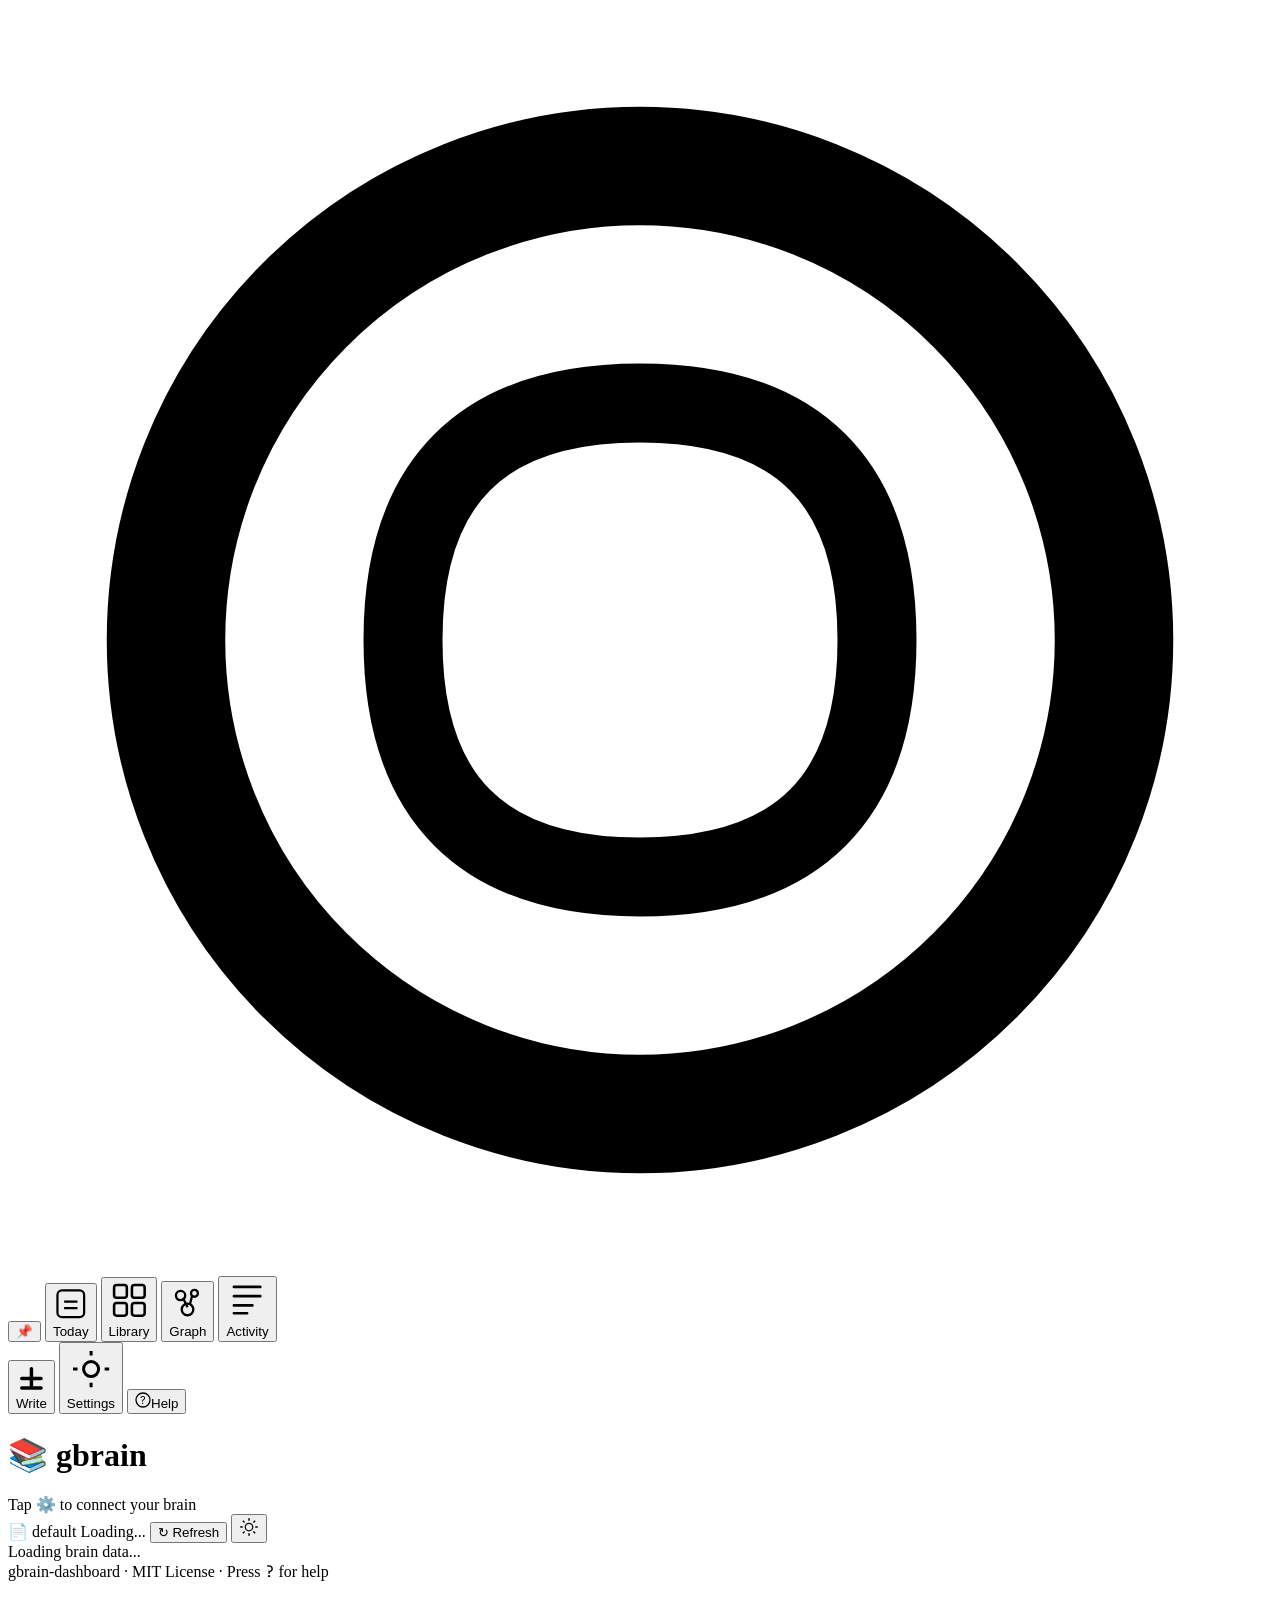
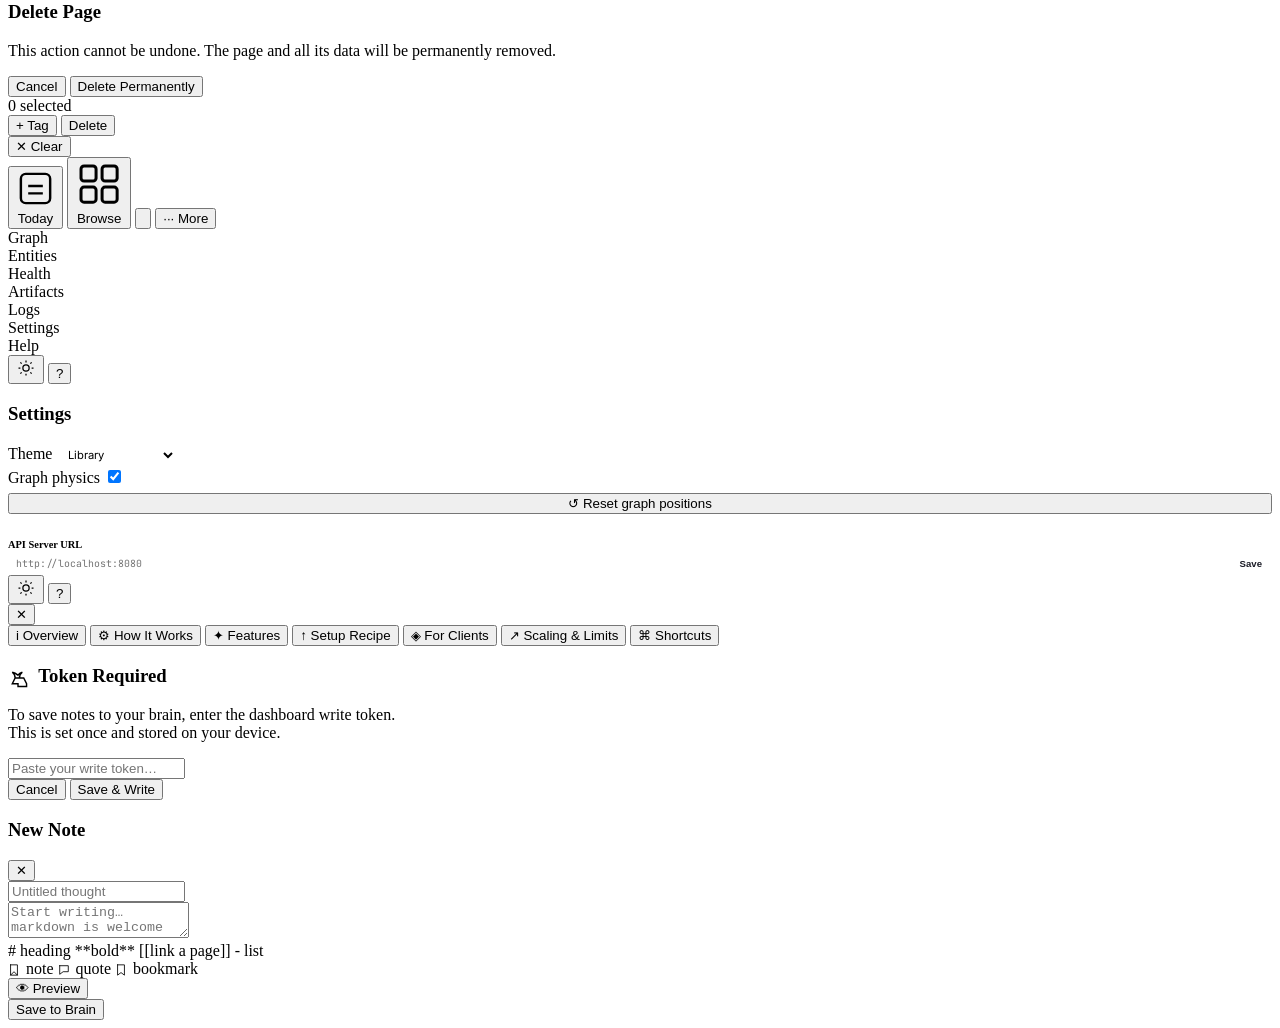
<file: src/index.html>
<!DOCTYPE html>
<html lang="en">
<head>
<meta charset="UTF-8">
<meta name="viewport" content="width=device-width, initial-scale=1.0">
<title>gbrain-dashboard</title>
<link rel="preconnect" href="https://fonts.googleapis.com">
<link rel="preconnect" href="https://fonts.gstatic.com" crossorigin>
<link href="https://fonts.googleapis.com/css2?family=Playfair+Display:ital,wght@0,400;0,500;0,600;0,700;0,800;1,400;1,600&amp;family=Crimson+Text:ital,wght@0,400;0,600;0,700;1,400&amp;family=Syne:wght@600;700;800&amp;family=JetBrains+Mono:wght@400;500;600;700&amp;family=Inter:wght@400;500;600&amp;display=swap" rel="stylesheet">
  <!-- INJECT:css/tokens.css -->
  <!-- INJECT:css/base.css -->
  <!-- INJECT:css/layout.css -->
  <!-- INJECT:css/components.css -->
  <!-- INJECT:css/mobile.css -->
</head>
<body>
<div class="app-shell">

<!-- Left Sidebar (Desktop) -->
<aside class="sidebar" id="sidebar">
  <div class="sidebar-logo"><svg viewBox="0 0 16 16"><circle cx="8" cy="8" r="6" stroke="currentColor" fill="none" stroke-width="1.5"/><path d="M5 8c0-2 1-3 3-3s3 1 3 3-1 3-3 3-3-1-3-3z" stroke="currentColor" fill="none"/></svg></div>
  <button class="sidebar-pin" onclick="toggleSidebarPin()" title="Pin sidebar open">📌</button>
  <button class="sidebar-item active" data-view="today" onclick="showView('today')"><span class="s-icon"><svg viewBox="0 0 16 16"><rect x="2" y="2" width="12" height="12" rx="2" stroke="currentColor" fill="none"/><path d="M5 7h6M5 10h6" stroke="currentColor"/></svg></span><span class="s-label">Today</span></button>
  <button class="sidebar-item" data-view="browse" onclick="showView('browse')"><span class="s-icon"><svg viewBox="0 0 16 16"><rect x="2" y="2" width="5" height="5" rx="1" stroke="currentColor" fill="none"/><rect x="9" y="2" width="5" height="5" rx="1" stroke="currentColor" fill="none"/><rect x="2" y="9" width="5" height="5" rx="1" stroke="currentColor" fill="none"/><rect x="9" y="9" width="5" height="5" rx="1" stroke="currentColor" fill="none"/></svg></span><span class="s-label">Library</span></button>
  <button class="sidebar-item" data-view="graph" onclick="showView('graph')"><span class="s-icon"><svg viewBox="0 0 16 16"><circle cx="5" cy="5" r="2" stroke="currentColor" fill="none"/><circle cx="11" cy="4" r="1.5" stroke="currentColor" fill="none"/><circle cx="8" cy="11" r="2.5" stroke="currentColor" fill="none"/><path d="M6 6l2 4M10 5l-1 4" stroke="currentColor"/></svg></span><span class="s-label">Graph</span></button>
  <button class="sidebar-item" data-view="logs" onclick="showView('logs')"><span class="s-icon"><svg viewBox="0 0 16 16"><path d="M3 3h10M3 6.5h10M3 10h7M3 13h5" stroke="currentColor" stroke-linecap="round"/></svg></span><span class="s-label">Activity</span></button>
  <div class="sidebar-spacer"></div>
  <button class="sidebar-item write-btn" onclick="openWrite()"><span class="s-icon"><svg viewBox="0 0 16 16"><path d="M3 13h10M8 3v10M3 8h10" stroke="currentColor" stroke-width="1.8" stroke-linecap="round"/></svg></span><span class="s-label">Write</span></button>
  <button class="sidebar-item" onclick="event.stopPropagation();toggleSettings()"><span class="s-icon"><svg viewBox="0 0 16 16"><circle cx="8" cy="8" r="2.5" stroke="currentColor" fill="none"/><path d="M8 2v1.5M8 12.5v1.5M2 8h1.5M12.5 8h1.5" stroke="currentColor"/></svg></span><span class="s-label">Settings</span></button>
  <button class="sidebar-item" onclick="openDocs()"><span class="s-icon"><svg viewBox="0 0 16 16" width="16" height="16"><circle cx="8" cy="8" r="7" stroke="currentColor" fill="none" stroke-width="1.3"/><text x="8" y="11.5" text-anchor="middle" font-size="11" font-family="Inter,sans-serif" fill="currentColor" stroke="none">?</text></svg></span><span class="s-label">Help</span></button>
</aside>

<main>
<div class="app">

  <!-- Header -->
  <div class="header">
    <div class="header-left">
      <h1><span>📚 gbrain</span></h1>
      <div class="sub">Tap ⚙️ to connect your brain</div>
    </div>
    <div class="header-right">
      <span class="data-source-badge" id="dataSource" title="Data source" style="cursor:pointer" onclick="openLoadDataModal()">📄 default</span>
      <span class="last-updated" id="lastUpdated">Loading...</span>
      <button class="refresh" onclick="loadData()">↻ Refresh</button>
      <button class="icon-btn" onclick="openLoadDataModal()" title="Load your own data"><svg viewBox="0 0 16 16" width="20" height="20"><circle cx="8" cy="8" r="3" stroke="currentColor" fill="none"/><path d="M8 1v2M8 13v2M1 8h2M13 8h2M3.05 3.05l1.41 1.41M11.54 11.54l1.41 1.41M3.05 12.95l1.41-1.41M11.54 4.46l1.41-1.41" stroke="currentColor" stroke-width="1.2"/></svg></button>
    </div>
  </div>

  <!-- Loading -->
  <div class="loading" id="loading"><div class="spinner"></div> Loading brain data...</div>
  <div class="empty" id="error" style="display:none"><div class="icon">⚠️</div><p id="errorMsg"></p></div>

  <!-- Dashboard -->
  <div id="dashboard" style="display:none">

    <!-- Desktop View Navigation -->
    <div class="tabs desktop-view-tabs" id="desktopViewTabs" style="margin-bottom:16px">
      <button class="tab active" data-dview="today" onclick="showView('today')"><span class="tab-icon"><svg viewBox="0 0 16 16"><rect x="2" y="2" width="12" height="12" rx="2" stroke="currentColor" fill="none"/><path d="M5 7h6M5 10h6" stroke="currentColor"/></svg></span> Today</button>
      <button class="tab" data-dview="browse" onclick="showView('browse')"><span class="tab-icon"><svg viewBox="0 0 16 16"><rect x="2" y="2" width="5" height="5" rx="1" stroke="currentColor" fill="none"/><rect x="9" y="2" width="5" height="5" rx="1" stroke="currentColor" fill="none"/><rect x="2" y="9" width="5" height="5" rx="1" stroke="currentColor" fill="none"/><rect x="9" y="9" width="5" height="5" rx="1" stroke="currentColor" fill="none"/></svg></span> Browse</button>
      <button class="tab" data-dview="graph" onclick="showView('graph')"><span class="tab-icon"><svg viewBox="0 0 16 16"><circle cx="5" cy="5" r="2" stroke="currentColor" fill="none"/><circle cx="11" cy="4" r="1.5" stroke="currentColor" fill="none"/><circle cx="8" cy="11" r="2.5" stroke="currentColor" fill="none"/><path d="M6 6l2 4M10 5l-1 4" stroke="currentColor"/></svg></span> Graph</button>
      <button class="tab" data-dview="logs" onclick="showView('logs')"><span class="tab-icon"><svg viewBox="0 0 16 16"><path d="M3 3h10M3 6.5h10M3 10h7M3 13h5" stroke="currentColor" stroke-linecap="round"/></svg></span> Logs</button>
      <button class="tab write-tab-item" onclick="openWrite()"><span class="tab-icon"><svg viewBox="0 0 16 16"><path d="M3 13h10M8 3v10M3 8h10" stroke="currentColor" stroke-width="1.8" stroke-linecap="round"/></svg></span> Write</button>
    </div>

    <!-- No stat cards at top level — they live inside view-today only -->

    <!-- === VIEW: Today (mobile home) === -->
    <div class="view-panel active" id="view-today">
      <!-- Stat Chips (compact, Today only) -->
      <div class="stat-chips" id="statChips"></div>

      <!-- Assistant — two-panel layout -->
      <div class="assistant-layout" id="assistantLayout">
        <!-- Session history sidebar -->
        <div class="session-sidebar" id="sessionSidebar">
          <div class="session-sidebar-header">
            <h3>History</h3>
            <button class="session-new-btn" onclick="newSession()" title="New conversation">+ New</button>
          </div>
          <div class="session-list" id="sessionList"></div>
          <div class="session-sidebar-footer">
            <span class="session-count" id="sessionCount"></span>
          </div>
        </div>

        <!-- Mobile overlay for sidebar -->
        <div class="session-overlay" id="sessionOverlay" onclick="toggleSessionSidebar(false)"></div>

        <!-- Main chat panel -->
        <div class="assistant-main">
          <div class="assistant-main-header">
            <button class="session-toggle-btn" id="sessionToggleBtn" onclick="toggleSessionSidebar()" title="History">
              <svg viewBox="0 0 16 16" width="18" height="18"><rect x="2" y="2" width="12" height="12" rx="2" stroke="currentColor" fill="none"/><path d="M5 7h6M5 10h6" stroke="currentColor"/></svg>
            </button>
            <h2>Ask</h2>
            <span class="refined-badge" id="refinedBadge" style="display:none;font-size:0.6rem;color:var(--accent);margin-left:8px">✨ AI</span>
            <span style="flex:1"></span>
            <button class="session-clear-btn" onclick="newSession()" title="Clear chat">Clear</button>
          </div>
          <div class="live-query-bar" id="assistantInputWrap">
            <input type="text" id="lqInput" placeholder="Ask anything...">
            <button id="lqBtn">Ask</button>
          </div>
          <div class="lq-loading" id="assistantLoading" style="display:none"><span class="spinner"></span> Thinking...</div>
          <div class="lq-error" id="assistantError" style="display:none"></div>
          <div class="assistant-messages" id="assistantMessages"></div>
          <div class="live-query-results" id="assistantResults" style="display:none"></div>
        </div>
      </div>

      <!-- Today Feed -->
      <div class="section" id="todayView">
        <div class="section-header">
          <h2>Today</h2>
          <span class="count" id="feedCount"></span>
        </div>
        <div id="digestSlot"></div>
        <div class="feed-source-tabs" id="feedSourceTabs">
          <button class="feed-source-tab active" data-src="all">All</button>
          <button class="feed-source-tab" data-src="newsletter">Inbox</button>
          <button class="feed-source-tab" data-src="video">Library</button>
          <button class="feed-source-tab" data-src="bookmark">Saved</button>
          <button class="feed-source-tab" data-src="quote">Quotes</button>
          <button class="feed-source-tab" data-src="dataset">Data</button>
          <button class="feed-source-tab" data-src="meeting">Meetings</button>
        </div>
        <div id="pendingNotes"></div>
        <div id="feedCards"></div>
        <div class="empty-state" id="feedEmpty" style="display:none">
          <div class="empty-title">Connect your brain</div>
          <div class="empty-desc">Tap the ⚙️ gear icon above, or use the <b>Connect to gbrain</b> button below.</div>
        </div>
      </div>
    </div>

    <!-- === VIEW: Graph === -->
    <div class="view-panel" id="view-graph">
      <div class="graph-container" id="graphContainer">
        <div class="section-header"><h2>Knowledge Graph</h2><span class="count" id="graphCount"></span></div>
        <canvas id="graphCanvas"></canvas>
        <button class="graph-reset" onclick="resetGraph()" title="Reset positions">↺ Reset</button>
        <button class="graph-fullscreen-btn" onclick="toggleGraphFullscreen()" title="Fullscreen">⛶</button>
        <div class="graph-legend">
          <span><span class="dot" style="background:var(--primary-light)"></span> Concept</span>
          <span><span class="dot" style="background:var(--violet)"></span> Person</span>
          <span><span class="dot" style="background:var(--green)"></span> Company</span>
          <span><span class="dot" style="background:var(--accent-light)"></span> Meeting</span>
          <span><span class="dot" style="background:var(--rose)"></span> Daily</span>
          <span style="opacity:0.4;margin-left:8px">· zoom · pan · drag · click</span>
        </div>
      </div>
    </div>

    <!-- === VIEW: Browse (Pages/Entities/Health with desktop tabs) === -->
    <div class="view-panel" id="view-browse">
      <div class="section">
        <div class="section-header"><h2>Browse</h2></div>
        <div class="tabs desktop-tabs-row" id="browseTabs">
          <button class="tab active" data-btab="pages">Pages</button>
          <button class="tab" data-btab="entities">Entities</button>
          <button class="tab" data-btab="health">Health</button>
          <button class="tab" data-btab="artifacts">Artifacts</button>
        </div>
        <div class="search-wrap" id="searchWrap">
          <span class="search-icon"><svg viewBox="0 0 16 16" width="20" height="20"><circle cx="7" cy="7" r="5" stroke="currentColor" fill="none"/><path d="M11 11l4 4" stroke="currentColor"/></svg></span>
          <input type="text" placeholder="Search pages..." id="searchInput" oninput="filterCurrent()">
        </div>
        <div id="pagesView">
          <div class="table-wrap" style="max-height:500px;overflow-y:auto" id="pagesTable"></div>
        </div>
        <div id="entitiesView" style="display:none">
          <div class="entity-grid" id="entityGrid"></div>
        </div>
        <div id="healthView" style="display:none">
          <div class="health-grid" id="healthGrid"></div>
        </div>
        <div id="artifactsView" style="display:none">
          <div class="artifact-filter-bar" id="artifactFilters"></div>
          <div class="artifact-grid" id="artifactGrid"></div>
          <div class="empty" id="artifactEmpty" style="display:none"><p>No artifacts yet. Ingest screenshots, CSVs, or PDFs to populate.</p></div>
        </div>
      </div>
    </div>

    <!-- === VIEW: Logs (live workflow activity) === -->
    <div class="view-panel" id="view-logs">
      <div class="section">
        <div class="section-header"><h2>Logs</h2></div>
        <div class="logs-toolbar">
          <div class="tabs" id="logFilterTabs">
            <button class="tab active" data-lfilter="all" onclick="setLogsFilter('all')">All</button>
            <button class="tab" data-lfilter="api" onclick="setLogsFilter('api')">API</button>
            <button class="tab" data-lfilter="cron" onclick="setLogsFilter('cron')">Cron</button>
            <button class="tab" data-lfilter="errors" onclick="setLogsFilter('errors')">Errors</button>
          </div>
          <div class="logs-live" id="logsLive"><span class="dot" id="logsLiveDot"></span><span id="logsLiveLabel">idle</span></div>
        </div>
        <div class="log-feed" id="logFeed"><div class="log-offline">Loading activity…</div></div>
      </div>
    </div>
  </div>

  <div class="footer">gbrain-dashboard · MIT License · Press <span style="font-family:'JetBrains Mono',monospace">?</span> for help</div>
</div>

<!-- Delete Confirmation Overlay -->
<div class="delete-overlay" id="deleteOverlay" onclick="if(event.target===this)closeDeleteConfirm()">
  <div class="delete-dialog">
    <h3>Delete Page</h3>
    <p>This action cannot be undone. The page and all its data will be permanently removed.</p>
    <div class="del-slug" id="delSlug"></div>
    <div class="del-actions">
      <button class="del-cancel" onclick="closeDeleteConfirm()">Cancel</button>
      <button class="del-confirm" id="delConfirmBtn" onclick="confirmDelete()">Delete Permanently</button>
    </div>
  </div>
</div>

<!-- Bulk Action Bar -->
<div class="bulk-bar" id="bulkBar">
  <span class="bulk-count" id="bulkCount">0 selected</span>
  <div class="bulk-actions">
    <button onclick="bulkAddTag()" title="Add tag to selected">+ Tag</button>
    <button class="bulk-delete-btn" onclick="bulkDelete()" title="Delete selected">Delete</button>
  </div>
  <button class="bulk-clear" onclick="clearBulkSelect()">✕ Clear</button>
</div>

<!-- Mobile Bottom Navigation -->
<nav class="mobile-nav" id="mobileNav">
  <div class="mobile-nav-inner">
    <button class="mobile-nav-btn active" data-view="today" onclick="showView('today')">
      <span class="nav-icon"><svg viewBox="0 0 16 16"><rect x="2" y="2" width="12" height="12" rx="2" stroke="currentColor" fill="none"/><path d="M5 7h6M5 10h6" stroke="currentColor"/></svg></span> Today
    </button>
    <button class="mobile-nav-btn" data-view="browse" onclick="showView('browse')">
      <span class="nav-icon"><svg viewBox="0 0 16 16"><rect x="2" y="2" width="5" height="5" rx="1" stroke="currentColor" fill="none"/><rect x="9" y="2" width="5" height="5" rx="1" stroke="currentColor" fill="none"/><rect x="2" y="9" width="5" height="5" rx="1" stroke="currentColor" fill="none"/><rect x="9" y="9" width="5" height="5" rx="1" stroke="currentColor" fill="none"/></svg></span> Browse
    </button>
    <button class="nav-write-btn" onclick="openWrite()" title="Write a note">
      <svg viewBox="0 0 16 16"><path d="M3 13h10M8 2v10M3 7h10" stroke="currentColor" stroke-linecap="round"/></svg>
    </button>
    <button class="mobile-nav-btn" data-view="more" onclick="toggleMoreMenu()">
      <span class="nav-icon">···</span> More
    </button>
  </div>
</nav>

<!-- More menu popover -->
<div class="settings-popover" id="moreMenu" style="bottom:80px;left:auto;right:12px;width:180px">
  <div class="settings-row" style="cursor:pointer" onclick="showView('graph');toggleMoreMenu()">Graph</div>
  <div class="settings-row" style="cursor:pointer" onclick="showView('browse');document.querySelector('[data-btab=entities]').click();toggleMoreMenu()">Entities</div>
  <div class="settings-row" style="cursor:pointer" onclick="showView('browse');document.querySelector('[data-btab=health]').click();toggleMoreMenu()">Health</div>
  <div class="settings-row" style="cursor:pointer" onclick="showView('browse');document.querySelector('[data-btab=artifacts]').click();toggleMoreMenu()">Artifacts</div>
  <div class="settings-row" style="cursor:pointer" onclick="showView('logs');toggleMoreMenu()">Logs</div>
  <div class="settings-row" style="cursor:pointer" onclick="toggleSettings();toggleMoreMenu()">Settings</div>
  <div class="settings-row" style="cursor:pointer" onclick="openDocs();toggleMoreMenu()">Help</div>
</div>

<!-- Write FAB removed — now a raised dock in the nav -->

<!-- Floating Buttons -->
<div class="float-btns">
<button class="float-btn cog-btn" onclick="toggleSettings()" title="Settings"><svg viewBox="0 0 16 16" width="20" height="20"><circle cx="8" cy="8" r="2.5" stroke="currentColor" fill="none"/><path d="M8 2v1.5M8 12.5v1.5M2 8h1.5M12.5 8h1.5M3.5 3.5l1 1M11.5 11.5l1 1M3.5 12.5l1-1M11.5 4.5l1-1" stroke="currentColor"/></svg></button>
<button class="float-btn help-btn" onclick="openDocs()" title="Help &amp; Documentation (press ?)">?</button>
</div>

<!-- Settings Popover -->
<div class="settings-popover" id="settingsPopover">
  <h3>Settings</h3>
  <div class="settings-row">
    <span>Theme</span>
    <select id="themeSelect" onchange="applyTheme(this.value)" style="background:var(--surface2);border:1px solid var(--border);color:var(--text);border-radius:6px;padding:4px 8px;font-size:0.7rem;font-family:'Inter',sans-serif;max-width:120px">
      <option value="library">Library</option>
      <option value="dark">Dark</option>
      <option value="light">Light</option>
      <option value="catppuccin-mocha">Catppuccin Mocha</option>
      <option value="catppuccin-latte">Catppuccin Latte</option>
      <option value="tokyo-night">Tokyo Night</option>
      <option value="omarchy">Omarchy</option>
    </select>
  </div>
  <div class="settings-row">
    <span>Graph physics</span>
    <label class="toggle-sw"><input type="checkbox" id="physicsToggle" onchange="togglePhysics()" checked><span class="slider"></span></label>
  </div>
  <div class="settings-row" style="margin-top:6px">
    <button class="graph-reset" style="position:static;display:block;width:100%;text-align:center" onclick="resetGraph()">↺ Reset graph positions</button>
  </div>
  <hr style="border:none;border-top:1px solid var(--border);margin:10px 0">
  <div class="settings-row" style="flex-direction:column;align-items:flex-start;gap:4px">
    <span style="font-size:0.65rem;font-weight:600">API Server URL</span>
    <div style="display:flex;gap:6px;width:100%">
      <input type="text" id="apiUrlInput" placeholder="http://localhost:8080" style="flex:1;padding:5px 8px;background:var(--surface2);border:1px solid var(--border);border-radius:6px;color:var(--text);font-size:0.62rem;font-family:'JetBrains Mono',monospace" onchange="saveApiUrl()">
      <button onclick="saveApiUrl()" style="padding:4px 10px;background:var(--primary);border:none;border-radius:6px;color:#1a1b26;font-size:0.6rem;font-weight:600;cursor:pointer">Save</button>
    </div>
  </div>
</div>
<!-- Floating Buttons -->
<div class="float-btns">
<button class="float-btn cog-btn" onclick="toggleSettings()" title="Settings"><svg viewBox="0 0 16 16" width="20" height="20"><circle cx="8" cy="8" r="2.5" stroke="currentColor" fill="none"/><path d="M8 2v1.5M8 12.5v1.5M2 8h1.5M12.5 8h1.5M3.5 3.5l1 1M11.5 11.5l1 1M3.5 12.5l1-1M11.5 4.5l1-1" stroke="currentColor"/></svg></button>
<button class="float-btn help-btn" onclick="openDocs()" title="Help &amp; Documentation (press ?)">?</button>
</div>

<!-- Modal Overlay -->
<div class="modal-overlay" id="modalOverlay" onclick="closeModal()">
  <div class="modal" id="modal" onclick="event.stopPropagation()"></div>
</div>

<!-- Docs Overlay -->
<div class="docs-overlay" id="docsOverlay" onclick="if(event.target===this)closeDocs()">
  <div class="docs-modal" style="position:relative">
    <button class="docs-close" onclick="closeDocs()">✕</button>
    <div class="docs-sidebar" id="docsSidebar">
      <button class="docs-tab active" data-doc="overview"><span class="d-icon">i</span> Overview</button>
      <button class="docs-tab" data-doc="how"><span class="d-icon">⚙</span> How It Works</button>
      <button class="docs-tab" data-doc="features"><span class="d-icon">✦</span> Features</button>
      <button class="docs-tab" data-doc="setup"><span class="d-icon">↑</span> Setup Recipe</button>
      <button class="docs-tab" data-doc="clients"><span class="d-icon">◈</span> For Clients</button>
      <button class="docs-tab" data-doc="scaling"><span class="d-icon">↗</span> Scaling & Limits</button>
      <button class="docs-tab" data-doc="shortcuts"><span class="d-icon">⌘</span> Shortcuts</button>
    </div>
    <div class="docs-content" id="docsContent"></div>
  </div>
</div>

<!-- ═══════════════════════════════════════════
     Write — Note Composer + Token Prompt
     ═══════════════════════════════════════════ -->

<!-- Token Prompt -->
<div class="token-overlay" id="tokenOverlay">
  <div class="token-dialog">
    <h3><svg viewBox="0 0 14 14" width="20" height="20" style="vertical-align:middle;margin-right:6px"><path d="M5 7h6l2 4v2H7v-2H3l2-4zM5 7C5 4.5 3 3 3 3s2 .5 4 2c1-1.5 3-2 3-2s-2 1.5-2 4" fill="none" stroke="currentColor" stroke-linecap="round"/></svg> Token Required</h3>
    <p>To save notes to your brain, enter the dashboard write token.<br>This is set once and stored on your device.</p>
    <input type="password" id="tokenInput" placeholder="Paste your write token…" onkeydown="if(event.key==='Enter')saveToken()">
    <div class="token-actions">
      <button class="tk-skip" onclick="closeTokenPrompt()">Cancel</button>
      <button class="tk-save" onclick="saveToken()">Save &amp; Write</button>
    </div>
    <div class="tk-error" id="tokenError"></div>
  </div>
</div>

<!-- Write Composer -->
<div class="write-overlay" id="writeOverlay" onclick="if(event.target===this)closeWrite()">
  <div class="write-composer">
    <div class="wc-header">
      <h3>New Note</h3>
      <div class="wc-actions">
        <button class="wc-close" onclick="closeWrite()" title="Close (Esc)">✕</button>
      </div>
    </div>
    <div class="wc-body-wrap" id="wcBodyWrap">
      <input type="text" class="wc-title" id="wcTitle" placeholder="Untitled thought" oninput="saveDraft()">
      <div class="wc-editor-wrap" id="wcEditorWrap">
        <div class="wc-autocomplete" id="wcAutocomplete"></div>
        <textarea class="wc-body" id="wcBody" placeholder="Start writing… markdown is welcome" oninput="handleWikilinkInput();saveDraft()" onfocus="showFormatHint()" onblur="hideFormatHint()"></textarea>
        <div class="wc-format-hint" id="wcFormatHint"><span># heading</span>  <span>**bold**</span>  <span>[[link a page]]</span>  <span>- list</span></div>
      </div>
      <div class="wc-preview" id="wcPreview"></div>
      <div class="wc-type-row">
        <span class="wc-type-chip" onclick="toggleTypeChip(this,'note')"><svg viewBox="0 0 14 14" width="12" height="12" style="vertical-align:middle;margin-right:2px"><path d="M3 13h8M3 1v12L7 9l4 4V1H3z" fill="none" stroke="currentColor" stroke-linecap="round"/></svg> note</span>
        <span class="wc-type-chip" onclick="toggleTypeChip(this,'quote')"><svg viewBox="0 0 14 14" width="12" height="12" style="vertical-align:middle;margin-right:2px"><path d="M2 2h10v7H6l-4 3V2z" fill="none" stroke="currentColor" stroke-linecap="round"/></svg> quote</span>
        <span class="wc-type-chip" onclick="toggleTypeChip(this,'bookmark')"><svg viewBox="0 0 14 14" width="12" height="12" style="vertical-align:middle;margin-right:2px"><path d="M3 1h8v12L7 10l-4 3V1z" fill="none" stroke="currentColor" stroke-linecap="round"/></svg> bookmark</span>
      </div>
    </div>
    <div class="wc-toolbar">
      <div class="wc-toolbar-left">
        <button class="wc-toggle-btn" id="wcToggleBtn" onclick="togglePreview()">👁 Preview</button>
      </div>
      <button class="wc-submit-btn" id="wcSubmitBtn" onclick="submitNote()">Save to Brain</button>
    </div>
  </div>
</div>

  <!-- INJECT:js/core.js -->
  <!-- INJECT:js/mcp.js -->
  <!-- INJECT:js/data.js -->
  <!-- INJECT:js/feed.js -->
  <!-- INJECT:js/graph.js -->
  <!-- INJECT:js/browse.js -->
  <!-- INJECT:js/modal.js -->
  <!-- INJECT:js/crud.js -->
  <!-- INJECT:js/crm.js -->
  <!-- INJECT:js/theme.js -->
  <!-- INJECT:js/docs.js -->
  <!-- INJECT:js/assistant.js -->
  <!-- INJECT:js/write.js -->
  <!-- INJECT:js/logs.js -->
</main>
</div>
</body>
</html>
</file>
